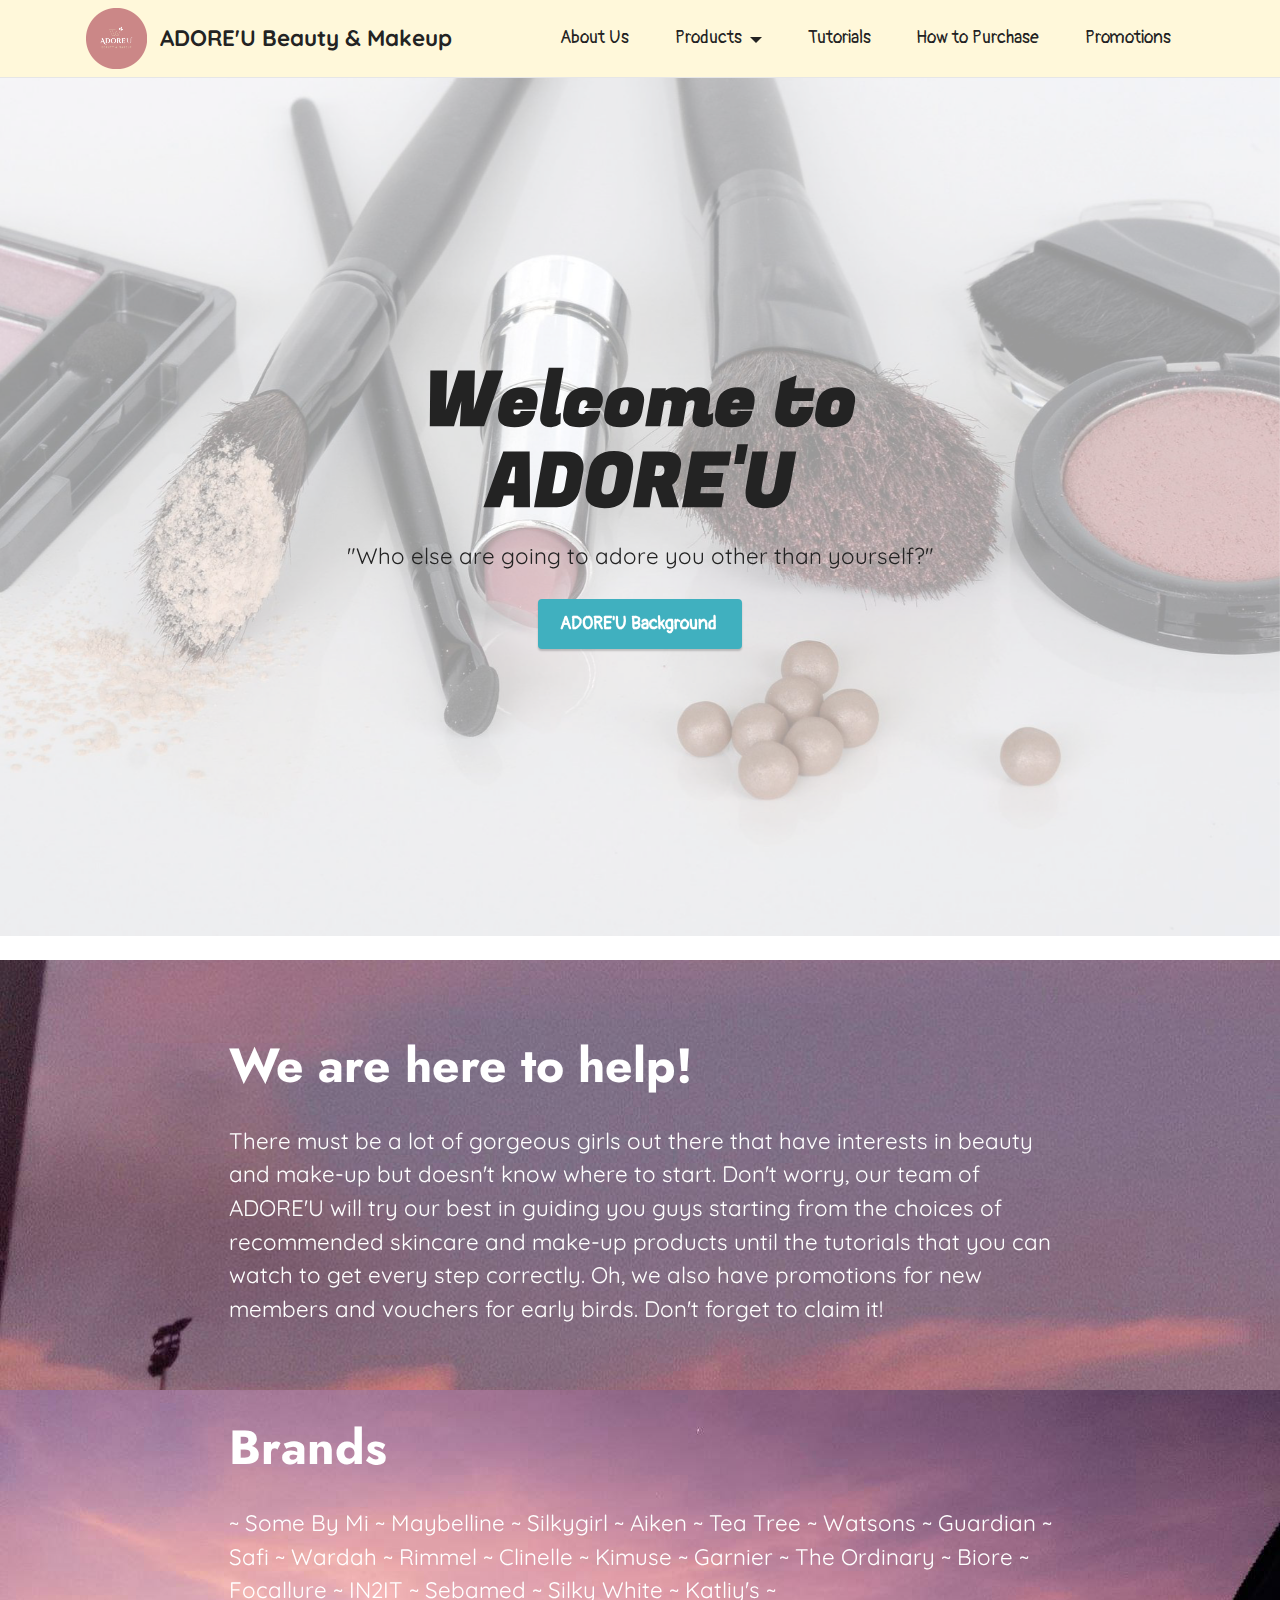
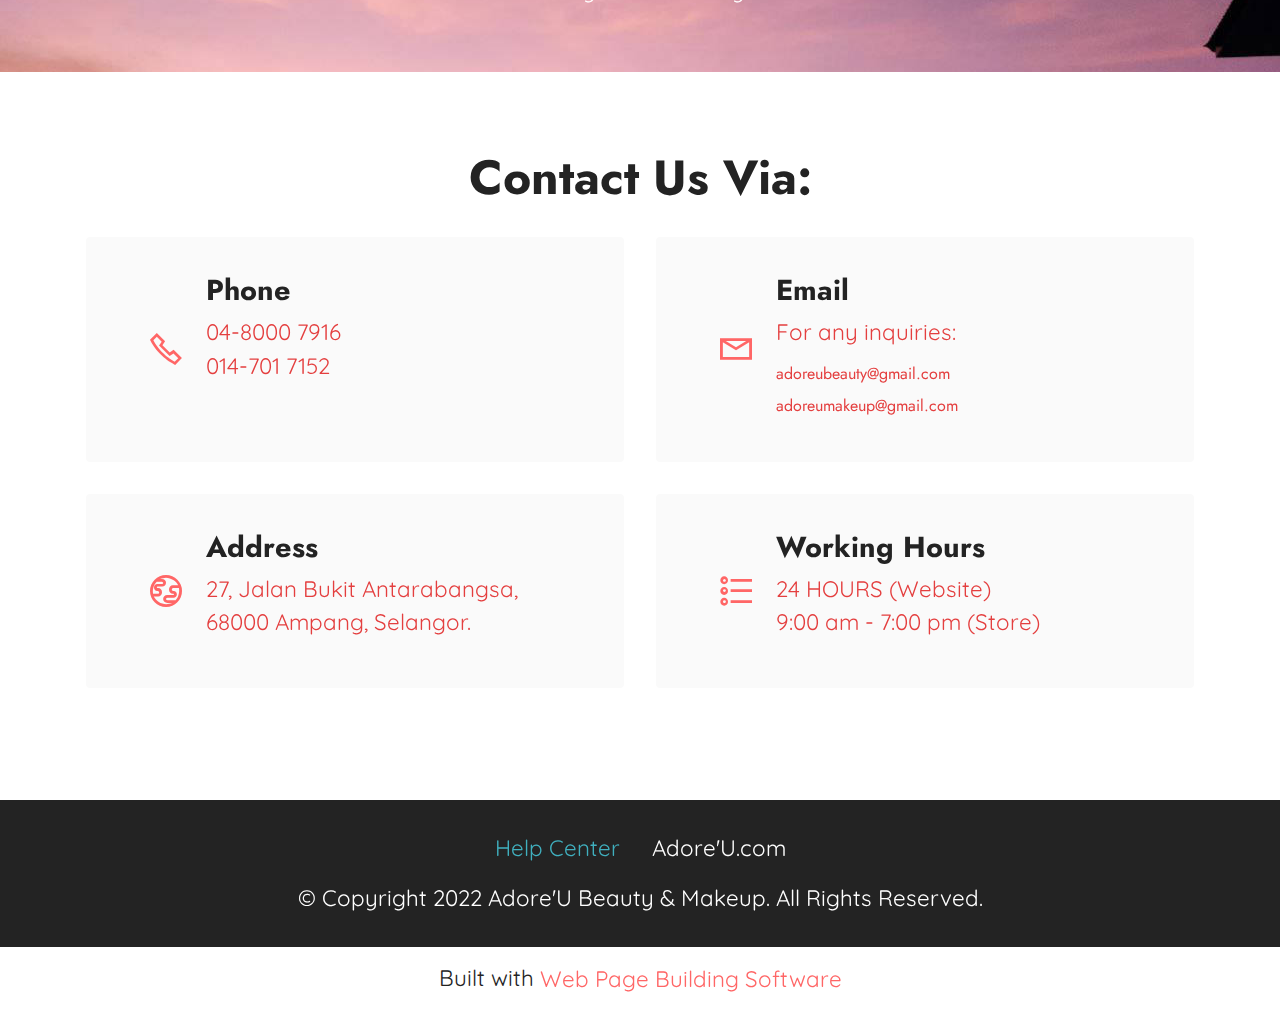
<file: index.html>
<!DOCTYPE html>
<html  >
<head>
  <!-- Site made with Mobirise Website Builder v5.6.8, https://mobirise.com -->
  <meta charset="UTF-8">
  <meta http-equiv="X-UA-Compatible" content="IE=edge">
  <meta name="generator" content="Mobirise v5.6.8, mobirise.com">
  <meta name="twitter:card" content="summary_large_image"/>
  <meta name="twitter:image:src" content="">
  <meta property="og:image" content="">
  <meta name="twitter:title" content="Home">
  <meta name="viewport" content="width=device-width, initial-scale=1, minimum-scale=1">
  <link rel="shortcut icon" href="assets/images/adoreulogo-121x121.png" type="image/x-icon">
  <meta name="description" content="">
  
  
  <title>Home</title>
  <link rel="stylesheet" href="assets/web/assets/mobirise-icons2/mobirise2.css">
  <link rel="stylesheet" href="assets/bootstrap/css/bootstrap.min.css">
  <link rel="stylesheet" href="assets/bootstrap/css/bootstrap-grid.min.css">
  <link rel="stylesheet" href="assets/bootstrap/css/bootstrap-reboot.min.css">
  <link rel="stylesheet" href="assets/parallax/jarallax.css">
  <link rel="stylesheet" href="assets/dropdown/css/style.css">
  <link rel="stylesheet" href="assets/socicon/css/styles.css">
  <link rel="stylesheet" href="assets/theme/css/style.css">
  <link rel="preload" href="https://fonts.googleapis.com/css?family=Fugaz+One:400&display=swap" as="style" onload="this.onload=null;this.rel='stylesheet'">
  <noscript><link rel="stylesheet" href="https://fonts.googleapis.com/css?family=Fugaz+One:400&display=swap"></noscript>
  <link rel="preload" href="https://fonts.googleapis.com/css?family=Jost:100,200,300,400,500,600,700,800,900,100i,200i,300i,400i,500i,600i,700i,800i,900i&display=swap" as="style" onload="this.onload=null;this.rel='stylesheet'">
  <noscript><link rel="stylesheet" href="https://fonts.googleapis.com/css?family=Jost:100,200,300,400,500,600,700,800,900,100i,200i,300i,400i,500i,600i,700i,800i,900i&display=swap"></noscript>
  <link rel="preload" href="https://fonts.googleapis.com/css?family=Quicksand:300,400,500,600,700&display=swap" as="style" onload="this.onload=null;this.rel='stylesheet'">
  <noscript><link rel="stylesheet" href="https://fonts.googleapis.com/css?family=Quicksand:300,400,500,600,700&display=swap"></noscript>
  <link rel="preload" href="https://fonts.googleapis.com/css?family=Pangolin:400&display=swap" as="style" onload="this.onload=null;this.rel='stylesheet'">
  <noscript><link rel="stylesheet" href="https://fonts.googleapis.com/css?family=Pangolin:400&display=swap"></noscript>
  <link rel="preload" as="style" href="assets/mobirise/css/mbr-additional.css"><link rel="stylesheet" href="assets/mobirise/css/mbr-additional.css" type="text/css">
  
  
  
  
</head>
<body>
  
  <section data-bs-version="5.1" class="menu cid-s48OLK6784" once="menu" id="menu1-h">
    
    <nav class="navbar navbar-dropdown navbar-fixed-top navbar-expand-lg">
        <div class="container">
            <div class="navbar-brand">
                <span class="navbar-logo">
                    <a href="https://mobiri.se">
                        <img src="assets/images/adoreulogo-121x121.png" alt="Mobirise Website Builder" style="height: 3.8rem;">
                    </a>
                </span>
                <span class="navbar-caption-wrap"><a class="navbar-caption text-black text-primary display-7" href="index.html">ADORE'U Beauty &amp; Makeup</a></span>
            </div>
            <button class="navbar-toggler" type="button" data-toggle="collapse" data-bs-toggle="collapse" data-target="#navbarSupportedContent" data-bs-target="#navbarSupportedContent" aria-controls="navbarNavAltMarkup" aria-expanded="false" aria-label="Toggle navigation">
                <div class="hamburger">
                    <span></span>
                    <span></span>
                    <span></span>
                    <span></span>
                </div>
            </button>
            <div class="collapse navbar-collapse" id="navbarSupportedContent">
                <ul class="navbar-nav nav-dropdown nav-right" data-app-modern-menu="true"><li class="nav-item"><a class="nav-link link text-black text-primary display-4" href="page1.html">About Us</a></li><li class="nav-item dropdown"><a class="nav-link link text-black text-primary dropdown-toggle display-4" href="page2.html" aria-expanded="false" data-toggle="dropdown-submenu" data-bs-toggle="dropdown" data-bs-auto-close="outside">Products</a><div class="dropdown-menu" aria-labelledby="dropdown-601"><a class="text-black show text-primary dropdown-item display-4" href="page2.html#slider6-t">Skincare</a><a class="text-black text-primary show dropdown-item display-4" href="page2.html#slider6-18">Make-Up</a></div></li>
                    <li class="nav-item"><a class="nav-link link text-black text-primary display-4" href="page3.html" aria-expanded="false">Tutorials</a></li><li class="nav-item"><a class="nav-link link text-black text-primary display-4" href="page4.html">How to Purchase</a></li><li class="nav-item"><a class="nav-link link text-black show text-primary display-4" href="page5.html" aria-expanded="false">Promotions</a></li></ul>
                
                
            </div>
        </div>
    </nav>

</section>

<section data-bs-version="5.1" class="header1 cid-s48MCQYojq mbr-fullscreen mbr-parallax-background" id="header1-f">

    

    <div class="mbr-overlay" style="opacity: 0.6; background-color: rgb(255, 255, 255);"></div>

    <div class="align-center container">
        <div class="row justify-content-center">
            <div class="col-12 col-lg-8">
                <h1 class="mbr-section-title mbr-fonts-style mb-3 display-1"><strong>Welcome to ADORE'U</strong></h1>
                
                <p class="mbr-text mbr-fonts-style display-7">"Who else are going to adore you other than yourself?"</p>
                <div class="mbr-section-btn mt-3"><a class="btn btn-success display-4" href="page1.html">ADORE'U Background&nbsp;</a></div>
            </div>
        </div>
    </div>
</section>

<section data-bs-version="5.1" class="content1 cid-s48udlf8KU" id="content1-8">
    
    <div class="container">
        <div class="row justify-content-center">
            <div class="title col-12 col-md-9">
                <h3 class="mbr-section-title mbr-fonts-style align-center mb-4 display-2"><strong>We are here to help!</strong></h3>
                <h4 class="mbr-section-subtitle align-center mbr-fonts-style mb-4 display-7">There must be a lot of gorgeous girls out there that have interests in beauty and make-up but doesn't know where to start. Don't worry, our team of ADORE'U will try our best in guiding you guys starting from the choices of recommended skincare and make-up products until the tutorials that you can watch to get every step correctly. Oh, we also have promotions for new members and vouchers for early birds. Don't forget to claim it!<br></h4>
                
            </div>
        </div>
    </div>
</section>

<section data-bs-version="5.1" class="content1 cid-s48vnjULo4" id="content1-c">
    
    <div class="container">
        <div class="row justify-content-center">
            <div class="title col-12 col-md-9">
                <h3 class="mbr-section-title mbr-fonts-style align-center mb-4 display-2"><strong>Brands</strong></h3>
                <h4 class="mbr-section-subtitle align-center mbr-fonts-style mb-4 display-7">~ Some By Mi ~ Maybelline ~ Silkygirl ~ Aiken ~ Tea Tree ~ Watsons ~ Guardian ~ Safi ~ Wardah ~ Rimmel ~ Clinelle ~ Kimuse ~ Garnier ~ The Ordinary ~ Biore ~ Focallure ~ IN2IT ~ Sebamed ~ Silky White ~ Katliy's ~</h4>
                
            </div>
        </div>
    </div>
</section>

<section data-bs-version="5.1" class="contacts2 cid-taMiC869Mu" id="contacts2-1e">
    <!---->
    

    
    
    <div class="container">
        <div class="mbr-section-head">
            <h3 class="mbr-section-title mbr-fonts-style align-center mb-0 display-2">
                <strong>Contact Us Via:</strong></h3>
            
        </div>
        <div class="row justify-content-center mt-4">
            <div class="card col-12 col-md-6">
                <div class="card-wrapper">
                    <div class="image-wrapper">
                        <span class="mbr-iconfont mobi-mbri-phone mobi-mbri"></span>
                    </div>
                    <div class="text-wrapper">
                        <h6 class="card-title mbr-fonts-style mb-1 display-5">
                            <strong>Phone</strong>
                        </h6>
                        <p class="mbr-text mbr-fonts-style display-7">04-8000 7916<br>014-701 7152</p>
                    </div>
                </div>
            </div>
            <div class="card col-12 col-md-6">
                <div class="card-wrapper">
                    <div class="image-wrapper">
                        <span class="mbr-iconfont mobi-mbri-letter mobi-mbri"></span>
                    </div>
                    <div class="text-wrapper">
                        <h6 class="card-title mbr-fonts-style mb-1 display-5">
                            <strong>Email</strong>
                        </h6>
                        <p class="mbr-text mbr-fonts-style display-7">For any inquiries:</p><p>adoreubeauty@gmail.com</p><p>adoreumakeup@gmail.com</p>
                    </div>
                </div>
            </div>
            <div class="card col-12 col-md-6">
                <div class="card-wrapper">
                    <div class="image-wrapper">
                        <span class="mbr-iconfont mobi-mbri-globe mobi-mbri"></span>
                    </div>
                    <div class="text-wrapper">
                        <h6 class="card-title mbr-fonts-style mb-1 display-5">
                            <strong>Address</strong>
                        </h6>
                        <p class="mbr-text mbr-fonts-style display-7">27, Jalan Bukit Antarabangsa, 68000 Ampang, Selangor.</p>
                    </div>
                </div>
            </div>
            <div class="card col-12 col-md-6">
                <div class="card-wrapper">
                    <div class="image-wrapper">
                        <span class="mbr-iconfont mobi-mbri-bulleted-list mobi-mbri"></span>
                    </div>
                    <div class="text-wrapper">
                        <h6 class="card-title mbr-fonts-style mb-1 display-5">
                            <strong>Working Hours</strong>
                        </h6>
                        <p class="mbr-text mbr-fonts-style display-7">24 HOURS (Website)<br>9:00 am - 7:00 pm (Store)</p>
                    </div>
                </div>
            </div>
        </div>
    </div>
</section>

<section data-bs-version="5.1" class="footer3 cid-s48P1Icc8J" once="footers" id="footer3-i">

    

    

    <div class="container">
        <div class="media-container-row align-center mbr-white">
            <div class="row row-links">
                <ul class="foot-menu">
                    
                    
                    
                    
                    
                <li class="foot-menu-item mbr-fonts-style display-7"><a href="https://mobirise.com/help/" class="text-success">Help Center</a></li><li class="foot-menu-item mbr-fonts-style display-7">Adore'U.com</li></ul>
            </div>
            
            <div class="row row-copirayt">
                <p class="mbr-text mb-0 mbr-fonts-style mbr-white align-center display-7">
                    © Copyright 2022 Adore'U Beauty &amp; Makeup. All Rights Reserved.
                </p>
            </div>
        </div>
    </div>
</section><section class="display-7" style="padding: 0;align-items: center;justify-content: center;flex-wrap: wrap;    align-content: center;display: flex;position: relative;height: 4rem;"><a href="https://mobiri.se/2803200" style="flex: 1 1;height: 4rem;position: absolute;width: 100%;z-index: 1;"><img alt="" style="height: 4rem;" src="[data-uri]"></a><p style="margin: 0;text-align: center;" class="display-7">Built with &#8204;</p><a style="z-index:1" href="https://mobirise.com"> Web Page  Building Software</a></section><script src="assets/bootstrap/js/bootstrap.bundle.min.js"></script>  <script src="assets/parallax/jarallax.js"></script>  <script src="assets/smoothscroll/smooth-scroll.js"></script>  <script src="assets/ytplayer/index.js"></script>  <script src="assets/dropdown/js/navbar-dropdown.js"></script>  <script src="assets/theme/js/script.js"></script>  
  
  
 <div id="scrollToTop" class="scrollToTop mbr-arrow-up"><a style="text-align: center;"><i class="mbr-arrow-up-icon mbr-arrow-up-icon-cm cm-icon cm-icon-smallarrow-up"></i></a></div>
  </body>
</html>
</file>
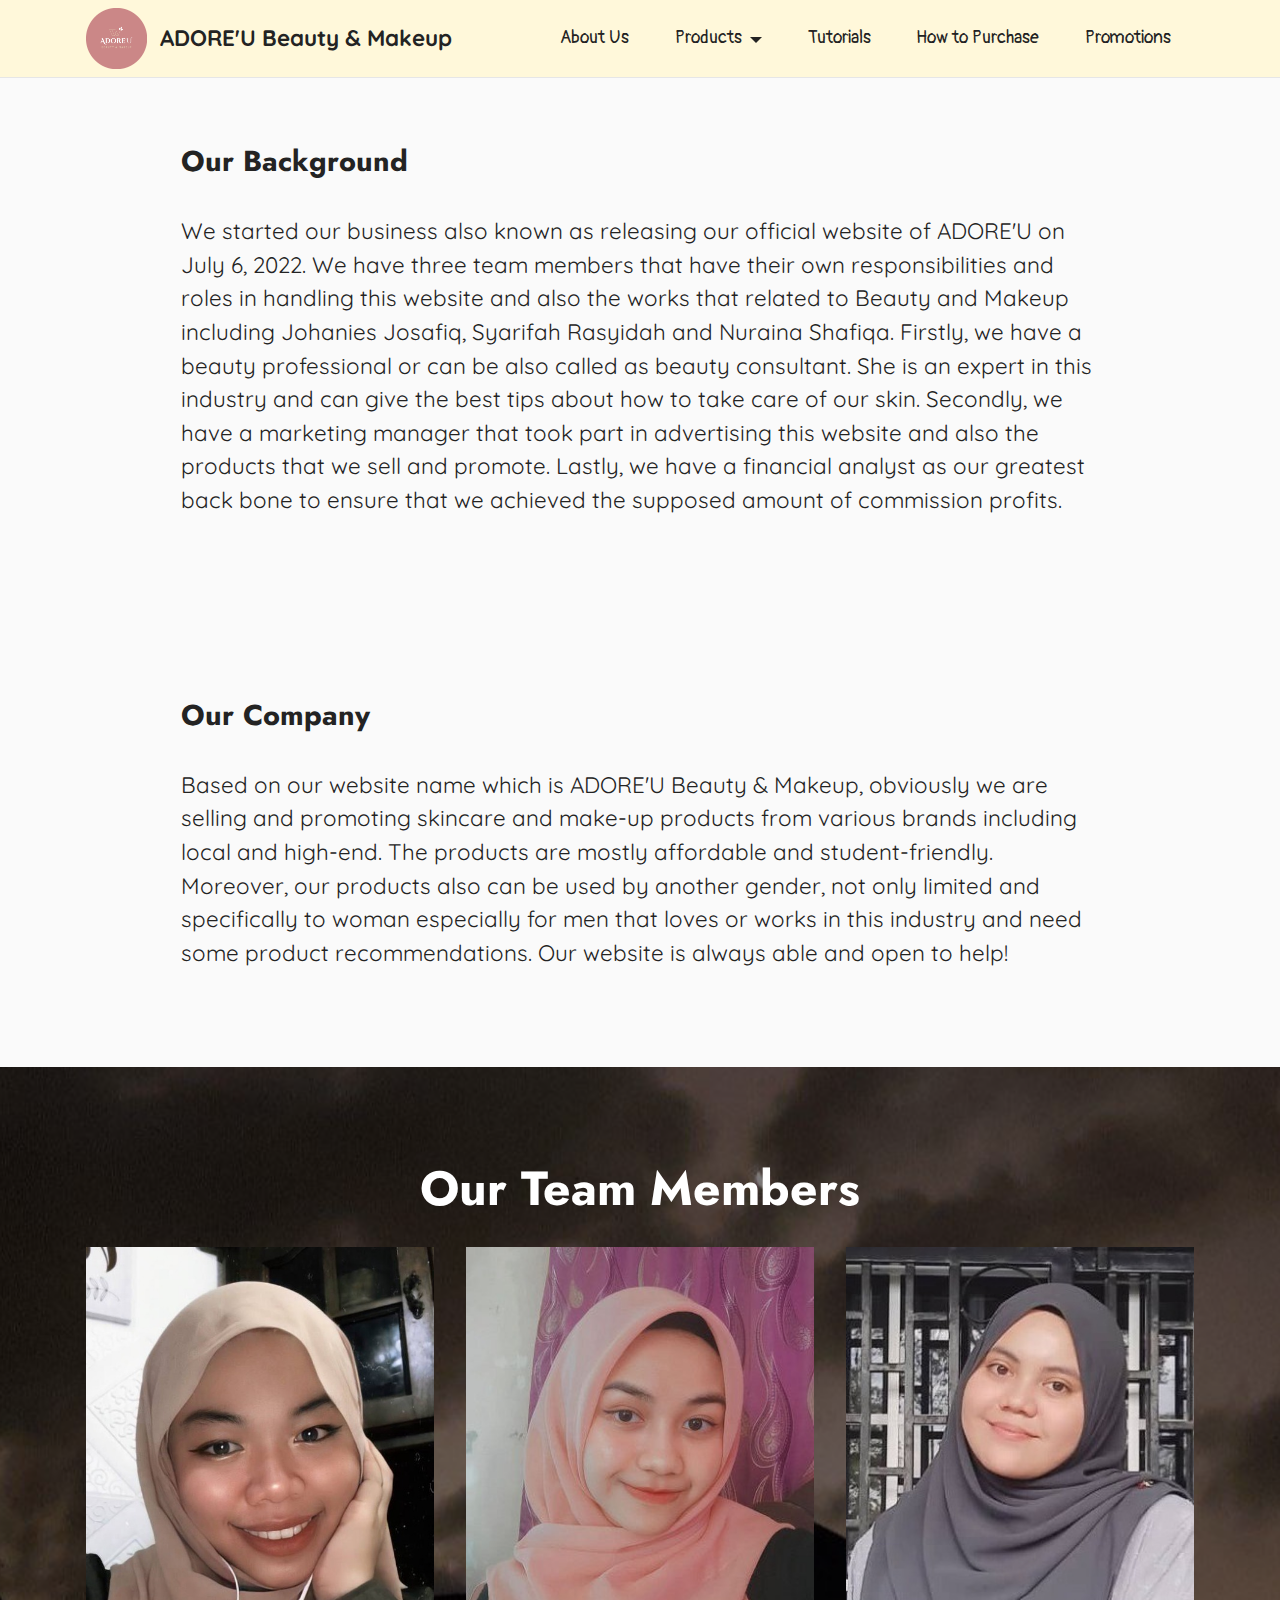
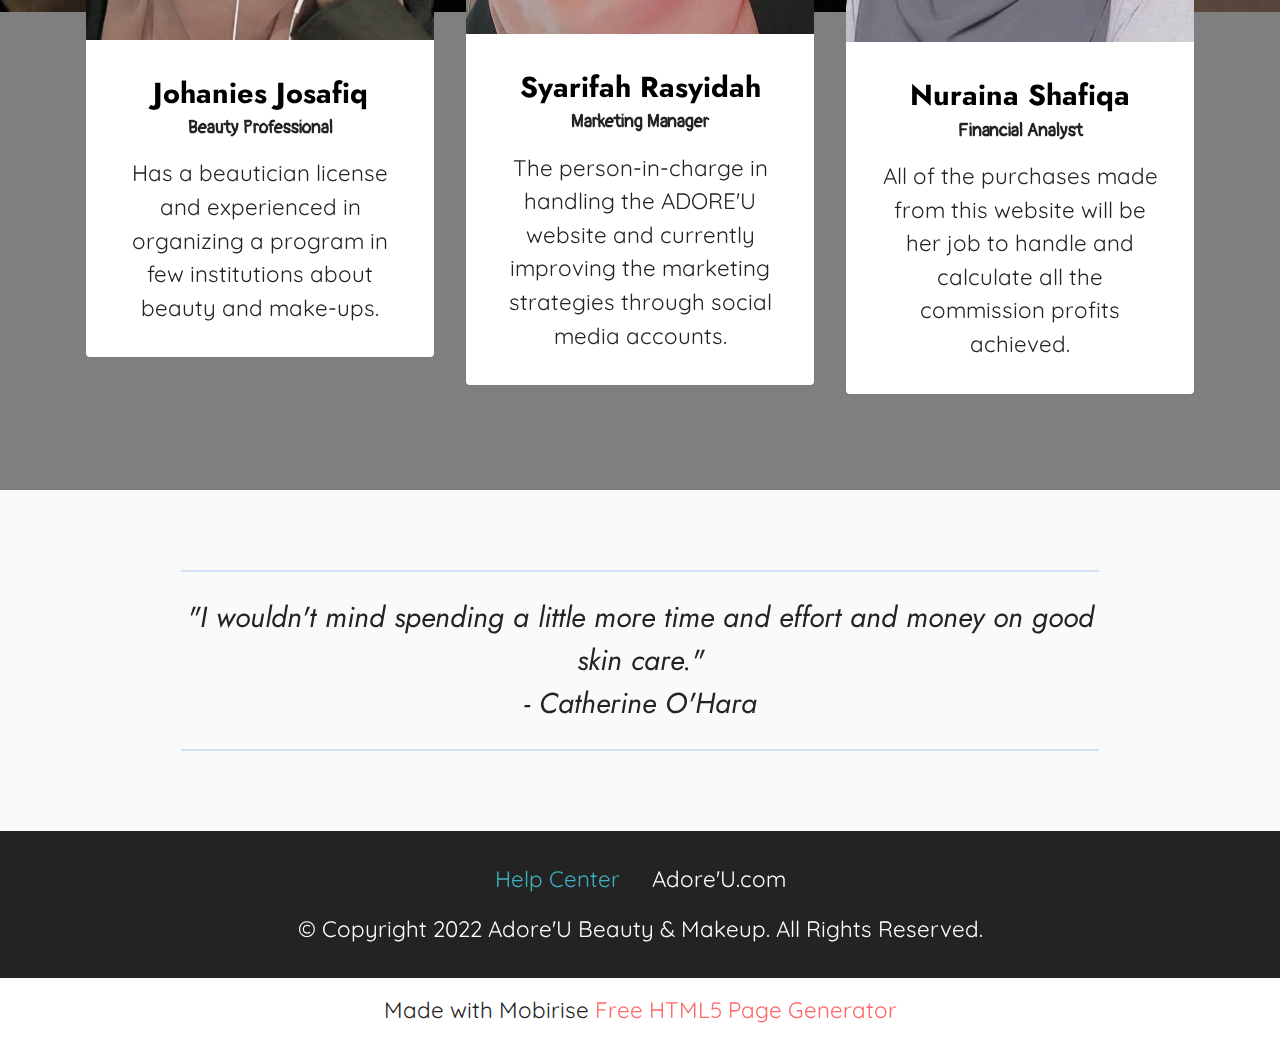
<file: page1.html>
<!DOCTYPE html>
<html  >
<head>
  <!-- Site made with Mobirise Website Builder v5.6.8, https://mobirise.com -->
  <meta charset="UTF-8">
  <meta http-equiv="X-UA-Compatible" content="IE=edge">
  <meta name="generator" content="Mobirise v5.6.8, mobirise.com">
  <meta name="twitter:card" content="summary_large_image"/>
  <meta name="twitter:image:src" content="">
  <meta property="og:image" content="">
  <meta name="twitter:title" content="About Us">
  <meta name="viewport" content="width=device-width, initial-scale=1, minimum-scale=1">
  <link rel="shortcut icon" href="assets/images/adoreulogo-121x121.png" type="image/x-icon">
  <meta name="description" content="">
  
  
  <title>About Us</title>
  <link rel="stylesheet" href="assets/bootstrap/css/bootstrap.min.css">
  <link rel="stylesheet" href="assets/bootstrap/css/bootstrap-grid.min.css">
  <link rel="stylesheet" href="assets/bootstrap/css/bootstrap-reboot.min.css">
  <link rel="stylesheet" href="assets/parallax/jarallax.css">
  <link rel="stylesheet" href="assets/dropdown/css/style.css">
  <link rel="stylesheet" href="assets/socicon/css/styles.css">
  <link rel="stylesheet" href="assets/theme/css/style.css">
  <link rel="preload" href="https://fonts.googleapis.com/css?family=Fugaz+One:400&display=swap" as="style" onload="this.onload=null;this.rel='stylesheet'">
  <noscript><link rel="stylesheet" href="https://fonts.googleapis.com/css?family=Fugaz+One:400&display=swap"></noscript>
  <link rel="preload" href="https://fonts.googleapis.com/css?family=Jost:100,200,300,400,500,600,700,800,900,100i,200i,300i,400i,500i,600i,700i,800i,900i&display=swap" as="style" onload="this.onload=null;this.rel='stylesheet'">
  <noscript><link rel="stylesheet" href="https://fonts.googleapis.com/css?family=Jost:100,200,300,400,500,600,700,800,900,100i,200i,300i,400i,500i,600i,700i,800i,900i&display=swap"></noscript>
  <link rel="preload" href="https://fonts.googleapis.com/css?family=Quicksand:300,400,500,600,700&display=swap" as="style" onload="this.onload=null;this.rel='stylesheet'">
  <noscript><link rel="stylesheet" href="https://fonts.googleapis.com/css?family=Quicksand:300,400,500,600,700&display=swap"></noscript>
  <link rel="preload" href="https://fonts.googleapis.com/css?family=Pangolin:400&display=swap" as="style" onload="this.onload=null;this.rel='stylesheet'">
  <noscript><link rel="stylesheet" href="https://fonts.googleapis.com/css?family=Pangolin:400&display=swap"></noscript>
  <link rel="preload" as="style" href="assets/mobirise/css/mbr-additional.css"><link rel="stylesheet" href="assets/mobirise/css/mbr-additional.css" type="text/css">
  
  
  
  
</head>
<body>
  
  <section data-bs-version="5.1" class="menu cid-s48OLK6784" once="menu" id="menu1-l">
    
    <nav class="navbar navbar-dropdown navbar-fixed-top navbar-expand-lg">
        <div class="container">
            <div class="navbar-brand">
                <span class="navbar-logo">
                    <a href="https://mobiri.se">
                        <img src="assets/images/adoreulogo-121x121.png" alt="Mobirise Website Builder" style="height: 3.8rem;">
                    </a>
                </span>
                <span class="navbar-caption-wrap"><a class="navbar-caption text-black text-primary display-7" href="index.html">ADORE'U Beauty &amp; Makeup</a></span>
            </div>
            <button class="navbar-toggler" type="button" data-toggle="collapse" data-bs-toggle="collapse" data-target="#navbarSupportedContent" data-bs-target="#navbarSupportedContent" aria-controls="navbarNavAltMarkup" aria-expanded="false" aria-label="Toggle navigation">
                <div class="hamburger">
                    <span></span>
                    <span></span>
                    <span></span>
                    <span></span>
                </div>
            </button>
            <div class="collapse navbar-collapse" id="navbarSupportedContent">
                <ul class="navbar-nav nav-dropdown nav-right" data-app-modern-menu="true"><li class="nav-item"><a class="nav-link link text-black text-primary display-4" href="page1.html">About Us</a></li><li class="nav-item dropdown"><a class="nav-link link text-black text-primary dropdown-toggle display-4" href="page2.html" aria-expanded="false" data-toggle="dropdown-submenu" data-bs-toggle="dropdown" data-bs-auto-close="outside">Products</a><div class="dropdown-menu" aria-labelledby="dropdown-601"><a class="text-black show text-primary dropdown-item display-4" href="page2.html#slider6-t">Skincare</a><a class="text-black text-primary show dropdown-item display-4" href="page2.html#slider6-18">Make-Up</a></div></li>
                    <li class="nav-item"><a class="nav-link link text-black text-primary display-4" href="page3.html" aria-expanded="false">Tutorials</a></li><li class="nav-item"><a class="nav-link link text-black text-primary display-4" href="page4.html">How to Purchase</a></li><li class="nav-item"><a class="nav-link link text-black show text-primary display-4" href="page5.html" aria-expanded="false">Promotions</a></li></ul>
                
                
            </div>
        </div>
    </nav>

</section>

<section data-bs-version="5.1" class="content5 cid-t9pAbnFhlT" id="content5-q">
    
    <div class="container">
        <div class="row justify-content-center">
            <div class="col-md-12 col-lg-10">
                
                <h4 class="mbr-section-subtitle mbr-fonts-style mb-4 display-5"><strong>Our Background</strong>&nbsp;</h4>
                <p class="mbr-text mbr-fonts-style display-7">We started our business also known as releasing our official website of ADORE'U on July 6, 2022. We have three team members that have their own responsibilities and roles in handling this website and also the works that related to Beauty and Makeup including Johanies Josafiq, Syarifah Rasyidah and Nuraina Shafiqa. Firstly, we have a beauty professional or can be also called as beauty consultant. She is an expert in this industry and can give the best tips about how to take care of our skin. Secondly, we have a marketing manager that took part in advertising this website and also the products that we sell and promote. Lastly, we have a financial analyst as our greatest back bone to ensure that we achieved the supposed amount of commission profits.</p>
            </div>
        </div>
    </div>
</section>

<section data-bs-version="5.1" class="content5 cid-taMrKMQtFB" id="content5-1f">
    
    <div class="container">
        <div class="row justify-content-center">
            <div class="col-md-12 col-lg-10">
                
                <h4 class="mbr-section-subtitle mbr-fonts-style mb-4 display-5"><strong>Our Company</strong></h4>
                <p class="mbr-text mbr-fonts-style display-7">Based on our website name which is ADORE'U Beauty &amp; Makeup, obviously we are selling and promoting skincare and make-up products from various brands including local and high-end. The products are mostly affordable and student-friendly. Moreover, our products also can be used by another gender, not only limited and specifically to woman especially for men that loves or works in this industry and need some product recommendations. Our website is always able and open to help!</p>
            </div>
        </div>
    </div>
</section>

<section data-bs-version="5.1" class="team1 cid-t9pzsf5uW1 mbr-parallax-background" id="team1-n">
    

    
    <div class="mbr-overlay" style="opacity: 0.5; background-color: rgb(0, 0, 0);">
    </div>
    <div class="container">
        <div class="row justify-content-center">
            <div class="col-12">
                <h3 class="mbr-section-title mbr-fonts-style align-center mb-4 display-2"><strong>Our Team Members</strong></h3>
                
            </div>
            <div class="col-sm-6 col-lg-4">
                <div class="card-wrap">
                    <div class="image-wrap">
                        <img src="assets/images/photo-2022-07-06-10-40-14-720x1280.jpeg" alt="Mobirise Website Builder">
                    </div>
                    <div class="content-wrap">
                        <h5 class="mbr-section-title card-title mbr-fonts-style align-center m-0 display-5"><strong>Johanies Josafiq</strong></h5>
                        <h6 class="mbr-role mbr-fonts-style align-center mb-3 display-4"><strong>Beauty Professional</strong></h6>
                        <p class="card-text mbr-fonts-style align-center display-7">Has a beautician license and experienced in organizing a program in few institutions about beauty and make-ups.</p>
                        
                        
                    </div>
                </div>
            </div>

            <div class="col-sm-6 col-lg-4">
                <div class="card-wrap">
                    <div class="image-wrap">
                        <img src="assets/images/myself5-1-360x640.jpeg" alt="Mobirise Website Builder">
                    </div>
                    <div class="content-wrap">
                        <h5 class="mbr-section-title card-title mbr-fonts-style align-center m-0 display-5"><strong>Syarifah Rasyidah</strong></h5>
                        <h6 class="mbr-role mbr-fonts-style align-center mb-3 display-4"><strong>Marketing Manager</strong></h6>
                        <p class="card-text mbr-fonts-style align-center display-7">The person-in-charge in handling the ADORE'U website and currently improving the marketing strategies through social media accounts.</p>
                        
                        
                    </div>
                </div>
            </div>

            <div class="col-sm-6 col-lg-4">
                <div class="card-wrap">
                    <div class="image-wrap">
                        <img src="assets/images/photo-2022-07-06-02-38-11-810x1080.jpeg" alt="Mobirise Website Builder">
                    </div>
                    <div class="content-wrap">
                        <h5 class="mbr-section-title card-title mbr-fonts-style align-center m-0 display-5"><strong>Nuraina Shafiqa</strong></h5>
                        <h6 class="mbr-role mbr-fonts-style align-center mb-3 display-4"><strong>Financial Analyst</strong></h6>
                        <p class="card-text mbr-fonts-style align-center display-7">All of the purchases made from this website will be her job to handle and calculate all the commission profits achieved.</p>
                        
                        
                    </div>
                </div>
            </div>

            
        </div>
    </div>
</section>

<section data-bs-version="5.1" class="content6 cid-t9pA5QL7eq" id="content6-p">
    
    <div class="container">
        <div class="row justify-content-center">
            <div class="col-md-12 col-lg-10">
                <hr class="line">
                <p class="mbr-text align-center mbr-fonts-style my-4 display-5"><em>"I wouldn't mind spending a little more time and effort and money on good skin care."</em><br><em>- Catherine O'Hara</em></p>
                <hr class="line">
            </div>
        </div>
    </div>
</section>

<section data-bs-version="5.1" class="footer3 cid-s48P1Icc8J" once="footers" id="footer3-m">

    

    

    <div class="container">
        <div class="media-container-row align-center mbr-white">
            <div class="row row-links">
                <ul class="foot-menu">
                    
                    
                    
                    
                    
                <li class="foot-menu-item mbr-fonts-style display-7"><a href="https://mobirise.com/help/" class="text-success">Help Center</a></li><li class="foot-menu-item mbr-fonts-style display-7">Adore'U.com</li></ul>
            </div>
            
            <div class="row row-copirayt">
                <p class="mbr-text mb-0 mbr-fonts-style mbr-white align-center display-7">
                    © Copyright 2022 Adore'U Beauty &amp; Makeup. All Rights Reserved.
                </p>
            </div>
        </div>
    </div>
</section><section class="display-7" style="padding: 0;align-items: center;justify-content: center;flex-wrap: wrap;    align-content: center;display: flex;position: relative;height: 4rem;"><a href="https://mobiri.se/2803200" style="flex: 1 1;height: 4rem;position: absolute;width: 100%;z-index: 1;"><img alt="" style="height: 4rem;" src="[data-uri]"></a><p style="margin: 0;text-align: center;" class="display-7">Made with Mobirise &#8204;</p><a style="z-index:1" href="https://mobirise.com/html-builder.html">Free HTML5 Page Generator</a></section><script src="assets/bootstrap/js/bootstrap.bundle.min.js"></script>  <script src="assets/parallax/jarallax.js"></script>  <script src="assets/smoothscroll/smooth-scroll.js"></script>  <script src="assets/ytplayer/index.js"></script>  <script src="assets/dropdown/js/navbar-dropdown.js"></script>  <script src="assets/theme/js/script.js"></script>  
  
  
 <div id="scrollToTop" class="scrollToTop mbr-arrow-up"><a style="text-align: center;"><i class="mbr-arrow-up-icon mbr-arrow-up-icon-cm cm-icon cm-icon-smallarrow-up"></i></a></div>
  </body>
</html>
</file>
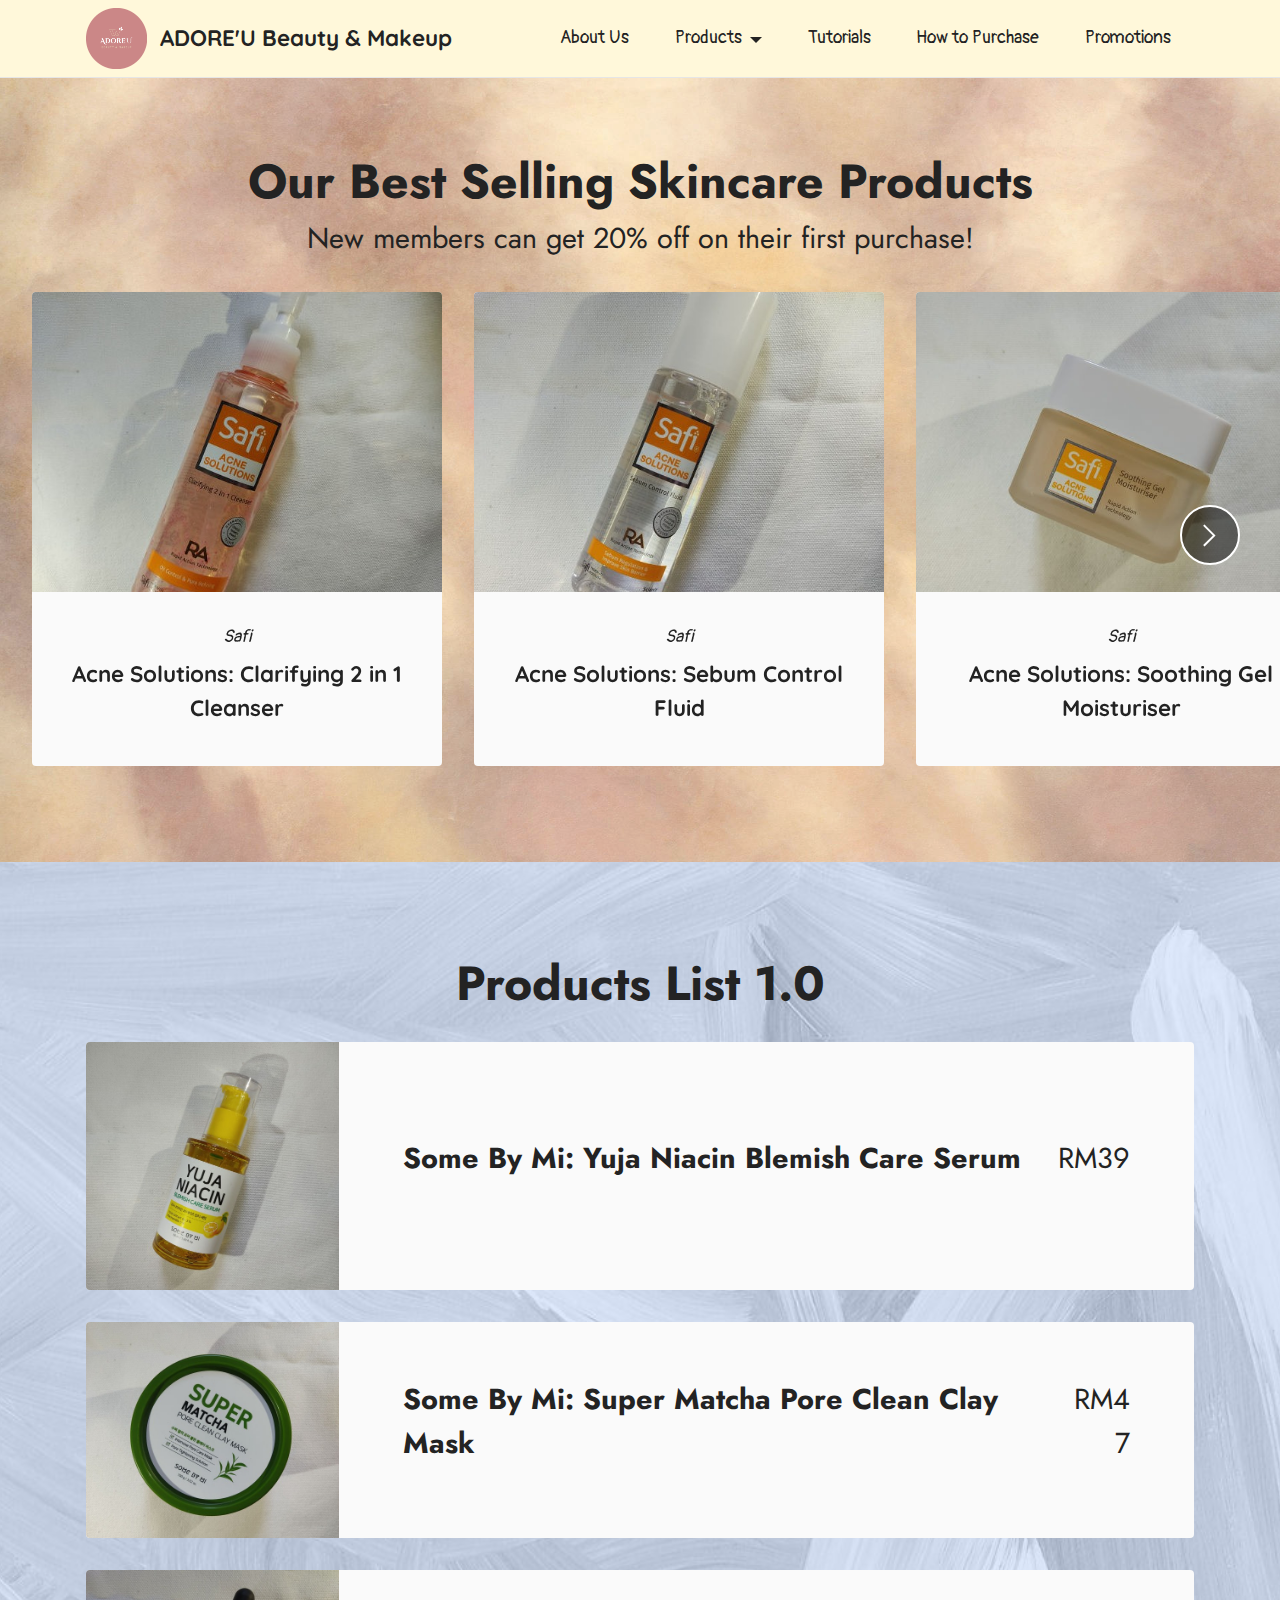
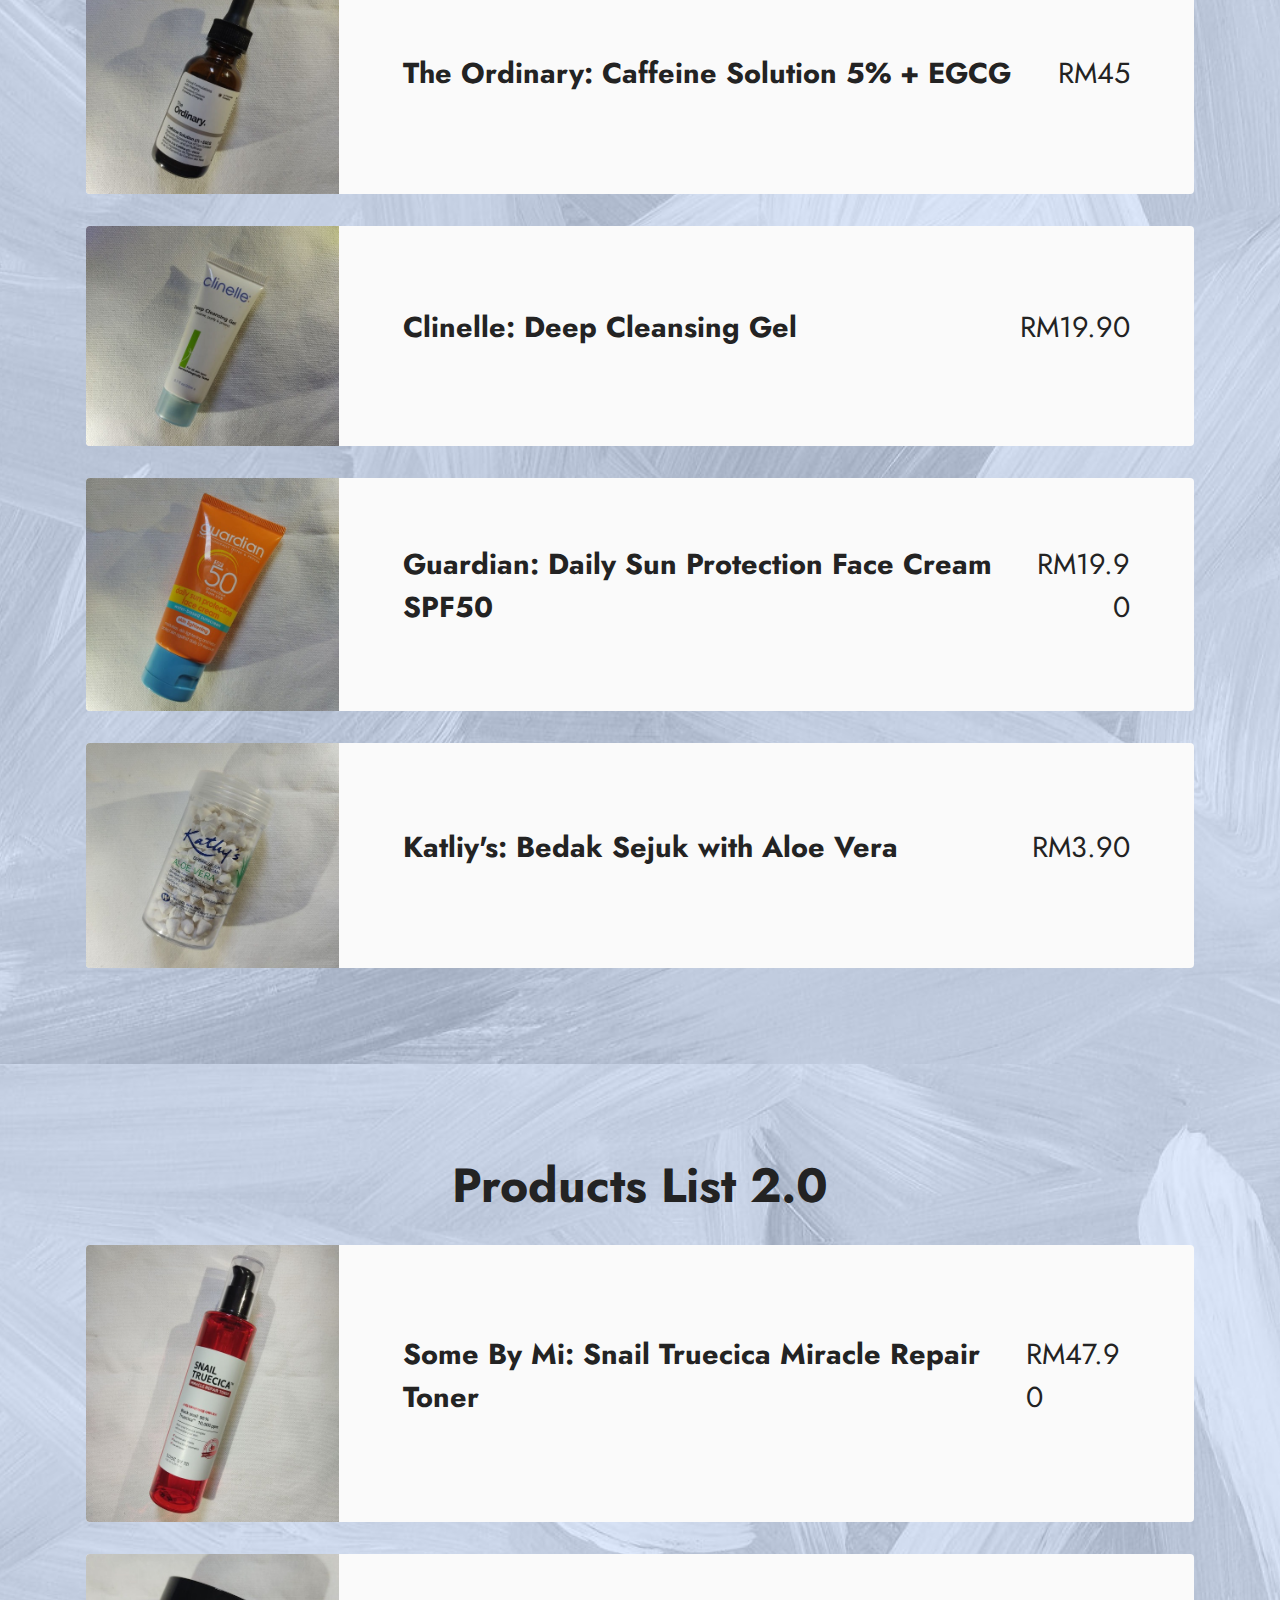
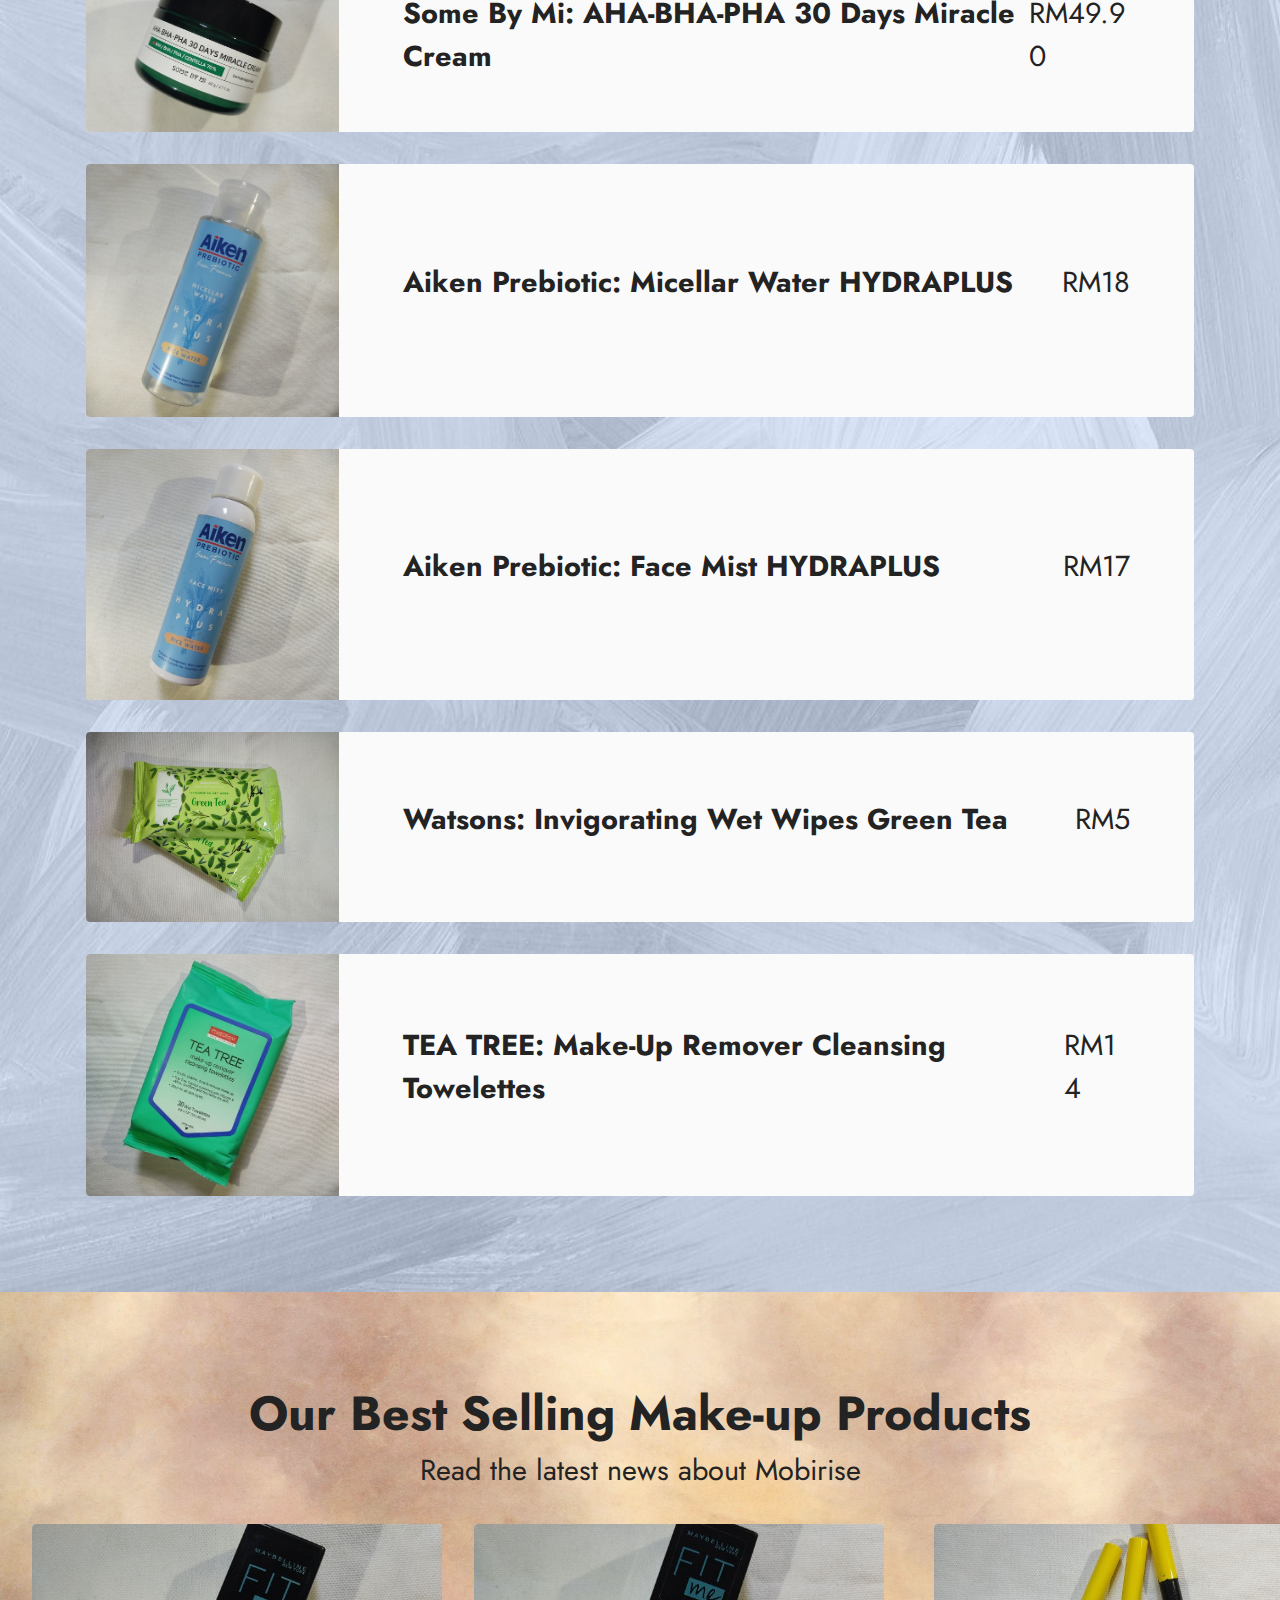
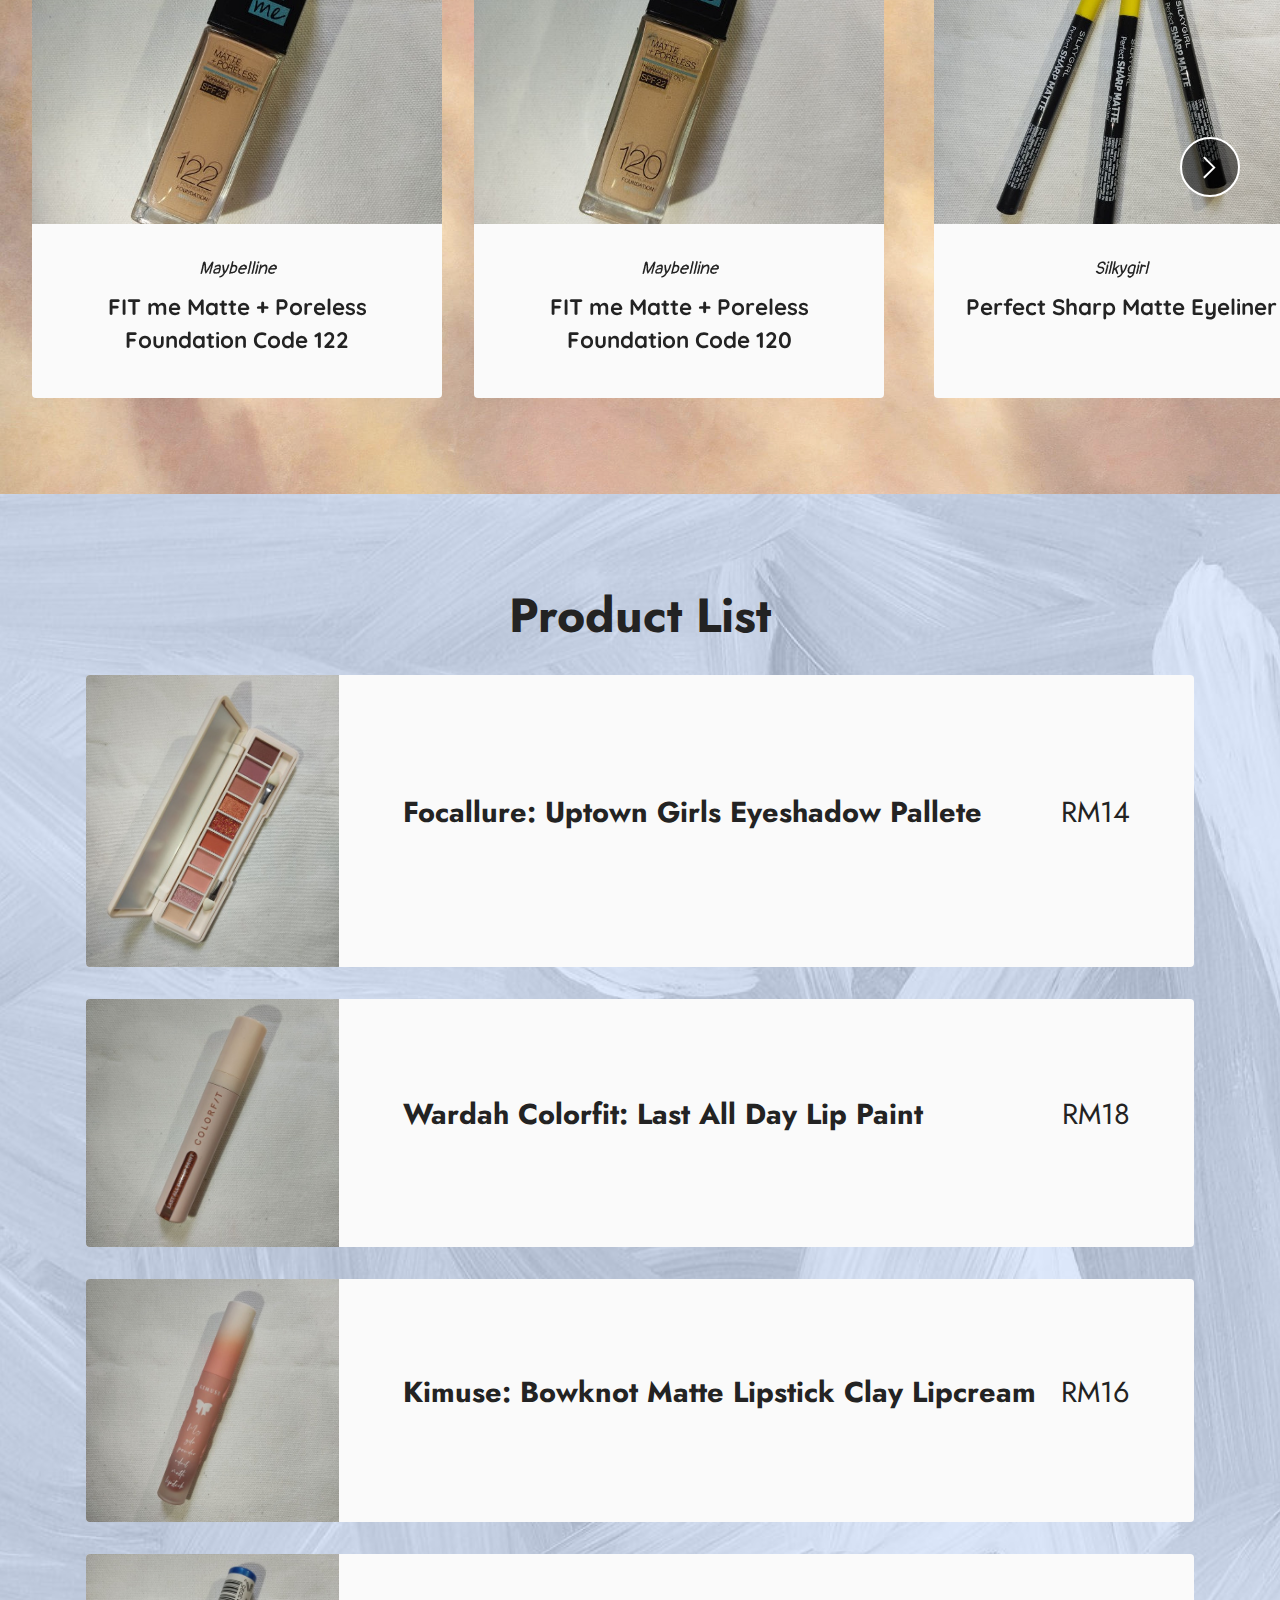
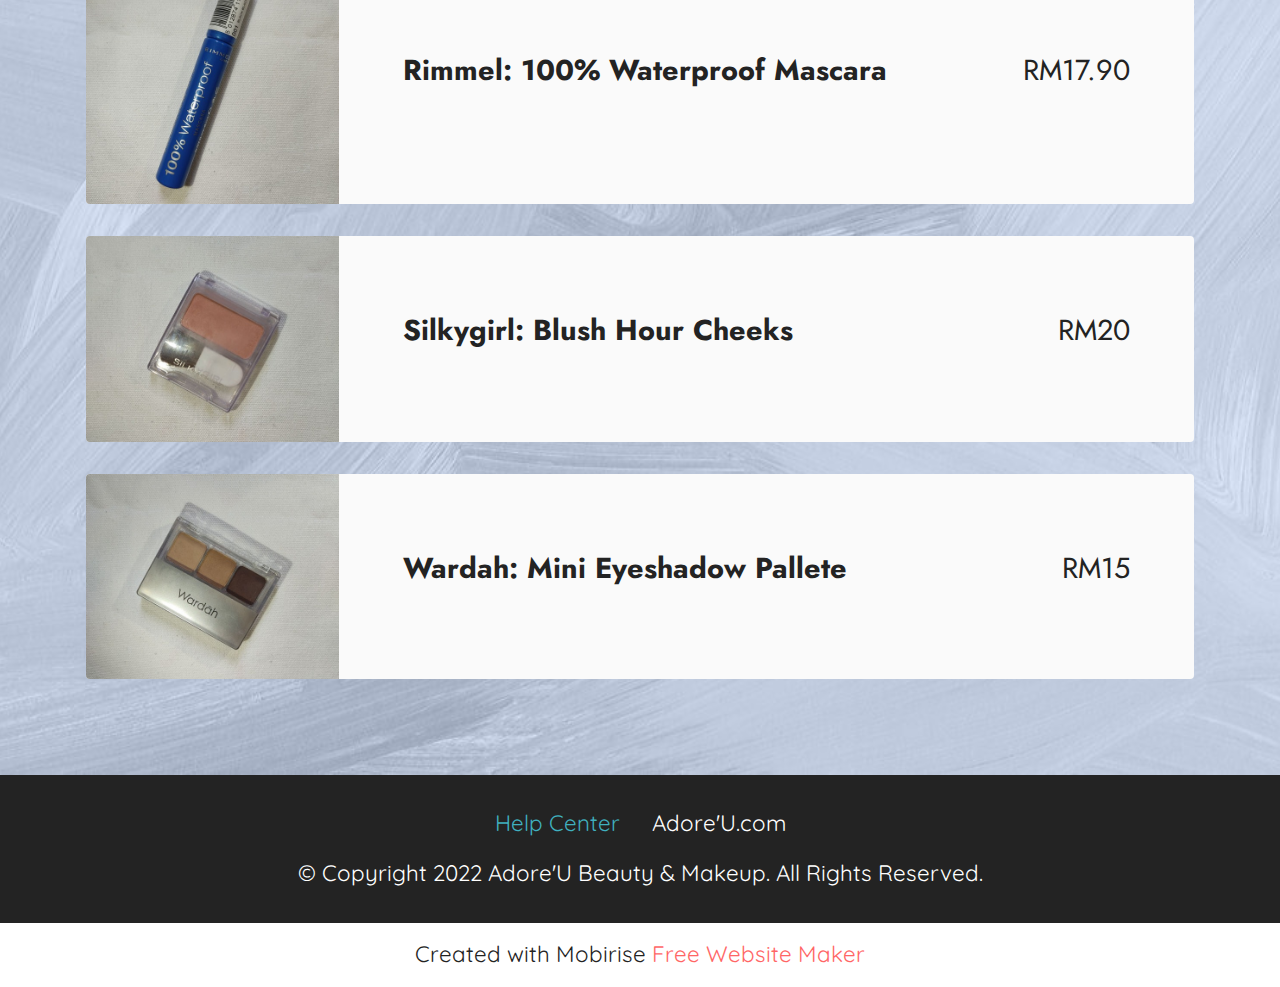
<file: page2.html>
<!DOCTYPE html>
<html  >
<head>
  <!-- Site made with Mobirise Website Builder v5.6.8, https://mobirise.com -->
  <meta charset="UTF-8">
  <meta http-equiv="X-UA-Compatible" content="IE=edge">
  <meta name="generator" content="Mobirise v5.6.8, mobirise.com">
  <meta name="twitter:card" content="summary_large_image"/>
  <meta name="twitter:image:src" content="">
  <meta property="og:image" content="">
  <meta name="twitter:title" content="Products">
  <meta name="viewport" content="width=device-width, initial-scale=1, minimum-scale=1">
  <link rel="shortcut icon" href="assets/images/adoreulogo-121x121.png" type="image/x-icon">
  <meta name="description" content="">
  
  
  <title>Products</title>
  <link rel="stylesheet" href="assets/web/assets/mobirise-icons2/mobirise2.css">
  <link rel="stylesheet" href="assets/bootstrap/css/bootstrap.min.css">
  <link rel="stylesheet" href="assets/bootstrap/css/bootstrap-grid.min.css">
  <link rel="stylesheet" href="assets/bootstrap/css/bootstrap-reboot.min.css">
  <link rel="stylesheet" href="assets/dropdown/css/style.css">
  <link rel="stylesheet" href="assets/socicon/css/styles.css">
  <link rel="stylesheet" href="assets/theme/css/style.css">
  <link rel="preload" href="https://fonts.googleapis.com/css?family=Fugaz+One:400&display=swap" as="style" onload="this.onload=null;this.rel='stylesheet'">
  <noscript><link rel="stylesheet" href="https://fonts.googleapis.com/css?family=Fugaz+One:400&display=swap"></noscript>
  <link rel="preload" href="https://fonts.googleapis.com/css?family=Jost:100,200,300,400,500,600,700,800,900,100i,200i,300i,400i,500i,600i,700i,800i,900i&display=swap" as="style" onload="this.onload=null;this.rel='stylesheet'">
  <noscript><link rel="stylesheet" href="https://fonts.googleapis.com/css?family=Jost:100,200,300,400,500,600,700,800,900,100i,200i,300i,400i,500i,600i,700i,800i,900i&display=swap"></noscript>
  <link rel="preload" href="https://fonts.googleapis.com/css?family=Quicksand:300,400,500,600,700&display=swap" as="style" onload="this.onload=null;this.rel='stylesheet'">
  <noscript><link rel="stylesheet" href="https://fonts.googleapis.com/css?family=Quicksand:300,400,500,600,700&display=swap"></noscript>
  <link rel="preload" href="https://fonts.googleapis.com/css?family=Pangolin:400&display=swap" as="style" onload="this.onload=null;this.rel='stylesheet'">
  <noscript><link rel="stylesheet" href="https://fonts.googleapis.com/css?family=Pangolin:400&display=swap"></noscript>
  <link rel="preload" as="style" href="assets/mobirise/css/mbr-additional.css"><link rel="stylesheet" href="assets/mobirise/css/mbr-additional.css" type="text/css">
  
  
  
  
</head>
<body>
  
  <section data-bs-version="5.1" class="menu cid-s48OLK6784" once="menu" id="menu1-r">
    
    <nav class="navbar navbar-dropdown navbar-fixed-top navbar-expand-lg">
        <div class="container">
            <div class="navbar-brand">
                <span class="navbar-logo">
                    <a href="https://mobiri.se">
                        <img src="assets/images/adoreulogo-121x121.png" alt="Mobirise Website Builder" style="height: 3.8rem;">
                    </a>
                </span>
                <span class="navbar-caption-wrap"><a class="navbar-caption text-black text-primary display-7" href="index.html">ADORE'U Beauty &amp; Makeup</a></span>
            </div>
            <button class="navbar-toggler" type="button" data-toggle="collapse" data-bs-toggle="collapse" data-target="#navbarSupportedContent" data-bs-target="#navbarSupportedContent" aria-controls="navbarNavAltMarkup" aria-expanded="false" aria-label="Toggle navigation">
                <div class="hamburger">
                    <span></span>
                    <span></span>
                    <span></span>
                    <span></span>
                </div>
            </button>
            <div class="collapse navbar-collapse" id="navbarSupportedContent">
                <ul class="navbar-nav nav-dropdown nav-right" data-app-modern-menu="true"><li class="nav-item"><a class="nav-link link text-black text-primary display-4" href="page1.html">About Us</a></li><li class="nav-item dropdown"><a class="nav-link link text-black text-primary dropdown-toggle display-4" href="page2.html" aria-expanded="false" data-toggle="dropdown-submenu" data-bs-toggle="dropdown" data-bs-auto-close="outside">Products</a><div class="dropdown-menu" aria-labelledby="dropdown-601"><a class="text-black show text-primary dropdown-item display-4" href="page2.html#slider6-t">Skincare</a><a class="text-black text-primary show dropdown-item display-4" href="page2.html#slider6-18">Make-Up</a></div></li>
                    <li class="nav-item"><a class="nav-link link text-black text-primary display-4" href="page3.html" aria-expanded="false">Tutorials</a></li><li class="nav-item"><a class="nav-link link text-black text-primary display-4" href="page4.html">How to Purchase</a></li><li class="nav-item"><a class="nav-link link text-black show text-primary display-4" href="page5.html" aria-expanded="false">Promotions</a></li></ul>
                
                
            </div>
        </div>
    </nav>

</section>

<section data-bs-version="5.1" class="slider6 mbr-embla cid-t9sYVrR4qi" id="slider6-t">
    
    <div class="mbr-overlay"></div>
    <div class="position-relative">
        <div class="mbr-section-head">
            <h4 class="mbr-section-title mbr-fonts-style align-center mb-0 display-2"><strong>Our Best Selling Skincare Products</strong></h4>
            <h5 class="mbr-section-subtitle mbr-fonts-style align-center mb-0 mt-2 display-5">New members can get 20% off on their first purchase!</h5>
        </div>
        <div class="embla mt-4" data-skip-snaps="true" data-align="center" data-contain-scroll="trimSnaps" data-auto-play-interval="5" data-draggable="true">
            <div class="embla__viewport container-fluid">
                <div class="embla__container">
                    
                    
                    <div class="embla__slide slider-image item active" style="margin-left: 1rem; margin-right: 1rem;">
                        <div class="slide-content">
                            <div class="item-wrapper">
                                <div class="item-img">
                                    
                                <a href="page4.html"><img src="assets/images/img-20220615-121647-539x719.jpeg" alt="Mobirise Website Builder" title="" data-slide-to="0" data-bs-slide-to="0"></a></div>
                            </div>
                            <div class="item-content">
                                <h5 class="item-title mbr-fonts-style display-4"><em>Safi</em></h5>
                                <h6 class="item-subtitle mbr-fonts-style mt-1 display-7"><strong>Acne Solutions: Clarifying 2 in 1 Cleanser</strong></h6>
                                
                            </div>
                            
                        </div>
                    </div><div class="embla__slide slider-image item" style="margin-left: 1rem; margin-right: 1rem;">
                        <div class="slide-content">
                            <div class="item-wrapper">
                                <div class="item-img">
                                    
                                <a href="page4.html"><img src="assets/images/img-20220615-121558-539x719.jpeg" alt="Mobirise Website Builder" title="" data-slide-to="1" data-bs-slide-to="1"></a></div>
                            </div>
                            <div class="item-content">
                                <h5 class="item-title mbr-fonts-style display-4"><em>Safi</em></h5>
                                <h6 class="item-subtitle mbr-fonts-style mt-1 display-7"><strong>Acne Solutions: Sebum Control Fluid</strong></h6>
                                
                            </div>
                            
                        </div>
                    </div><div class="embla__slide slider-image item" style="margin-left: 1rem; margin-right: 1rem;">
                        <div class="slide-content">
                            <div class="item-wrapper">
                                <div class="item-img">
                                    
                                <a href="page4.html"><img src="assets/images/img-20220615-121509-600x800.jpeg" alt="Mobirise Website Builder" title="" data-slide-to="2" data-bs-slide-to="2"></a></div>
                            </div>
                            <div class="item-content">
                                <h5 class="item-title mbr-fonts-style display-4"><em>Safi</em></h5>
                                <h6 class="item-subtitle mbr-fonts-style mt-1 display-7"><strong>Acne Solutions: Soothing Gel Moisturiser</strong></h6>
                                
                            </div>
                            
                        </div>
                    </div><div class="embla__slide slider-image item" style="margin-left: 1rem; margin-right: 1rem;">
                        <div class="slide-content">
                            <div class="item-wrapper">
                                <div class="item-img">
                                    
                                <a href="page4.html"><img src="assets/images/img-20220615-121933-539x719.jpeg" alt="Mobirise Website Builder" title="" data-slide-to="3" data-bs-slide-to="3"></a></div>
                            </div>
                            <div class="item-content">
                                <h5 class="item-title mbr-fonts-style display-4"><em>Safi</em></h5>
                                <h6 class="item-subtitle mbr-fonts-style mt-1 display-7"><strong>Acne Solutions: Instant Spot Corrector</strong></h6>
                                
                            </div>
                            
                        </div>
                    </div><div class="embla__slide slider-image item" style="margin-left: 1rem; margin-right: 1rem;">
                        <div class="slide-content">
                            <div class="item-wrapper">
                                <div class="item-img">
                                    
                                <a href="page4.html"><img src="assets/images/img-20220615-121147-600x800.jpeg" alt="Mobirise Website Builder" title="" data-slide-to="4" data-bs-slide-to="4"></a></div>
                            </div>
                            <div class="item-content">
                                <h5 class="item-title mbr-fonts-style display-4"><em>Garnier</em></h5>
                                <h6 class="item-subtitle mbr-fonts-style mt-1 display-7"><strong>Micellar Cleansing Water</strong></h6>
                                
                            </div>
                            
                        </div>
                    </div><div class="embla__slide slider-image item" style="margin-left: 1rem; margin-right: 1rem;">
                        <div class="slide-content">
                            <div class="item-wrapper">
                                <div class="item-img">
                                    
                                <a href="page4.html"><img src="assets/images/img-20220615-122010-539x719.jpeg" alt="Mobirise Website Builder" title="" data-slide-to="5" data-bs-slide-to="5"></a></div>
                            </div>
                            <div class="item-content">
                                <h5 class="item-title mbr-fonts-style display-4"><em>Biore UV</em></h5>
                                <h6 class="item-subtitle mbr-fonts-style mt-1 display-7"><strong>Perfect Protect Milk with SPF 50+ PA+++</strong></h6>
                                
                            </div>
                            
                        </div>
                    </div>
                    
                </div>
            </div>
            <button class="embla__button embla__button--prev">
                <span class="mobi-mbri mobi-mbri-arrow-prev mbr-iconfont" aria-hidden="true"></span>
                <span class="sr-only visually-hidden visually-hidden">Previous</span>
            </button>
            <button class="embla__button embla__button--next">
                <span class="mobi-mbri mobi-mbri-arrow-next mbr-iconfont" aria-hidden="true"></span>
                <span class="sr-only visually-hidden visually-hidden">Next</span>
            </button>
        </div>
    </div>
</section>

<section data-bs-version="5.1" class="features10 cid-t9sZtujGlz" id="features11-u">
    <!---->
    

    
    <div class="mbr-overlay" style="opacity: 0.5; background-color: rgb(190, 211, 249);">
    </div>
    <div class="container">
        <div class="title">
            <h3 class="mbr-section-title mbr-fonts-style mb-4 display-2">
                <strong>Products List 1.0</strong></h3>
            
        </div>
        <div class="card">
            <div class="card-wrapper">
                <div class="row align-items-center">
                    <div class="col-12 col-md-3">
                        <div class="image-wrapper">
                            <a href="page4.html"><img src="assets/images/img-20220615-122030-596x795.jpeg" alt="Mobirise Website Builder" title=""></a>
                        </div>
                    </div>
                    <div class="col-12 col-md">
                        <div class="card-box">
                            <div class="row">
                                <div class="col-12">
                                    <div class="top-line">
                                        <h4 class="card-title mbr-fonts-style display-5"><strong>Some By Mi: Yuja Niacin Blemish Care Serum</strong></h4>
                                        <p class="cost mbr-fonts-style display-5">RM39</p>
                                    </div>
                                </div>
                                <div class="col-12">
                                    <div class="bottom-line">
                                        
                                    </div>
                                </div>
                            </div>
                        </div>
                    </div>
                </div>
            </div>
        </div>
        <div class="card">
            <div class="card-wrapper">
                <div class="row align-items-center">
                    <div class="col-12 col-md-3">
                        <div class="image-wrapper">
                            <a href="page4.html"><img src="assets/images/img-20220615-121323-596x795.jpeg" alt="Mobirise Website Builder" title=""></a>
                        </div>
                    </div>
                    <div class="col-12 col-md">
                        <div class="card-box">
                            <div class="row">
                                <div class="col-12">
                                    <div class="top-line">
                                        <h4 class="card-title mbr-fonts-style display-5"><strong>Some By Mi: Super Matcha Pore Clean Clay Mask</strong></h4>
                                        <p class="cost mbr-fonts-style display-5">RM47</p>
                                    </div>
                                </div>
                                <div class="col-12">
                                    <div class="bottom-line">
                                        
                                    </div>
                                </div>
                            </div>
                        </div>
                    </div>
                </div>
            </div>
        </div>
        <div class="card">
            <div class="card-wrapper">
                <div class="row align-items-center">
                    <div class="col-12 col-md-3">
                        <div class="image-wrapper">
                            <a href="page4.html"><img src="assets/images/img-20220615-121250-596x795.jpeg" alt="Mobirise Website Builder" title=""></a>
                        </div>
                    </div>
                    <div class="col-12 col-md">
                        <div class="card-box">
                            <div class="row">
                                <div class="col-12">
                                    <div class="top-line">
                                        <h4 class="card-title mbr-fonts-style display-5"><strong>The Ordinary: Caffeine Solution 5% + EGCG</strong></h4>
                                        <p class="cost mbr-fonts-style display-5">RM45</p>
                                    </div>
                                </div>
                                <div class="col-12">
                                    <div class="bottom-line">
                                        
                                    </div>
                                </div>
                            </div>
                        </div>
                    </div>
                </div>
            </div>
        </div>
        <div class="card">
            <div class="card-wrapper">
                <div class="row align-items-center">
                    <div class="col-12 col-md-3">
                        <div class="image-wrapper">
                            <a href="page4.html"><img src="assets/images/img-20220615-120800-596x795.jpeg" alt="Mobirise Website Builder" title=""></a>
                        </div>
                    </div>
                    <div class="col-12 col-md">
                        <div class="card-box">
                            <div class="row">
                                <div class="col-12">
                                    <div class="top-line">
                                        <h4 class="card-title mbr-fonts-style display-5"><strong>Clinelle: Deep Cleansing Gel&nbsp;</strong></h4>
                                        <p class="cost mbr-fonts-style display-5">RM19.90</p>
                                    </div>
                                </div>
                                <div class="col-12">
                                    <div class="bottom-line">
                                        
                                    </div>
                                </div>
                            </div>
                        </div>
                    </div>
                </div>
            </div>
        </div>
        <div class="card">
            <div class="card-wrapper">
                <div class="row align-items-center">
                    <div class="col-12 col-md-3">
                        <div class="image-wrapper">
                            <a href="page4.html"><img src="assets/images/img-20220615-121222-596x795.jpeg" alt="Mobirise Website Builder" title=""></a>
                        </div>
                    </div>
                    <div class="col-12 col-md">
                        <div class="card-box">
                            <div class="row">
                                <div class="col-12">
                                    <div class="top-line">
                                        <h4 class="card-title mbr-fonts-style display-5"><strong>Guardian: Daily Sun Protection Face Cream SPF50</strong></h4>
                                        <p class="cost mbr-fonts-style display-5">RM19.90</p>
                                    </div>
                                </div>
                                <div class="col-12">
                                    <div class="bottom-line">
                                        
                                    </div>
                                </div>
                            </div>
                        </div>
                    </div>
                </div>
            </div>
        </div>
        <div class="card">
            <div class="card-wrapper">
                <div class="row align-items-center">
                    <div class="col-12 col-md-3">
                        <div class="image-wrapper">
                            <a href="page4.html"><img src="assets/images/img-20220615-121359-596x795.jpeg" alt="Mobirise Website Builder" title=""></a>
                        </div>
                    </div>
                    <div class="col-12 col-md">
                        <div class="card-box">
                            <div class="row">
                                <div class="col-12">
                                    <div class="top-line">
                                        <h4 class="card-title mbr-fonts-style display-5"><strong>Katliy's: Bedak Sejuk with Aloe Vera</strong></h4>
                                        <p class="cost mbr-fonts-style display-5">RM3.90</p>
                                    </div>
                                </div>
                                <div class="col-12">
                                    <div class="bottom-line">
                                        
                                    </div>
                                </div>
                            </div>
                        </div>
                    </div>
                </div>
            </div>
        </div>
    </div>
</section>

<section data-bs-version="5.1" class="features10 cid-taLZxh3HLe" id="features11-1d">
    <!---->
    

    
    <div class="mbr-overlay" style="opacity: 0.5; background-color: rgb(190, 211, 249);">
    </div>
    <div class="container">
        <div class="title">
            <h3 class="mbr-section-title mbr-fonts-style mb-4 display-2"><strong>Products List 2.0</strong></h3>
            
        </div>
        <div class="card">
            <div class="card-wrapper">
                <div class="row align-items-center">
                    <div class="col-12 col-md-3">
                        <div class="image-wrapper">
                            <a href="page4.html"><img src="assets/images/img-20220615-122056-596x795.jpeg" alt="Mobirise Website Builder" title=""></a>
                        </div>
                    </div>
                    <div class="col-12 col-md">
                        <div class="card-box">
                            <div class="row">
                                <div class="col-12">
                                    <div class="top-line">
                                        <h4 class="card-title mbr-fonts-style display-5"><strong>Some By Mi: Snail Truecica Miracle Repair Toner</strong></h4>
                                        <p class="cost mbr-fonts-style display-5">RM47.90</p>
                                    </div>
                                </div>
                                <div class="col-12">
                                    <div class="bottom-line">
                                        
                                    </div>
                                </div>
                            </div>
                        </div>
                    </div>
                </div>
            </div>
        </div>
        <div class="card">
            <div class="card-wrapper">
                <div class="row align-items-center">
                    <div class="col-12 col-md-3">
                        <div class="image-wrapper">
                            <a href="page4.html"><img src="assets/images/img-20220615-122140-596x795.jpeg" alt="Mobirise Website Builder" title=""></a>
                        </div>
                    </div>
                    <div class="col-12 col-md">
                        <div class="card-box">
                            <div class="row">
                                <div class="col-12">
                                    <div class="top-line">
                                        <h4 class="card-title mbr-fonts-style display-5"><strong>Some By Mi: AHA-BHA-PHA 30 Days Miracle Cream</strong></h4>
                                        <p class="cost mbr-fonts-style display-5">RM49.90</p>
                                    </div>
                                </div>
                                <div class="col-12">
                                    <div class="bottom-line">
                                        
                                    </div>
                                </div>
                            </div>
                        </div>
                    </div>
                </div>
            </div>
        </div>
        <div class="card">
            <div class="card-wrapper">
                <div class="row align-items-center">
                    <div class="col-12 col-md-3">
                        <div class="image-wrapper">
                            <a href="page4.html"><img src="assets/images/img-20220615-121738-596x795.jpeg" alt="Mobirise Website Builder" title=""></a>
                        </div>
                    </div>
                    <div class="col-12 col-md">
                        <div class="card-box">
                            <div class="row">
                                <div class="col-12">
                                    <div class="top-line">
                                        <h4 class="card-title mbr-fonts-style display-5"><strong>Aiken Prebiotic: Micellar Water HYDRAPLUS</strong></h4>
                                        <p class="cost mbr-fonts-style display-5">RM18</p>
                                    </div>
                                </div>
                                <div class="col-12">
                                    <div class="bottom-line">
                                        
                                    </div>
                                </div>
                            </div>
                        </div>
                    </div>
                </div>
            </div>
        </div>
        <div class="card">
            <div class="card-wrapper">
                <div class="row align-items-center">
                    <div class="col-12 col-md-3">
                        <div class="image-wrapper">
                            <a href="page4.html"><img src="assets/images/img-20220615-121714-596x795.jpeg" alt="Mobirise Website Builder" title=""></a>
                        </div>
                    </div>
                    <div class="col-12 col-md">
                        <div class="card-box">
                            <div class="row">
                                <div class="col-12">
                                    <div class="top-line">
                                        <h4 class="card-title mbr-fonts-style display-5"><strong>Aiken Prebiotic: Face Mist HYDRAPLUS</strong></h4>
                                        <p class="cost mbr-fonts-style display-5">RM17</p>
                                    </div>
                                </div>
                                <div class="col-12">
                                    <div class="bottom-line">
                                        
                                    </div>
                                </div>
                            </div>
                        </div>
                    </div>
                </div>
            </div>
        </div>
        <div class="card">
            <div class="card-wrapper">
                <div class="row align-items-center">
                    <div class="col-12 col-md-3">
                        <div class="image-wrapper">
                            <a href="page4.html"><img src="assets/images/img-20220615-122418-596x795.jpg" alt="Mobirise Website Builder" title=""></a>
                        </div>
                    </div>
                    <div class="col-12 col-md">
                        <div class="card-box">
                            <div class="row">
                                <div class="col-12">
                                    <div class="top-line">
                                        <h4 class="card-title mbr-fonts-style display-5"><strong>Watsons: Invigorating Wet Wipes Green Tea</strong></h4>
                                        <p class="cost mbr-fonts-style display-5">RM5</p>
                                    </div>
                                </div>
                                <div class="col-12">
                                    <div class="bottom-line">
                                        
                                    </div>
                                </div>
                            </div>
                        </div>
                    </div>
                </div>
            </div>
        </div>
        <div class="card">
            <div class="card-wrapper">
                <div class="row align-items-center">
                    <div class="col-12 col-md-3">
                        <div class="image-wrapper">
                            <a href="page4.html"><img src="assets/images/img-20220615-122320-596x795.jpeg" alt="Mobirise Website Builder" title=""></a>
                        </div>
                    </div>
                    <div class="col-12 col-md">
                        <div class="card-box">
                            <div class="row">
                                <div class="col-12">
                                    <div class="top-line">
                                        <h4 class="card-title mbr-fonts-style display-5"><strong>TEA TREE: Make-Up Remover Cleansing Towelettes</strong></h4>
                                        <p class="cost mbr-fonts-style display-5">RM14</p>
                                    </div>
                                </div>
                                <div class="col-12">
                                    <div class="bottom-line">
                                        
                                    </div>
                                </div>
                            </div>
                        </div>
                    </div>
                </div>
            </div>
        </div>
    </div>
</section>

<section data-bs-version="5.1" class="slider6 mbr-embla cid-ta8rLNCToV" id="slider6-18">
    
    <div class="mbr-overlay"></div>
    <div class="position-relative">
        <div class="mbr-section-head">
            <h4 class="mbr-section-title mbr-fonts-style align-center mb-0 display-2"><strong>Our Best Selling Make-up Products</strong></h4>
            <h5 class="mbr-section-subtitle mbr-fonts-style align-center mb-0 mt-2 display-5">Read the latest news about Mobirise</h5>
        </div>
        <div class="embla mt-4" data-skip-snaps="true" data-align="center" data-contain-scroll="trimSnaps" data-auto-play-interval="5" data-draggable="true">
            <div class="embla__viewport container-fluid">
                <div class="embla__container">
                    
                    
                    <div class="embla__slide slider-image item active" style="margin-left: 1rem; margin-right: 1rem;">
                        <div class="slide-content">
                            <div class="item-wrapper">
                                <div class="item-img">
                                    
                                <a href="page4.html"><img src="assets/images/img-20220615-123802-600x800.jpeg" alt="Mobirise Website Builder" title="" data-slide-to="0" data-bs-slide-to="0"></a></div>
                            </div>
                            <div class="item-content">
                                <h5 class="item-title mbr-fonts-style display-4"><em>Maybelline</em></h5>
                                <h6 class="item-subtitle mbr-fonts-style mt-1 display-7"><strong>FIT me Matte + Poreless Foundation Code 122</strong></h6>
                                
                            </div>
                            
                        </div>
                    </div><div class="embla__slide slider-image item" style="margin-left: 1rem; margin-right: 1rem;">
                        <div class="slide-content">
                            <div class="item-wrapper">
                                <div class="item-img">
                                    
                                <a href="page4.html"><img src="assets/images/img-20220615-123736-600x800.jpeg" alt="Mobirise Website Builder" title="" data-slide-to="1" data-bs-slide-to="1"></a></div>
                            </div>
                            <div class="item-content">
                                <h5 class="item-title mbr-fonts-style display-4"><em>Maybelline</em></h5>
                                <h6 class="item-subtitle mbr-fonts-style mt-1 display-7"><strong>FIT me Matte + Poreless Foundation Code 120</strong></h6>
                                
                            </div>
                            
                        </div>
                    </div>
                    <div class="embla__slide slider-image item" style="margin-left: 1rem; margin-right: 1rem;">
                        <div class="slide-content">
                            <div class="item-wrapper">
                                <div class="item-img">
                                    
                                <a href="page4.html"><img src="assets/images/img-20220615-123958-600x800.jpeg" alt="Mobirise Website Builder" title="" data-slide-to="2" data-bs-slide-to="2"></a></div>
                            </div>
                            <div class="item-content">
                                <h5 class="item-title mbr-fonts-style display-4"><em>Silkygirl</em></h5>
                                <h6 class="item-subtitle mbr-fonts-style mt-1 display-7"><strong>Perfect Sharp Matte Eyeliner</strong></h6>
                                
                            </div>
                            
                        </div>
                    </div><div class="embla__slide slider-image item" style="margin-left: 1rem; margin-right: 1rem;">
                        <div class="slide-content">
                            <div class="item-wrapper">
                                <div class="item-img">
                                    
                                <a href="page4.html"><img src="assets/images/img-20220615-123350-600x800.jpeg" alt="Mobirise Website Builder" title="" data-slide-to="3" data-bs-slide-to="3"></a></div>
                            </div>
                            <div class="item-content">
                                <h5 class="item-title mbr-fonts-style display-4"><em>Wardah Colorfit</em></h5>
                                <h6 class="item-subtitle mbr-fonts-style mt-1 display-7"><strong>Velvet Matte Lip Mousse</strong></h6>
                                
                            </div>
                            
                        </div>
                    </div><div class="embla__slide slider-image item" style="margin-left: 1rem; margin-right: 1rem;">
                        <div class="slide-content">
                            <div class="item-wrapper">
                                <div class="item-img">
                                    
                                <a href="page4.html"><img src="assets/images/img-20220615-123646-600x800.jpeg" alt="Mobirise Website Builder" title="" data-slide-to="4" data-bs-slide-to="4"></a></div>
                            </div>
                            <div class="item-content">
                                <h5 class="item-title mbr-fonts-style display-4"><em>Focallure Face</em></h5>
                                <h6 class="item-subtitle mbr-fonts-style mt-1 display-7"><strong>Setting Powder</strong></h6>
                                
                            </div>
                            
                        </div>
                    </div><div class="embla__slide slider-image item" style="margin-left: 1rem; margin-right: 1rem;">
                        <div class="slide-content">
                            <div class="item-wrapper">
                                <div class="item-img">
                                    
                                <a href="page4.html"><img src="assets/images/img-20220615-124100-581x775.jpeg" alt="Mobirise Website Builder" title="" data-slide-to="5" data-bs-slide-to="5"></a></div>
                            </div>
                            <div class="item-content">
                                <h5 class="item-title mbr-fonts-style display-4"><em>Focallure</em></h5>
                                <h6 class="item-subtitle mbr-fonts-style mt-1 display-7"><strong>Glittered Eyeliner</strong></h6>
                                
                            </div>
                            
                        </div>
                    </div>
                </div>
            </div>
            <button class="embla__button embla__button--prev">
                <span class="mobi-mbri mobi-mbri-arrow-prev mbr-iconfont" aria-hidden="true"></span>
                <span class="sr-only visually-hidden visually-hidden">Previous</span>
            </button>
            <button class="embla__button embla__button--next">
                <span class="mobi-mbri mobi-mbri-arrow-next mbr-iconfont" aria-hidden="true"></span>
                <span class="sr-only visually-hidden visually-hidden">Next</span>
            </button>
        </div>
    </div>
</section>

<section data-bs-version="5.1" class="features10 cid-ta8rUowZ9q" id="features11-19">
    <!---->
    

    
    <div class="mbr-overlay" style="opacity: 0.5; background-color: rgb(190, 211, 249);">
    </div>
    <div class="container">
        <div class="title">
            <h3 class="mbr-section-title mbr-fonts-style mb-4 display-2">
                <strong>Product List</strong>
            </h3>
            
        </div>
        <div class="card">
            <div class="card-wrapper">
                <div class="row align-items-center">
                    <div class="col-12 col-md-3">
                        <div class="image-wrapper">
                            <a href="page4.html"><img src="assets/images/img-20220615-122938-596x795.jpeg" alt="Mobirise Website Builder" title=""></a>
                        </div>
                    </div>
                    <div class="col-12 col-md">
                        <div class="card-box">
                            <div class="row">
                                <div class="col-12">
                                    <div class="top-line">
                                        <h4 class="card-title mbr-fonts-style display-5"><strong>Focallure: Uptown Girls Eyeshadow Pallete</strong></h4>
                                        <p class="cost mbr-fonts-style display-5">RM14</p>
                                    </div>
                                </div>
                                <div class="col-12">
                                    <div class="bottom-line">
                                        
                                    </div>
                                </div>
                            </div>
                        </div>
                    </div>
                </div>
            </div>
        </div>
        <div class="card">
            <div class="card-wrapper">
                <div class="row align-items-center">
                    <div class="col-12 col-md-3">
                        <div class="image-wrapper">
                            <a href="page4.html"><img src="assets/images/img-20220615-123003-596x795.jpeg" alt="Mobirise Website Builder" title=""></a>
                        </div>
                    </div>
                    <div class="col-12 col-md">
                        <div class="card-box">
                            <div class="row">
                                <div class="col-12">
                                    <div class="top-line">
                                        <h4 class="card-title mbr-fonts-style display-5"><strong>Wardah Colorfit: Last All Day Lip Paint</strong></h4>
                                        <p class="cost mbr-fonts-style display-5">RM18</p>
                                    </div>
                                </div>
                                <div class="col-12">
                                    <div class="bottom-line">
                                        
                                    </div>
                                </div>
                            </div>
                        </div>
                    </div>
                </div>
            </div>
        </div>
        <div class="card">
            <div class="card-wrapper">
                <div class="row align-items-center">
                    <div class="col-12 col-md-3">
                        <div class="image-wrapper">
                            <a href="page4.html"><img src="assets/images/img-20220615-123038-596x795.jpeg" alt="Mobirise Website Builder" title=""></a>
                        </div>
                    </div>
                    <div class="col-12 col-md">
                        <div class="card-box">
                            <div class="row">
                                <div class="col-12">
                                    <div class="top-line">
                                        <h4 class="card-title mbr-fonts-style display-5"><strong>Kimuse: Bowknot Matte Lipstick Clay Lipcream</strong></h4>
                                        <p class="cost mbr-fonts-style display-5">RM16</p>
                                    </div>
                                </div>
                                <div class="col-12">
                                    <div class="bottom-line">
                                        
                                    </div>
                                </div>
                            </div>
                        </div>
                    </div>
                </div>
            </div>
        </div>
        <div class="card">
            <div class="card-wrapper">
                <div class="row align-items-center">
                    <div class="col-12 col-md-3">
                        <div class="image-wrapper">
                            <a href="page4.html"><img src="assets/images/img-20220615-123145-596x795.jpeg" alt="Mobirise Website Builder" title=""></a>
                        </div>
                    </div>
                    <div class="col-12 col-md">
                        <div class="card-box">
                            <div class="row">
                                <div class="col-12">
                                    <div class="top-line">
                                        <h4 class="card-title mbr-fonts-style display-5"><strong>Rimmel: 100% Waterproof Mascara</strong></h4>
                                        <p class="cost mbr-fonts-style display-5">RM17.90</p>
                                    </div>
                                </div>
                                <div class="col-12">
                                    <div class="bottom-line">
                                        
                                    </div>
                                </div>
                            </div>
                        </div>
                    </div>
                </div>
            </div>
        </div>
        <div class="card">
            <div class="card-wrapper">
                <div class="row align-items-center">
                    <div class="col-12 col-md-3">
                        <div class="image-wrapper">
                            <a href="page4.html"><img src="assets/images/img-20220615-123557-596x795.jpeg" alt="Mobirise Website Builder" title=""></a>
                        </div>
                    </div>
                    <div class="col-12 col-md">
                        <div class="card-box">
                            <div class="row">
                                <div class="col-12">
                                    <div class="top-line">
                                        <h4 class="card-title mbr-fonts-style display-5"><strong>Silkygirl: Blush Hour Cheeks</strong></h4>
                                        <p class="cost mbr-fonts-style display-5">RM20</p>
                                    </div>
                                </div>
                                <div class="col-12">
                                    <div class="bottom-line">
                                        
                                    </div>
                                </div>
                            </div>
                        </div>
                    </div>
                </div>
            </div>
        </div>
        <div class="card">
            <div class="card-wrapper">
                <div class="row align-items-center">
                    <div class="col-12 col-md-3">
                        <div class="image-wrapper">
                            <a href="page4.html"><img src="assets/images/img-20220615-123440-596x795.jpeg" alt="Mobirise Website Builder" title=""></a>
                        </div>
                    </div>
                    <div class="col-12 col-md">
                        <div class="card-box">
                            <div class="row">
                                <div class="col-12">
                                    <div class="top-line">
                                        <h4 class="card-title mbr-fonts-style display-5"><strong>Wardah: Mini Eyeshadow Pallete</strong></h4>
                                        <p class="cost mbr-fonts-style display-5">RM15</p>
                                    </div>
                                </div>
                                <div class="col-12">
                                    <div class="bottom-line">
                                        
                                    </div>
                                </div>
                            </div>
                        </div>
                    </div>
                </div>
            </div>
        </div>
    </div>
</section>

<section data-bs-version="5.1" class="footer3 cid-s48P1Icc8J" once="footers" id="footer3-s">

    

    

    <div class="container">
        <div class="media-container-row align-center mbr-white">
            <div class="row row-links">
                <ul class="foot-menu">
                    
                    
                    
                    
                    
                <li class="foot-menu-item mbr-fonts-style display-7"><a href="https://mobirise.com/help/" class="text-success">Help Center</a></li><li class="foot-menu-item mbr-fonts-style display-7">Adore'U.com</li></ul>
            </div>
            
            <div class="row row-copirayt">
                <p class="mbr-text mb-0 mbr-fonts-style mbr-white align-center display-7">
                    © Copyright 2022 Adore'U Beauty &amp; Makeup. All Rights Reserved.
                </p>
            </div>
        </div>
    </div>
</section><section class="display-7" style="padding: 0;align-items: center;justify-content: center;flex-wrap: wrap;    align-content: center;display: flex;position: relative;height: 4rem;"><a href="https://mobiri.se/2803200" style="flex: 1 1;height: 4rem;position: absolute;width: 100%;z-index: 1;"><img alt="" style="height: 4rem;" src="[data-uri]"></a><p style="margin: 0;text-align: center;" class="display-7">Created with Mobirise &#8204;</p><a style="z-index:1" href="https://mobirise.com/website-maker.html">Free Website Maker</a></section><script src="assets/bootstrap/js/bootstrap.bundle.min.js"></script>  <script src="assets/smoothscroll/smooth-scroll.js"></script>  <script src="assets/ytplayer/index.js"></script>  <script src="assets/dropdown/js/navbar-dropdown.js"></script>  <script src="assets/embla/embla.min.js"></script>  <script src="assets/embla/script.js"></script>  <script src="assets/theme/js/script.js"></script>  
  
  
 <div id="scrollToTop" class="scrollToTop mbr-arrow-up"><a style="text-align: center;"><i class="mbr-arrow-up-icon mbr-arrow-up-icon-cm cm-icon cm-icon-smallarrow-up"></i></a></div>
  </body>
</html>
</file>
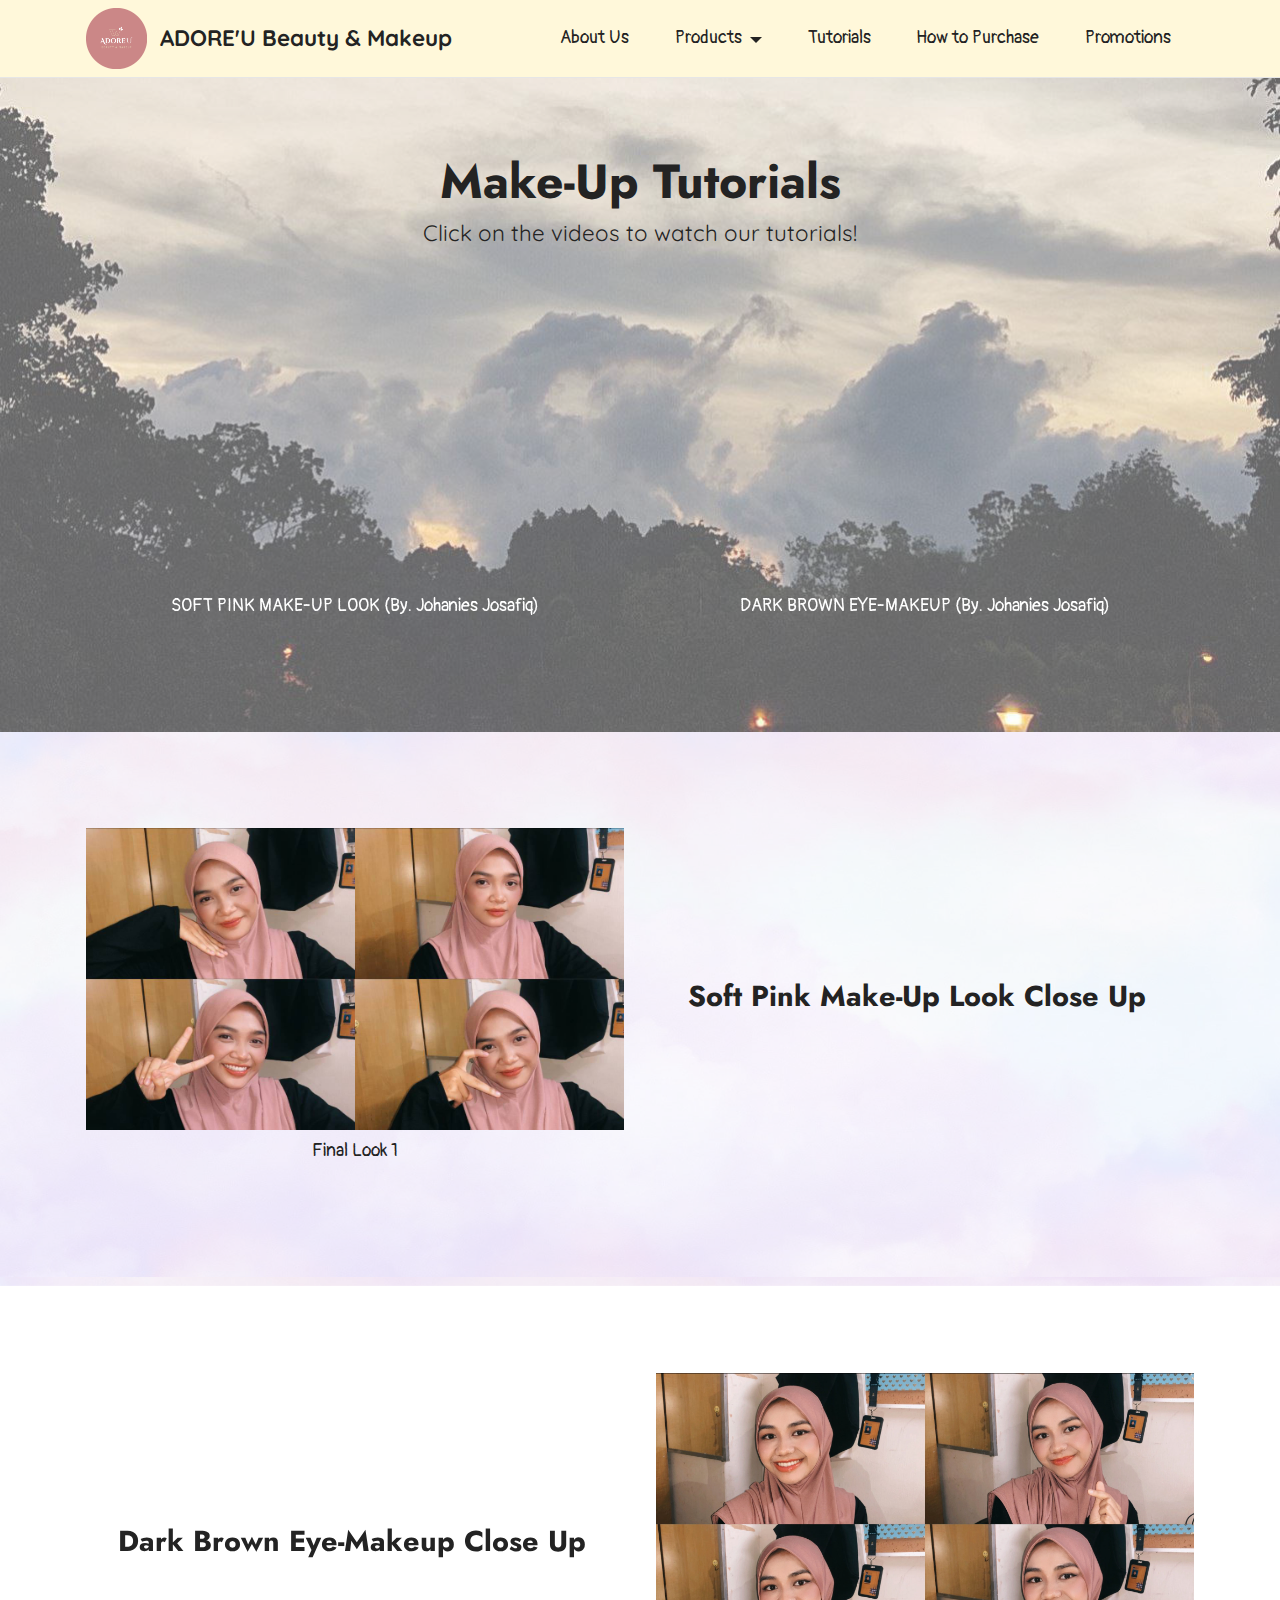
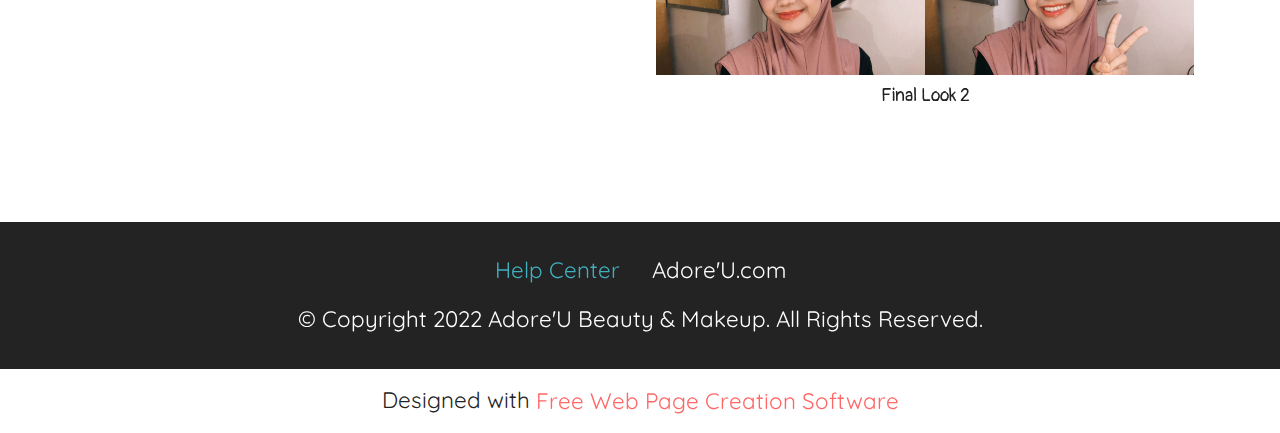
<file: page3.html>
<!DOCTYPE html>
<html  >
<head>
  <!-- Site made with Mobirise Website Builder v5.6.8, https://mobirise.com -->
  <meta charset="UTF-8">
  <meta http-equiv="X-UA-Compatible" content="IE=edge">
  <meta name="generator" content="Mobirise v5.6.8, mobirise.com">
  <meta name="twitter:card" content="summary_large_image"/>
  <meta name="twitter:image:src" content="">
  <meta property="og:image" content="">
  <meta name="twitter:title" content="Tutorials">
  <meta name="viewport" content="width=device-width, initial-scale=1, minimum-scale=1">
  <link rel="shortcut icon" href="assets/images/adoreulogo-121x121.png" type="image/x-icon">
  <meta name="description" content="">
  
  
  <title>Tutorials</title>
  <link rel="stylesheet" href="assets/bootstrap/css/bootstrap.min.css">
  <link rel="stylesheet" href="assets/bootstrap/css/bootstrap-grid.min.css">
  <link rel="stylesheet" href="assets/bootstrap/css/bootstrap-reboot.min.css">
  <link rel="stylesheet" href="assets/parallax/jarallax.css">
  <link rel="stylesheet" href="assets/dropdown/css/style.css">
  <link rel="stylesheet" href="assets/socicon/css/styles.css">
  <link rel="stylesheet" href="assets/theme/css/style.css">
  <link rel="preload" href="https://fonts.googleapis.com/css?family=Fugaz+One:400&display=swap" as="style" onload="this.onload=null;this.rel='stylesheet'">
  <noscript><link rel="stylesheet" href="https://fonts.googleapis.com/css?family=Fugaz+One:400&display=swap"></noscript>
  <link rel="preload" href="https://fonts.googleapis.com/css?family=Jost:100,200,300,400,500,600,700,800,900,100i,200i,300i,400i,500i,600i,700i,800i,900i&display=swap" as="style" onload="this.onload=null;this.rel='stylesheet'">
  <noscript><link rel="stylesheet" href="https://fonts.googleapis.com/css?family=Jost:100,200,300,400,500,600,700,800,900,100i,200i,300i,400i,500i,600i,700i,800i,900i&display=swap"></noscript>
  <link rel="preload" href="https://fonts.googleapis.com/css?family=Quicksand:300,400,500,600,700&display=swap" as="style" onload="this.onload=null;this.rel='stylesheet'">
  <noscript><link rel="stylesheet" href="https://fonts.googleapis.com/css?family=Quicksand:300,400,500,600,700&display=swap"></noscript>
  <link rel="preload" href="https://fonts.googleapis.com/css?family=Pangolin:400&display=swap" as="style" onload="this.onload=null;this.rel='stylesheet'">
  <noscript><link rel="stylesheet" href="https://fonts.googleapis.com/css?family=Pangolin:400&display=swap"></noscript>
  <link rel="preload" as="style" href="assets/mobirise/css/mbr-additional.css"><link rel="stylesheet" href="assets/mobirise/css/mbr-additional.css" type="text/css">
  
  
  
  
</head>
<body>
  
  <section data-bs-version="5.1" class="menu cid-s48OLK6784" once="menu" id="menu1-w">
    
    <nav class="navbar navbar-dropdown navbar-fixed-top navbar-expand-lg">
        <div class="container">
            <div class="navbar-brand">
                <span class="navbar-logo">
                    <a href="https://mobiri.se">
                        <img src="assets/images/adoreulogo-121x121.png" alt="Mobirise Website Builder" style="height: 3.8rem;">
                    </a>
                </span>
                <span class="navbar-caption-wrap"><a class="navbar-caption text-black text-primary display-7" href="index.html">ADORE'U Beauty &amp; Makeup</a></span>
            </div>
            <button class="navbar-toggler" type="button" data-toggle="collapse" data-bs-toggle="collapse" data-target="#navbarSupportedContent" data-bs-target="#navbarSupportedContent" aria-controls="navbarNavAltMarkup" aria-expanded="false" aria-label="Toggle navigation">
                <div class="hamburger">
                    <span></span>
                    <span></span>
                    <span></span>
                    <span></span>
                </div>
            </button>
            <div class="collapse navbar-collapse" id="navbarSupportedContent">
                <ul class="navbar-nav nav-dropdown nav-right" data-app-modern-menu="true"><li class="nav-item"><a class="nav-link link text-black text-primary display-4" href="page1.html">About Us</a></li><li class="nav-item dropdown"><a class="nav-link link text-black text-primary dropdown-toggle display-4" href="page2.html" aria-expanded="false" data-toggle="dropdown-submenu" data-bs-toggle="dropdown" data-bs-auto-close="outside">Products</a><div class="dropdown-menu" aria-labelledby="dropdown-601"><a class="text-black show text-primary dropdown-item display-4" href="page2.html#slider6-t">Skincare</a><a class="text-black text-primary show dropdown-item display-4" href="page2.html#slider6-18">Make-Up</a></div></li>
                    <li class="nav-item"><a class="nav-link link text-black text-primary display-4" href="page3.html" aria-expanded="false">Tutorials</a></li><li class="nav-item"><a class="nav-link link text-black text-primary display-4" href="page4.html">How to Purchase</a></li><li class="nav-item"><a class="nav-link link text-black show text-primary display-4" href="page5.html" aria-expanded="false">Promotions</a></li></ul>
                
                
            </div>
        </div>
    </nav>

</section>

<section data-bs-version="5.1" class="video3 cid-t9t4C2ayQM" id="video3-y">
    
    
    <div class="mbr-overlay" style="opacity: 0.4; background-color: rgb(255, 255, 255);"></div>
    <div class="container">
        <div class="mbr-section-head">
            <h4 class="mbr-section-title mbr-fonts-style mb-0 display-2"><strong>Make-Up Tutorials</strong></h4>
            <h5 class="mbr-section-subtitle mbr-fonts-style mb-0 mt-2 display-7">Click on the videos to watch our tutorials!</h5>
        </div>
        <div class="row mt-4">
            <div class="col-12 col-md-6 video-block">
                <div class="video-wrapper"><iframe class="mbr-embedded-video" src="https://www.youtube.com/embed/TTqMxVt09eI?rel=0&amp;amp;mute=1&amp;showinfo=0&amp;autoplay=0&amp;loop=0" width="1280" height="720" frameborder="0" allowfullscreen></iframe></div>
                <p class="mbr-text pt-2 mbr-fonts-style display-4">SOFT PINK MAKE-UP LOOK (By. Johanies Josafiq)</p>
            </div>
            <div class="col-12 col-md-6 video-block">
                <div class="video-wrapper"><iframe class="mbr-embedded-video" src="https://www.youtube.com/embed/V2Vc1jdI92M?rel=0&amp;amp;mute=1&amp;showinfo=0&amp;autoplay=0&amp;loop=0" width="1280" height="720" frameborder="0" allowfullscreen></iframe></div>
                <p class="mbr-text pt-2 mbr-fonts-style display-4">DARK BROWN EYE-MAKEUP (By. Johanies Josafiq)</p>
            </div>
        </div>
    </div>
</section>

<section data-bs-version="5.1" class="image1 cid-taLWdWbRj2" id="image1-1b">
    

    
    <div class="mbr-overlay" style="opacity: 0.7; background-color: rgb(255, 255, 255);">
    </div>

    <div class="container">
        <div class="row align-items-center">
            <div class="col-12 col-lg-6">
                <div class="image-wrapper">
                    <img src="assets/images/photo-2022-07-06-11-04-43-720x1280.jpeg" alt="Mobirise Website Builder">
                    <p class="mbr-description mbr-fonts-style pt-2 align-center display-4">Final Look 1</p>
                </div>
            </div>
            <div class="col-12 col-lg">
                <div class="text-wrapper">
                    <h3 class="mbr-section-title mbr-fonts-style mb-3 display-5"><strong>Soft Pink Make-Up Look Close Up</strong></h3>
                    
                </div>
            </div>
        </div>
    </div>
</section>

<section data-bs-version="5.1" class="image2 cid-taLWexpy0F mbr-parallax-background" id="image2-1c">
    

    
    <div class="mbr-overlay" style="opacity: 0.7; background-color: rgb(255, 255, 255);">
    </div>

    <div class="container">
        <div class="row align-items-center">
            <div class="col-12 col-lg-6">
                <div class="image-wrapper">
                    <img src="assets/images/img-6947-1125x2000.jpeg" alt="Mobirise Website Builder">
                    <p class="mbr-description mbr-fonts-style mt-2 align-center display-4">Final Look 2</p>
                </div>
            </div>
            <div class="col-12 col-lg">
                <div class="text-wrapper">
                    <h3 class="mbr-section-title mbr-fonts-style mb-3 display-5"><strong>Dark Brown Eye-Makeup Close Up</strong></h3>
                    
                </div>
            </div>
        </div>
    </div>
</section>

<section data-bs-version="5.1" class="footer3 cid-s48P1Icc8J" once="footers" id="footer3-x">

    

    

    <div class="container">
        <div class="media-container-row align-center mbr-white">
            <div class="row row-links">
                <ul class="foot-menu">
                    
                    
                    
                    
                    
                <li class="foot-menu-item mbr-fonts-style display-7"><a href="https://mobirise.com/help/" class="text-success">Help Center</a></li><li class="foot-menu-item mbr-fonts-style display-7">Adore'U.com</li></ul>
            </div>
            
            <div class="row row-copirayt">
                <p class="mbr-text mb-0 mbr-fonts-style mbr-white align-center display-7">
                    © Copyright 2022 Adore'U Beauty &amp; Makeup. All Rights Reserved.
                </p>
            </div>
        </div>
    </div>
</section><section class="display-7" style="padding: 0;align-items: center;justify-content: center;flex-wrap: wrap;    align-content: center;display: flex;position: relative;height: 4rem;"><a href="https://mobiri.se/2803200" style="flex: 1 1;height: 4rem;position: absolute;width: 100%;z-index: 1;"><img alt="" style="height: 4rem;" src="[data-uri]"></a><p style="margin: 0;text-align: center;" class="display-7">Designed with &#8204;</p><a style="z-index:1" href="https://mobirise.com"> Free Web Page  Creation Software</a></section><script src="assets/bootstrap/js/bootstrap.bundle.min.js"></script>  <script src="assets/parallax/jarallax.js"></script>  <script src="assets/smoothscroll/smooth-scroll.js"></script>  <script src="assets/ytplayer/index.js"></script>  <script src="assets/dropdown/js/navbar-dropdown.js"></script>  <script src="assets/playervimeo/vimeo_player.js"></script>  <script src="assets/theme/js/script.js"></script>  
  
  
 <div id="scrollToTop" class="scrollToTop mbr-arrow-up"><a style="text-align: center;"><i class="mbr-arrow-up-icon mbr-arrow-up-icon-cm cm-icon cm-icon-smallarrow-up"></i></a></div>
  </body>
</html>
</file>
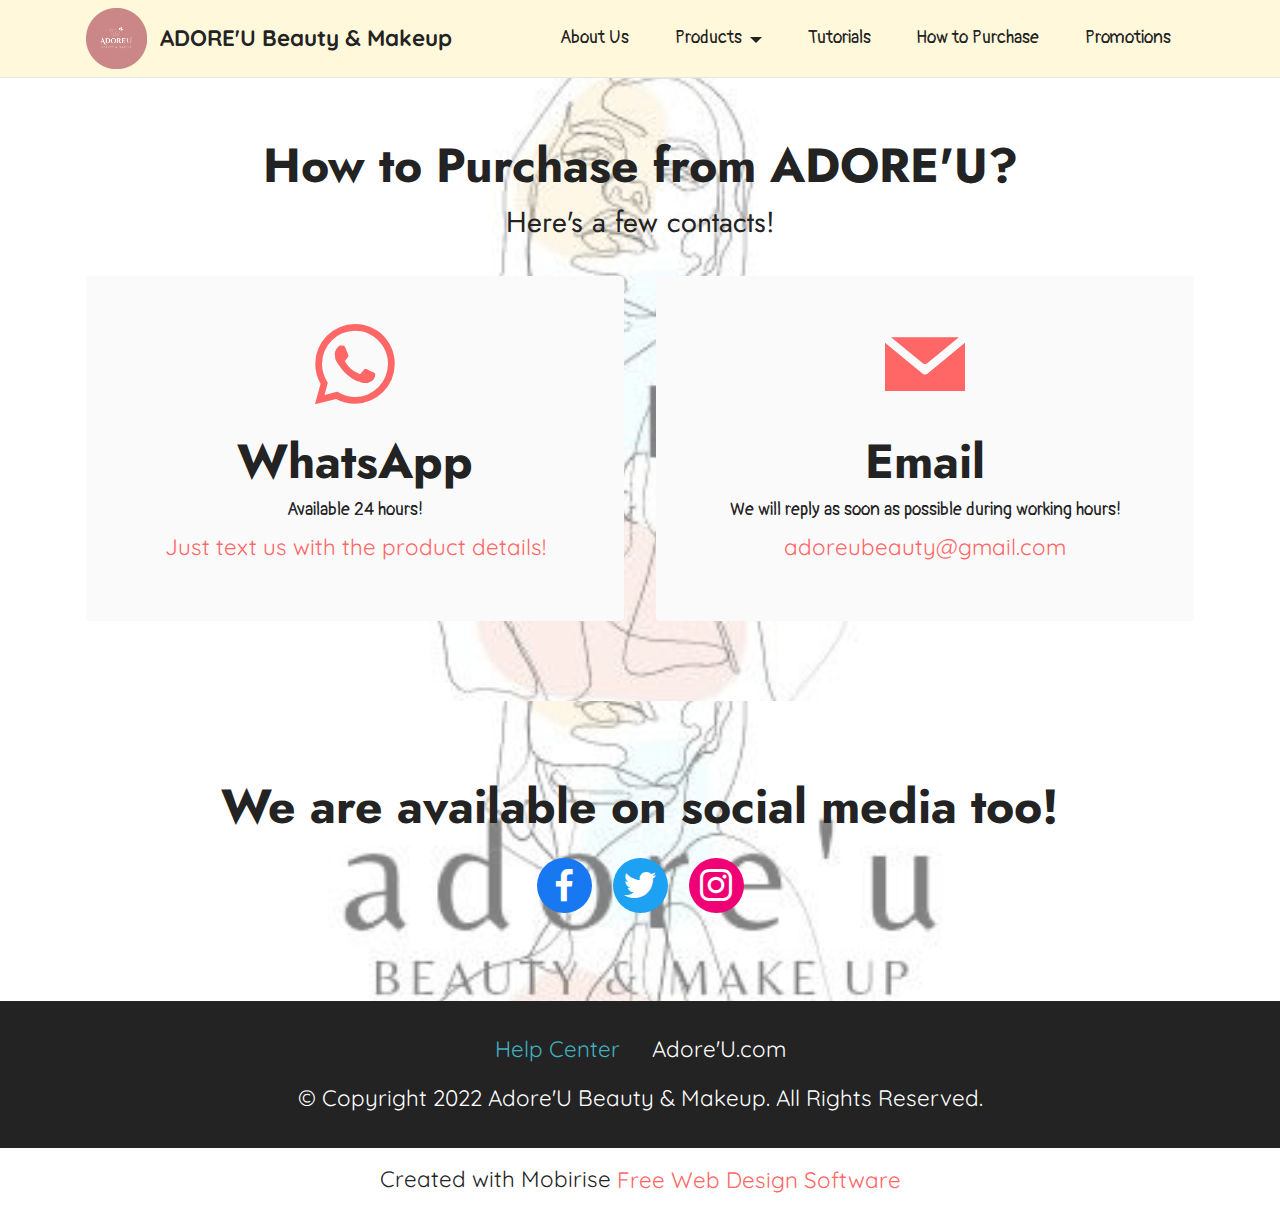
<file: page4.html>
<!DOCTYPE html>
<html  >
<head>
  <!-- Site made with Mobirise Website Builder v5.6.8, https://mobirise.com -->
  <meta charset="UTF-8">
  <meta http-equiv="X-UA-Compatible" content="IE=edge">
  <meta name="generator" content="Mobirise v5.6.8, mobirise.com">
  <meta name="twitter:card" content="summary_large_image"/>
  <meta name="twitter:image:src" content="">
  <meta property="og:image" content="">
  <meta name="twitter:title" content="How to Purchase">
  <meta name="viewport" content="width=device-width, initial-scale=1, minimum-scale=1">
  <link rel="shortcut icon" href="assets/images/adoreulogo-121x121.png" type="image/x-icon">
  <meta name="description" content="">
  
  
  <title>How to Purchase</title>
  <link rel="stylesheet" href="assets/web/assets/mobirise-icons2/mobirise2.css">
  <link rel="stylesheet" href="assets/bootstrap/css/bootstrap.min.css">
  <link rel="stylesheet" href="assets/bootstrap/css/bootstrap-grid.min.css">
  <link rel="stylesheet" href="assets/bootstrap/css/bootstrap-reboot.min.css">
  <link rel="stylesheet" href="assets/dropdown/css/style.css">
  <link rel="stylesheet" href="assets/socicon/css/styles.css">
  <link rel="stylesheet" href="assets/theme/css/style.css">
  <link rel="preload" href="https://fonts.googleapis.com/css?family=Fugaz+One:400&display=swap" as="style" onload="this.onload=null;this.rel='stylesheet'">
  <noscript><link rel="stylesheet" href="https://fonts.googleapis.com/css?family=Fugaz+One:400&display=swap"></noscript>
  <link rel="preload" href="https://fonts.googleapis.com/css?family=Jost:100,200,300,400,500,600,700,800,900,100i,200i,300i,400i,500i,600i,700i,800i,900i&display=swap" as="style" onload="this.onload=null;this.rel='stylesheet'">
  <noscript><link rel="stylesheet" href="https://fonts.googleapis.com/css?family=Jost:100,200,300,400,500,600,700,800,900,100i,200i,300i,400i,500i,600i,700i,800i,900i&display=swap"></noscript>
  <link rel="preload" href="https://fonts.googleapis.com/css?family=Quicksand:300,400,500,600,700&display=swap" as="style" onload="this.onload=null;this.rel='stylesheet'">
  <noscript><link rel="stylesheet" href="https://fonts.googleapis.com/css?family=Quicksand:300,400,500,600,700&display=swap"></noscript>
  <link rel="preload" href="https://fonts.googleapis.com/css?family=Pangolin:400&display=swap" as="style" onload="this.onload=null;this.rel='stylesheet'">
  <noscript><link rel="stylesheet" href="https://fonts.googleapis.com/css?family=Pangolin:400&display=swap"></noscript>
  <link rel="preload" as="style" href="assets/mobirise/css/mbr-additional.css"><link rel="stylesheet" href="assets/mobirise/css/mbr-additional.css" type="text/css">
  
  
  
  
</head>
<body>
  
  <section data-bs-version="5.1" class="menu cid-s48OLK6784" once="menu" id="menu1-10">
    
    <nav class="navbar navbar-dropdown navbar-fixed-top navbar-expand-lg">
        <div class="container">
            <div class="navbar-brand">
                <span class="navbar-logo">
                    <a href="https://mobiri.se">
                        <img src="assets/images/adoreulogo-121x121.png" alt="Mobirise Website Builder" style="height: 3.8rem;">
                    </a>
                </span>
                <span class="navbar-caption-wrap"><a class="navbar-caption text-black text-primary display-7" href="index.html">ADORE'U Beauty &amp; Makeup</a></span>
            </div>
            <button class="navbar-toggler" type="button" data-toggle="collapse" data-bs-toggle="collapse" data-target="#navbarSupportedContent" data-bs-target="#navbarSupportedContent" aria-controls="navbarNavAltMarkup" aria-expanded="false" aria-label="Toggle navigation">
                <div class="hamburger">
                    <span></span>
                    <span></span>
                    <span></span>
                    <span></span>
                </div>
            </button>
            <div class="collapse navbar-collapse" id="navbarSupportedContent">
                <ul class="navbar-nav nav-dropdown nav-right" data-app-modern-menu="true"><li class="nav-item"><a class="nav-link link text-black text-primary display-4" href="page1.html">About Us</a></li><li class="nav-item dropdown"><a class="nav-link link text-black text-primary dropdown-toggle display-4" href="page2.html" aria-expanded="false" data-toggle="dropdown-submenu" data-bs-toggle="dropdown" data-bs-auto-close="outside">Products</a><div class="dropdown-menu" aria-labelledby="dropdown-601"><a class="text-black show text-primary dropdown-item display-4" href="page2.html#slider6-t">Skincare</a><a class="text-black text-primary show dropdown-item display-4" href="page2.html#slider6-18">Make-Up</a></div></li>
                    <li class="nav-item"><a class="nav-link link text-black text-primary display-4" href="page3.html" aria-expanded="false">Tutorials</a></li><li class="nav-item"><a class="nav-link link text-black text-primary display-4" href="page4.html">How to Purchase</a></li><li class="nav-item"><a class="nav-link link text-black show text-primary display-4" href="page5.html" aria-expanded="false">Promotions</a></li></ul>
                
                
            </div>
        </div>
    </nav>

</section>

<section data-bs-version="5.1" class="contacts1 cid-tc61wqZZxF" id="contacts1-1h">

    

    
    <div class="mbr-overlay" style="opacity: 0.5; background-color: rgb(255, 255, 255);">
    </div>
    <div class="container">
        <div class="mbr-section-head">
            <h3 class="mbr-section-title mbr-fonts-style align-center mb-0 display-2"><strong>How to Purchase from ADORE'U?</strong></h3>
            <h4 class="mbr-section-subtitle mbr-fonts-style align-center mb-0 mt-2 display-5">Here's a few contacts!</h4>
        </div>
        <div class="row justify-content-center mt-4">
            <div class="card col-12 col-lg-6">
                <div class="card-wrapper">
                    <div class="card-box align-center">
                        <div class="image-wrapper">
                            <a href="https://wa.me/60147017152"><span class="mbr-iconfont socicon-whatsapp socicon"></span></a>
                        </div>
                        <h4 class="card-title mbr-fonts-style mb-2 display-2"><strong>WhatsApp</strong></h4>
                        <p class="mbr-text mbr-fonts-style mb-2 display-4">Available 24 hours!</p>
                        <h5 class="link mbr-fonts-style display-7"><a href="https://wa.me/60147017152" class="text-primary">Just text us with the product details!</a></h5>
                    </div>
                </div>
            </div>
            <div class="card col-12 col-lg-6">
                <div class="card-wrapper">
                    <div class="card-box align-center">
                        <div class="image-wrapper">
                            <a href="mailto:syrfhrasyidah57@gmail.com"><span class="mbr-iconfont socicon-mail socicon"></span></a>
                        </div>
                        <h4 class="card-title mbr-fonts-style align-center mb-2 display-2"><strong>Email</strong></h4>
                        <p class="mbr-text mbr-fonts-style mb-2 display-4">We will reply as soon as possible during working hours!</p>
                        <h5 class="link mbr-black mbr-fonts-style display-7"><a href="mailto:syrfhrasyidah57@gmail.com" class="text-primary">adoreubeauty@gmail.com</a></h5>
                    </div>
                </div>
            </div>
        </div>
    </div>
</section>

<section data-bs-version="5.1" class="share3 cid-tc63VxMVx2" id="share3-1i">
    
     
    
    
    <div class="mbr-overlay" style="opacity: 0.5; background-color: rgb(255, 255, 255);">
    </div>

    <div class="container">
        <div class="media-container-row">
            <div class="col-12">
                <h3 class="mbr-section-title align-center mb-3 mbr-fonts-style display-2"><strong>We are available on social media too!</strong></h3>
                <div class="social-list align-center">
                   
                    <a class="iconfont-wrapper bg-facebook m-2 " target="_blank" href="https://www.facebook.com/profile.php?id=100055702483356">
                            <span class="socicon-facebook socicon"></span>
                        </a>
                        <a class="iconfont-wrapper bg-twitter m-2" href="https://twitter.com/syaaarfh?t=hH_ma3yahSak7lQoVAuqhg&s=09" target="_blank">
                            <span class="socicon-twitter socicon"></span>
                        </a>
                        <a class="iconfont-wrapper bg-instagram m-2" href="https://instagram.com/_syxrx?igshid=YmMyMTA2M2Y=" target="_blank">
                            <span class="socicon-instagram socicon"></span>
                        </a>
                        
                        
                        
                        
                        
                        
                        
                        
                </div>
            </div>
        </div>
    </div>
</section>

<section data-bs-version="5.1" class="footer3 cid-s48P1Icc8J" once="footers" id="footer3-11">

    

    

    <div class="container">
        <div class="media-container-row align-center mbr-white">
            <div class="row row-links">
                <ul class="foot-menu">
                    
                    
                    
                    
                    
                <li class="foot-menu-item mbr-fonts-style display-7"><a href="https://mobirise.com/help/" class="text-success">Help Center</a></li><li class="foot-menu-item mbr-fonts-style display-7">Adore'U.com</li></ul>
            </div>
            
            <div class="row row-copirayt">
                <p class="mbr-text mb-0 mbr-fonts-style mbr-white align-center display-7">
                    © Copyright 2022 Adore'U Beauty &amp; Makeup. All Rights Reserved.
                </p>
            </div>
        </div>
    </div>
</section><section class="display-7" style="padding: 0;align-items: center;justify-content: center;flex-wrap: wrap;    align-content: center;display: flex;position: relative;height: 4rem;"><a href="https://mobiri.se/2803200" style="flex: 1 1;height: 4rem;position: absolute;width: 100%;z-index: 1;"><img alt="" style="height: 4rem;" src="[data-uri]"></a><p style="margin: 0;text-align: center;" class="display-7">Created with Mobirise &#8204;</p><a style="z-index:1" href="https://mobirise.com/website-design-software.html">Free Web Design Software</a></section><script src="assets/bootstrap/js/bootstrap.bundle.min.js"></script>  <script src="assets/smoothscroll/smooth-scroll.js"></script>  <script src="assets/ytplayer/index.js"></script>  <script src="assets/dropdown/js/navbar-dropdown.js"></script>  <script src="assets/theme/js/script.js"></script>  
  
  
 <div id="scrollToTop" class="scrollToTop mbr-arrow-up"><a style="text-align: center;"><i class="mbr-arrow-up-icon mbr-arrow-up-icon-cm cm-icon cm-icon-smallarrow-up"></i></a></div>
  </body>
</html>
</file>
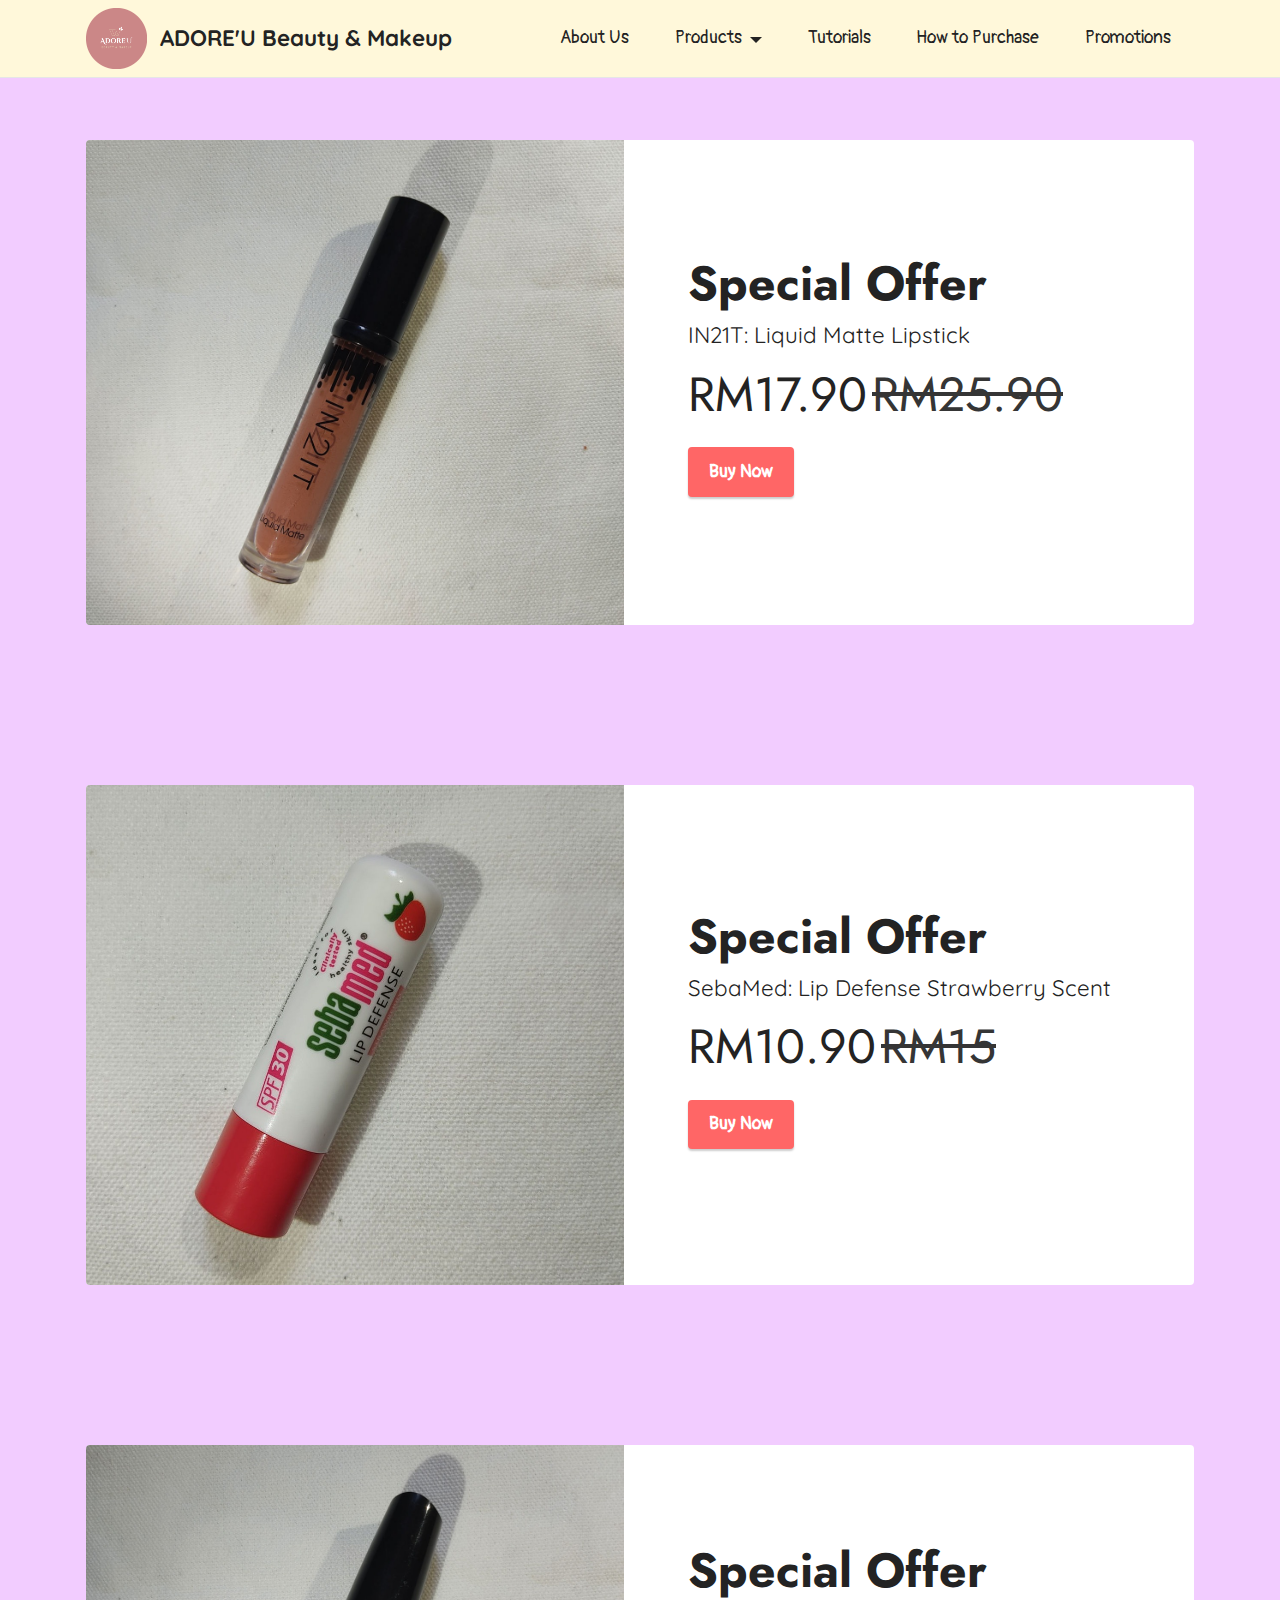
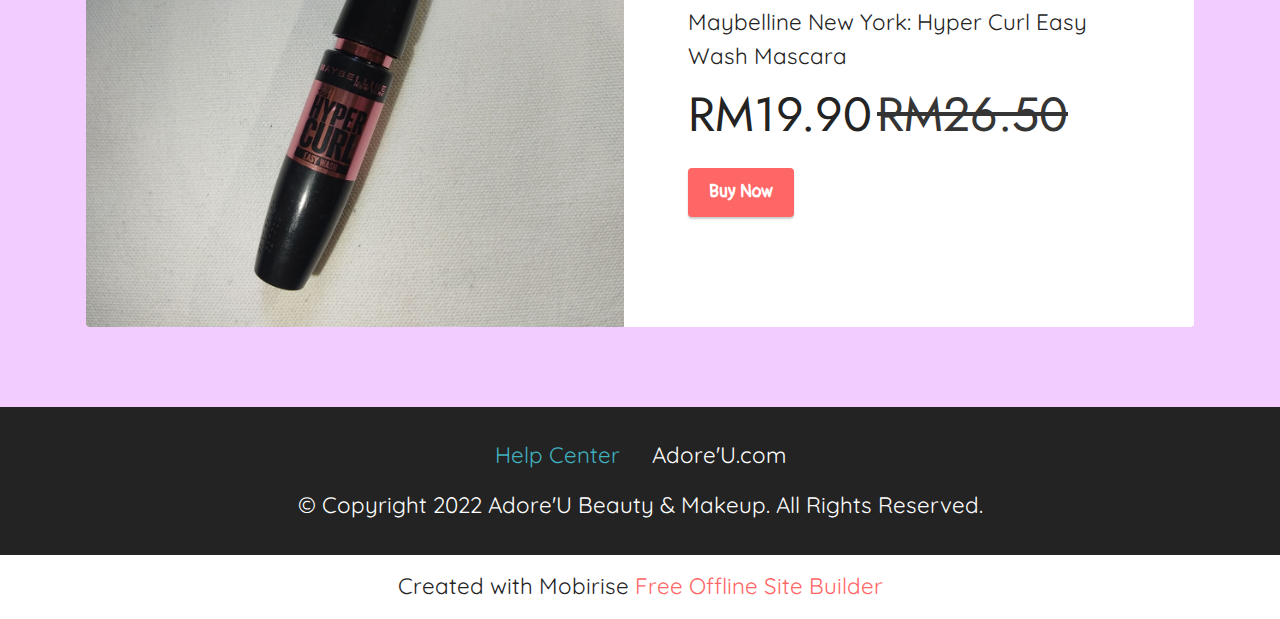
<file: page5.html>
<!DOCTYPE html>
<html  >
<head>
  <!-- Site made with Mobirise Website Builder v5.6.8, https://mobirise.com -->
  <meta charset="UTF-8">
  <meta http-equiv="X-UA-Compatible" content="IE=edge">
  <meta name="generator" content="Mobirise v5.6.8, mobirise.com">
  <meta name="twitter:card" content="summary_large_image"/>
  <meta name="twitter:image:src" content="">
  <meta property="og:image" content="">
  <meta name="twitter:title" content="Promotions">
  <meta name="viewport" content="width=device-width, initial-scale=1, minimum-scale=1">
  <link rel="shortcut icon" href="assets/images/adoreulogo-121x121.png" type="image/x-icon">
  <meta name="description" content="">
  
  
  <title>Promotions</title>
  <link rel="stylesheet" href="assets/bootstrap/css/bootstrap.min.css">
  <link rel="stylesheet" href="assets/bootstrap/css/bootstrap-grid.min.css">
  <link rel="stylesheet" href="assets/bootstrap/css/bootstrap-reboot.min.css">
  <link rel="stylesheet" href="assets/dropdown/css/style.css">
  <link rel="stylesheet" href="assets/socicon/css/styles.css">
  <link rel="stylesheet" href="assets/theme/css/style.css">
  <link rel="preload" href="https://fonts.googleapis.com/css?family=Fugaz+One:400&display=swap" as="style" onload="this.onload=null;this.rel='stylesheet'">
  <noscript><link rel="stylesheet" href="https://fonts.googleapis.com/css?family=Fugaz+One:400&display=swap"></noscript>
  <link rel="preload" href="https://fonts.googleapis.com/css?family=Jost:100,200,300,400,500,600,700,800,900,100i,200i,300i,400i,500i,600i,700i,800i,900i&display=swap" as="style" onload="this.onload=null;this.rel='stylesheet'">
  <noscript><link rel="stylesheet" href="https://fonts.googleapis.com/css?family=Jost:100,200,300,400,500,600,700,800,900,100i,200i,300i,400i,500i,600i,700i,800i,900i&display=swap"></noscript>
  <link rel="preload" href="https://fonts.googleapis.com/css?family=Quicksand:300,400,500,600,700&display=swap" as="style" onload="this.onload=null;this.rel='stylesheet'">
  <noscript><link rel="stylesheet" href="https://fonts.googleapis.com/css?family=Quicksand:300,400,500,600,700&display=swap"></noscript>
  <link rel="preload" href="https://fonts.googleapis.com/css?family=Pangolin:400&display=swap" as="style" onload="this.onload=null;this.rel='stylesheet'">
  <noscript><link rel="stylesheet" href="https://fonts.googleapis.com/css?family=Pangolin:400&display=swap"></noscript>
  <link rel="preload" as="style" href="assets/mobirise/css/mbr-additional.css"><link rel="stylesheet" href="assets/mobirise/css/mbr-additional.css" type="text/css">
  
  
  
  
</head>
<body>
  
  <section data-bs-version="5.1" class="menu cid-s48OLK6784" once="menu" id="menu1-13">
    
    <nav class="navbar navbar-dropdown navbar-fixed-top navbar-expand-lg">
        <div class="container">
            <div class="navbar-brand">
                <span class="navbar-logo">
                    <a href="https://mobiri.se">
                        <img src="assets/images/adoreulogo-121x121.png" alt="Mobirise Website Builder" style="height: 3.8rem;">
                    </a>
                </span>
                <span class="navbar-caption-wrap"><a class="navbar-caption text-black text-primary display-7" href="index.html">ADORE'U Beauty &amp; Makeup</a></span>
            </div>
            <button class="navbar-toggler" type="button" data-toggle="collapse" data-bs-toggle="collapse" data-target="#navbarSupportedContent" data-bs-target="#navbarSupportedContent" aria-controls="navbarNavAltMarkup" aria-expanded="false" aria-label="Toggle navigation">
                <div class="hamburger">
                    <span></span>
                    <span></span>
                    <span></span>
                    <span></span>
                </div>
            </button>
            <div class="collapse navbar-collapse" id="navbarSupportedContent">
                <ul class="navbar-nav nav-dropdown nav-right" data-app-modern-menu="true"><li class="nav-item"><a class="nav-link link text-black text-primary display-4" href="page1.html">About Us</a></li><li class="nav-item dropdown"><a class="nav-link link text-black text-primary dropdown-toggle display-4" href="page2.html" aria-expanded="false" data-toggle="dropdown-submenu" data-bs-toggle="dropdown" data-bs-auto-close="outside">Products</a><div class="dropdown-menu" aria-labelledby="dropdown-601"><a class="text-black show text-primary dropdown-item display-4" href="page2.html#slider6-t">Skincare</a><a class="text-black text-primary show dropdown-item display-4" href="page2.html#slider6-18">Make-Up</a></div></li>
                    <li class="nav-item"><a class="nav-link link text-black text-primary display-4" href="page3.html" aria-expanded="false">Tutorials</a></li><li class="nav-item"><a class="nav-link link text-black text-primary display-4" href="page4.html">How to Purchase</a></li><li class="nav-item"><a class="nav-link link text-black show text-primary display-4" href="page5.html" aria-expanded="false">Promotions</a></li></ul>
                
                
            </div>
        </div>
    </nav>

</section>

<section data-bs-version="5.1" class="features6 cid-ta82K7bNpV" id="features7-15">
    <!---->
    

    
    
    <div class="container">
        <div class="card-wrapper">
            <div class="row align-items-center">
                <div class="col-12 col-lg-6">
                    <div class="image-wrapper">
                        <img src="assets/images/img-20220615-123415-1256x1675.jpeg" alt="Mobirise Website Builder">
                    </div>
                </div>
                <div class="col-12 col-lg">
                    <div class="text-box">
                        <h5 class="mbr-title mbr-fonts-style display-2">
                            <strong>Special Offer</strong></h5>
                        <p class="mbr-text mbr-fonts-style display-7">IN21T: Liquid Matte Lipstick</p>
                        <div class="cost">
                            <span class="currentcost mbr-fonts-style pr-2 display-2">RM17.90</span>
                            <span class="oldcost mbr-fonts-style display-2">RM25.90</span>
                        </div>
                        <div class="mbr-section-btn pt-3"><a href="page4.html" class="btn btn-primary display-4">Buy Now</a></div>
                    </div>
                </div>
            </div>
        </div>
    </div>
</section>

<section data-bs-version="5.1" class="features6 cid-ta82KtzEDU" id="features7-16">
    <!---->
    

    
    
    <div class="container">
        <div class="card-wrapper">
            <div class="row align-items-center">
                <div class="col-12 col-lg-6">
                    <div class="image-wrapper">
                        <img src="assets/images/img-20220615-122225-1256x1675.jpeg" alt="Mobirise Website Builder">
                    </div>
                </div>
                <div class="col-12 col-lg">
                    <div class="text-box">
                        <h5 class="mbr-title mbr-fonts-style display-2">
                            <strong>Special Offer</strong>
                        </h5>
                        <p class="mbr-text mbr-fonts-style display-7">SebaMed: Lip Defense Strawberry Scent</p>
                        <div class="cost">
                            <span class="currentcost mbr-fonts-style pr-2 display-2">RM10.90</span>
                            <span class="oldcost mbr-fonts-style display-2">RM15</span>
                        </div>
                        <div class="mbr-section-btn pt-3"><a href="page4.html" class="btn btn-primary display-4">Buy Now</a></div>
                    </div>
                </div>
            </div>
        </div>
    </div>
</section>

<section data-bs-version="5.1" class="features6 cid-ta82KJ6nh9" id="features7-17">
    <!---->
    

    
    
    <div class="container">
        <div class="card-wrapper">
            <div class="row align-items-center">
                <div class="col-12 col-lg-6">
                    <div class="image-wrapper">
                        <img src="assets/images/img-20220615-124129-1256x1675.jpeg" alt="Mobirise Website Builder">
                    </div>
                </div>
                <div class="col-12 col-lg">
                    <div class="text-box">
                        <h5 class="mbr-title mbr-fonts-style display-2">
                            <strong>Special Offer</strong>
                        </h5>
                        <p class="mbr-text mbr-fonts-style display-7">Maybelline New York: Hyper Curl Easy Wash Mascara</p>
                        <div class="cost">
                            <span class="currentcost mbr-fonts-style pr-2 display-2">RM19.90</span>
                            <span class="oldcost mbr-fonts-style display-2">RM26.50</span>
                        </div>
                        <div class="mbr-section-btn pt-3"><a href="page4.html" class="btn btn-primary display-4">Buy Now</a></div>
                    </div>
                </div>
            </div>
        </div>
    </div>
</section>

<section data-bs-version="5.1" class="footer3 cid-s48P1Icc8J" once="footers" id="footer3-14">

    

    

    <div class="container">
        <div class="media-container-row align-center mbr-white">
            <div class="row row-links">
                <ul class="foot-menu">
                    
                    
                    
                    
                    
                <li class="foot-menu-item mbr-fonts-style display-7"><a href="https://mobirise.com/help/" class="text-success">Help Center</a></li><li class="foot-menu-item mbr-fonts-style display-7">Adore'U.com</li></ul>
            </div>
            
            <div class="row row-copirayt">
                <p class="mbr-text mb-0 mbr-fonts-style mbr-white align-center display-7">
                    © Copyright 2022 Adore'U Beauty &amp; Makeup. All Rights Reserved.
                </p>
            </div>
        </div>
    </div>
</section><section class="display-7" style="padding: 0;align-items: center;justify-content: center;flex-wrap: wrap;    align-content: center;display: flex;position: relative;height: 4rem;"><a href="https://mobiri.se/2803200" style="flex: 1 1;height: 4rem;position: absolute;width: 100%;z-index: 1;"><img alt="" style="height: 4rem;" src="[data-uri]"></a><p style="margin: 0;text-align: center;" class="display-7">Created with Mobirise &#8204;</p><a style="z-index:1" href="https://mobirise.com/offline-website-builder.html">Free Offline Site Builder</a></section><script src="assets/bootstrap/js/bootstrap.bundle.min.js"></script>  <script src="assets/smoothscroll/smooth-scroll.js"></script>  <script src="assets/ytplayer/index.js"></script>  <script src="assets/dropdown/js/navbar-dropdown.js"></script>  <script src="assets/theme/js/script.js"></script>  
  
  
 <div id="scrollToTop" class="scrollToTop mbr-arrow-up"><a style="text-align: center;"><i class="mbr-arrow-up-icon mbr-arrow-up-icon-cm cm-icon cm-icon-smallarrow-up"></i></a></div>
  </body>
</html>
</file>
<file: assets/web/assets/mobirise-icons2/mobirise2.css>
@font-face {
  font-family: 'Moririse2';
  font-display: swap;
  src:  url('mobirise2.eot?f2bix4');
  src:  url('mobirise2.eot?f2bix4#iefix') format('embedded-opentype'),
    url('mobirise2.ttf?f2bix4') format('truetype'),
    url('mobirise2.woff?f2bix4') format('woff'),
    url('mobirise2.svg?f2bix4#mobirise2') format('svg');
  font-weight: normal;
  font-style: normal;
}

[class^="mobi-"], [class*=" mobi-"] {
  /* use !important to prevent issues with browser extensions that change fonts */
  font-family: 'Moririse2' !important;
  speak: none;
  font-style: normal;
  font-weight: normal;
  font-variant: normal;
  text-transform: none;
  line-height: 1;

  /* Better Font Rendering =========== */
  -webkit-font-smoothing: antialiased;
  -moz-osx-font-smoothing: grayscale;
}

.mobi-mbri-add-submenu:before {
  content: "\e900";
}
.mobi-mbri-alert:before {
  content: "\e901";
}
.mobi-mbri-align-center:before {
  content: "\e902";
}
.mobi-mbri-align-justify:before {
  content: "\e903";
}
.mobi-mbri-align-left:before {
  content: "\e904";
}
.mobi-mbri-align-right:before {
  content: "\e905";
}
.mobi-mbri-android:before {
  content: "\e906";
}
.mobi-mbri-apple:before {
  content: "\e907";
}
.mobi-mbri-arrow-down:before {
  content: "\e908";
}
.mobi-mbri-arrow-next:before {
  content: "\e909";
}
.mobi-mbri-arrow-prev:before {
  content: "\e90a";
}
.mobi-mbri-arrow-up:before {
  content: "\e90b";
}
.mobi-mbri-bold:before {
  content: "\e90c";
}
.mobi-mbri-bookmark:before {
  content: "\e90d";
}
.mobi-mbri-bootstrap:before {
  content: "\e90e";
}
.mobi-mbri-briefcase:before {
  content: "\e90f";
}
.mobi-mbri-browse:before {
  content: "\e910";
}
.mobi-mbri-bulleted-list:before {
  content: "\e911";
}
.mobi-mbri-calendar:before {
  content: "\e912";
}
.mobi-mbri-camera:before {
  content: "\e913";
}
.mobi-mbri-cart-add:before {
  content: "\e914";
}
.mobi-mbri-cart-full:before {
  content: "\e915";
}
.mobi-mbri-cash:before {
  content: "\e916";
}
.mobi-mbri-change-style:before {
  content: "\e917";
}
.mobi-mbri-chat:before {
  content: "\e918";
}
.mobi-mbri-clock:before {
  content: "\e919";
}
.mobi-mbri-close:before {
  content: "\e91a";
}
.mobi-mbri-cloud:before {
  content: "\e91b";
}
.mobi-mbri-code:before {
  content: "\e91c";
}
.mobi-mbri-contact-form:before {
  content: "\e91d";
}
.mobi-mbri-credit-card:before {
  content: "\e91e";
}
.mobi-mbri-cursor-click:before {
  content: "\e91f";
}
.mobi-mbri-cust-feedback:before {
  content: "\e920";
}
.mobi-mbri-database:before {
  content: "\e921";
}
.mobi-mbri-delivery:before {
  content: "\e922";
}
.mobi-mbri-desktop:before {
  content: "\e923";
}
.mobi-mbri-devices:before {
  content: "\e924";
}
.mobi-mbri-down:before {
  content: "\e925";
}
.mobi-mbri-download-2:before {
  content: "\e926";
}
.mobi-mbri-download:before {
  content: "\e927";
}
.mobi-mbri-drag-n-drop-2:before {
  content: "\e928";
}
.mobi-mbri-drag-n-drop:before {
  content: "\e929";
}
.mobi-mbri-edit-2:before {
  content: "\e92a";
}
.mobi-mbri-edit:before {
  content: "\e92b";
}
.mobi-mbri-error:before {
  content: "\e92c";
}
.mobi-mbri-extension:before {
  content: "\e92d";
}
.mobi-mbri-features:before {
  content: "\e92e";
}
.mobi-mbri-file:before {
  content: "\e92f";
}
.mobi-mbri-flag:before {
  content: "\e930";
}
.mobi-mbri-folder:before {
  content: "\e931";
}
.mobi-mbri-gift:before {
  content: "\e932";
}
.mobi-mbri-github:before {
  content: "\e933";
}
.mobi-mbri-globe-2:before {
  content: "\e934";
}
.mobi-mbri-globe:before {
  content: "\e935";
}
.mobi-mbri-growing-chart:before {
  content: "\e936";
}
.mobi-mbri-hearth:before {
  content: "\e937";
}
.mobi-mbri-help:before {
  content: "\e938";
}
.mobi-mbri-home:before {
  content: "\e939";
}
.mobi-mbri-hot-cup:before {
  content: "\e93a";
}
.mobi-mbri-idea:before {
  content: "\e93b";
}
.mobi-mbri-image-gallery:before {
  content: "\e93c";
}
.mobi-mbri-image-slider:before {
  content: "\e93d";
}
.mobi-mbri-info:before {
  content: "\e93e";
}
.mobi-mbri-italic:before {
  content: "\e93f";
}
.mobi-mbri-key:before {
  content: "\e940";
}
.mobi-mbri-laptop:before {
  content: "\e941";
}
.mobi-mbri-layers:before {
  content: "\e942";
}
.mobi-mbri-left-right:before {
  content: "\e943";
}
.mobi-mbri-left:before {
  content: "\e944";
}
.mobi-mbri-letter:before {
  content: "\e945";
}
.mobi-mbri-like:before {
  content: "\e946";
}
.mobi-mbri-link:before {
  content: "\e947";
}
.mobi-mbri-lock:before {
  content: "\e948";
}
.mobi-mbri-login:before {
  content: "\e949";
}
.mobi-mbri-logout:before {
  content: "\e94a";
}
.mobi-mbri-magic-stick:before {
  content: "\e94b";
}
.mobi-mbri-map-pin:before {
  content: "\e94c";
}
.mobi-mbri-menu:before {
  content: "\e94d";
}
.mobi-mbri-mobile-2:before {
  content: "\e94e";
}
.mobi-mbri-mobile-horizontal:before {
  content: "\e94f";
}
.mobi-mbri-mobile:before {
  content: "\e950";
}
.mobi-mbri-mobirise:before {
  content: "\e951";
}
.mobi-mbri-more-horizontal:before {
  content: "\e952";
}
.mobi-mbri-more-vertical:before {
  content: "\e953";
}
.mobi-mbri-music:before {
  content: "\e954";
}
.mobi-mbri-new-file:before {
  content: "\e955";
}
.mobi-mbri-numbered-list:before {
  content: "\e956";
}
.mobi-mbri-opened-folder:before {
  content: "\e957";
}
.mobi-mbri-pages:before {
  content: "\e958";
}
.mobi-mbri-paper-plane:before {
  content: "\e959";
}
.mobi-mbri-paperclip:before {
  content: "\e95a";
}
.mobi-mbri-phone:before {
  content: "\e95b";
}
.mobi-mbri-photo:before {
  content: "\e95c";
}
.mobi-mbri-photos:before {
  content: "\e95d";
}
.mobi-mbri-pin:before {
  content: "\e95e";
}
.mobi-mbri-play:before {
  content: "\e95f";
}
.mobi-mbri-plus:before {
  content: "\e960";
}
.mobi-mbri-preview:before {
  content: "\e961";
}
.mobi-mbri-print:before {
  content: "\e962";
}
.mobi-mbri-protect:before {
  content: "\e963";
}
.mobi-mbri-question:before {
  content: "\e964";
}
.mobi-mbri-quote-left:before {
  content: "\e965";
}
.mobi-mbri-quote-right:before {
  content: "\e966";
}
.mobi-mbri-redo:before {
  content: "\e967";
}
.mobi-mbri-refresh:before {
  content: "\e968";
}
.mobi-mbri-responsive-2:before {
  content: "\e969";
}
.mobi-mbri-responsive:before {
  content: "\e96a";
}
.mobi-mbri-right:before {
  content: "\e96b";
}
.mobi-mbri-rocket:before {
  content: "\e96c";
}
.mobi-mbri-sad-face:before {
  content: "\e96d";
}
.mobi-mbri-sale:before {
  content: "\e96e";
}
.mobi-mbri-save:before {
  content: "\e96f";
}
.mobi-mbri-search:before {
  content: "\e970";
}
.mobi-mbri-setting-2:before {
  content: "\e971";
}
.mobi-mbri-setting-3:before {
  content: "\e972";
}
.mobi-mbri-setting:before {
  content: "\e973";
}
.mobi-mbri-share:before {
  content: "\e974";
}
.mobi-mbri-shopping-bag:before {
  content: "\e975";
}
.mobi-mbri-shopping-basket:before {
  content: "\e976";
}
.mobi-mbri-shopping-cart:before {
  content: "\e977";
}
.mobi-mbri-sites:before {
  content: "\e978";
}
.mobi-mbri-smile-face:before {
  content: "\e979";
}
.mobi-mbri-speed:before {
  content: "\e97a";
}
.mobi-mbri-star:before {
  content: "\e97b";
}
.mobi-mbri-success:before {
  content: "\e97c";
}
.mobi-mbri-sun:before {
  content: "\e97d";
}
.mobi-mbri-sun2:before {
  content: "\e97e";
}
.mobi-mbri-tablet-vertical:before {
  content: "\e97f";
}
.mobi-mbri-tablet:before {
  content: "\e980";
}
.mobi-mbri-target:before {
  content: "\e981";
}
.mobi-mbri-timer:before {
  content: "\e982";
}
.mobi-mbri-to-ftp:before {
  content: "\e983";
}
.mobi-mbri-to-local-drive:before {
  content: "\e984";
}
.mobi-mbri-touch-swipe:before {
  content: "\e985";
}
.mobi-mbri-touch:before {
  content: "\e986";
}
.mobi-mbri-trash:before {
  content: "\e987";
}
.mobi-mbri-underline:before {
  content: "\e988";
}
.mobi-mbri-undo:before {
  content: "\e989";
}
.mobi-mbri-unlink:before {
  content: "\e98a";
}
.mobi-mbri-unlock:before {
  content: "\e98b";
}
.mobi-mbri-up-down:before {
  content: "\e98c";
}
.mobi-mbri-up:before {
  content: "\e98d";
}
.mobi-mbri-update:before {
  content: "\e98e";
}
.mobi-mbri-upload-2:before {
  content: "\e98f";
}
.mobi-mbri-upload:before {
  content: "\e990";
}
.mobi-mbri-user-2:before {
  content: "\e991";
}
.mobi-mbri-user:before {
  content: "\e992";
}
.mobi-mbri-users:before {
  content: "\e993";
}
.mobi-mbri-video-play:before {
  content: "\e994";
}
.mobi-mbri-video:before {
  content: "\e995";
}
.mobi-mbri-watch:before {
  content: "\e996";
}
.mobi-mbri-website-theme-2:before {
  content: "\e997";
}
.mobi-mbri-website-theme:before {
  content: "\e998";
}
.mobi-mbri-wifi:before {
  content: "\e999";
}
.mobi-mbri-windows:before {
  content: "\e99a";
}
.mobi-mbri-zoom-in:before {
  content: "\e99b";
}
.mobi-mbri-zoom-out:before {
  content: "\e99c";
}
</file>
<file: assets/parallax/jarallax.css>
.jarallax {
    position: relative;
    z-index: 0;
}
.jarallax > .jarallax-img {
    position: absolute;
    object-fit: cover;
    /* support for plugin https://github.com/bfred-it/object-fit-images */
    font-family: 'object-fit: cover;';
    top: 0;
    left: 0;
    width: 100%;
    height: 100%;
    z-index: -1;
}
</file>
<file: assets/dropdown/css/style.css>
.navbar-dropdown {
  left: 0;
  padding: 0;
  position: absolute;
  right: 0;
  top: 0;
  transition: all 0.45s ease;
  z-index: 1030;
  background: #282828; }
  .navbar-dropdown .navbar-logo {
    margin-right: 0.8rem;
    transition: margin 0.3s ease-in-out;
    vertical-align: middle; }
    .navbar-dropdown .navbar-logo img {
      height: 3.125rem;
      transition: all 0.3s ease-in-out; }
    .navbar-dropdown .navbar-logo.mbr-iconfont {
      font-size: 3.125rem;
      line-height: 3.125rem; }
  .navbar-dropdown .navbar-caption {
    font-weight: 700;
    white-space: normal;
    vertical-align: -4px;
    line-height: 3.125rem !important; }
    .navbar-dropdown .navbar-caption, .navbar-dropdown .navbar-caption:hover {
      color: inherit;
      text-decoration: none; }
  .navbar-dropdown .mbr-iconfont + .navbar-caption {
    vertical-align: -1px; }
  .navbar-dropdown.navbar-fixed-top {
    position: fixed; }
  .navbar-dropdown .navbar-brand span {
    vertical-align: -4px; }
  .navbar-dropdown.bg-color.transparent {
    background: none; }
  .navbar-dropdown.navbar-short .navbar-brand {
    padding: 0.625rem 0; }
    .navbar-dropdown.navbar-short .navbar-brand span {
      vertical-align: -1px; }
  .navbar-dropdown.navbar-short .navbar-caption {
    line-height: 2.375rem !important;
    vertical-align: -2px; }
  .navbar-dropdown.navbar-short .navbar-logo {
    margin-right: 0.5rem; }
    .navbar-dropdown.navbar-short .navbar-logo img {
      height: 2.375rem; }
    .navbar-dropdown.navbar-short .navbar-logo.mbr-iconfont {
      font-size: 2.375rem;
      line-height: 2.375rem; }
  .navbar-dropdown.navbar-short .mbr-table-cell {
    height: 3.625rem; }
  .navbar-dropdown .navbar-close {
    left: 0.6875rem;
    position: fixed;
    top: 0.75rem;
    z-index: 1000; }
  .navbar-dropdown .hamburger-icon {
    content: "";
    display: inline-block;
    vertical-align: middle;
    width: 16px;
    -webkit-box-shadow: 0 -6px 0 1px #282828,0 0 0 1px #282828,0 6px 0 1px #282828;
    -moz-box-shadow: 0 -6px 0 1px #282828,0 0 0 1px #282828,0 6px 0 1px #282828;
    box-shadow: 0 -6px 0 1px #282828,0 0 0 1px #282828,0 6px 0 1px #282828; }

.dropdown-menu .dropdown-toggle[data-toggle="dropdown-submenu"]::after {
  border-bottom: 0.35em solid transparent;
  border-left: 0.35em solid;
  border-right: 0;
  border-top: 0.35em solid transparent;
  margin-left: 0.3rem; }

.dropdown-menu .dropdown-item:focus {
  outline: 0; }

.nav-dropdown {
  font-size: 0.75rem;
  font-weight: 500;
  height: auto !important; }
  .nav-dropdown .nav-btn {
    padding-left: 1rem; }
  .nav-dropdown .link {
    margin: .667em 1.667em;
    font-weight: 500;
    padding: 0;
    transition: color .2s ease-in-out; }
    .nav-dropdown .link.dropdown-toggle {
      margin-right: 2.583em; }
      .nav-dropdown .link.dropdown-toggle::after {
        margin-left: .25rem;
        border-top: 0.35em solid;
        border-right: 0.35em solid transparent;
        border-left: 0.35em solid transparent;
        border-bottom: 0; }
      .nav-dropdown .link.dropdown-toggle[aria-expanded="true"] {
        margin: 0;
        padding: 0.667em 3.263em  0.667em 1.667em; }
  .nav-dropdown .link::after,
  .nav-dropdown .dropdown-item::after {
    color: inherit; }
  .nav-dropdown .btn {
    font-size: 0.75rem;
    font-weight: 700;
    letter-spacing: 0;
    margin-bottom: 0;
    padding-left: 1.25rem;
    padding-right: 1.25rem; }
  .nav-dropdown .dropdown-menu {
    border-radius: 0;
    border: 0;
    left: 0;
    margin: 0;
    padding-bottom: 1.25rem;
    padding-top: 1.25rem;
    position: relative; }
  .nav-dropdown .dropdown-submenu {
    margin-left: 0.125rem;
    top: 0; }
  .nav-dropdown .dropdown-item {
    font-weight: 500;
    line-height: 2;
    padding: 0.3846em 4.615em 0.3846em 1.5385em;
    position: relative;
    transition: color .2s ease-in-out, background-color .2s ease-in-out; }
    .nav-dropdown .dropdown-item::after {
      margin-top: -0.3077em;
      position: absolute;
      right: 1.1538em;
      top: 50%; }
    .nav-dropdown .dropdown-item:focus, .nav-dropdown .dropdown-item:hover {
      background: none; }

@media (max-width: 767px) {
  .nav-dropdown.navbar-toggleable-sm {
    bottom: 0;
    display: none;
    left: 0;
    overflow-x: hidden;
    position: fixed;
    top: 0;
    transform: translateX(-100%);
    -ms-transform: translateX(-100%);
    -webkit-transform: translateX(-100%);
    width: 18.75rem;
    z-index: 999; } }
.nav-dropdown.navbar-toggleable-xl {
  bottom: 0;
  display: none;
  left: 0;
  overflow-x: hidden;
  position: fixed;
  top: 0;
  transform: translateX(-100%);
  -ms-transform: translateX(-100%);
  -webkit-transform: translateX(-100%);
  width: 18.75rem;
  z-index: 999; }

.nav-dropdown-sm {
  display: block !important;
  overflow-x: hidden;
  overflow: auto;
  padding-top: 3.875rem; }
  .nav-dropdown-sm::after {
    content: "";
    display: block;
    height: 3rem;
    width: 100%; }
  .nav-dropdown-sm.collapse.in ~ .navbar-close {
    display: block !important; }
  .nav-dropdown-sm.collapsing, .nav-dropdown-sm.collapse.in {
    transform: translateX(0);
    -ms-transform: translateX(0);
    -webkit-transform: translateX(0);
    transition: all 0.25s ease-out;
    -webkit-transition: all 0.25s ease-out;
    background: #282828; }
  .nav-dropdown-sm.collapsing[aria-expanded="false"] {
    transform: translateX(-100%);
    -ms-transform: translateX(-100%);
    -webkit-transform: translateX(-100%); }
  .nav-dropdown-sm .nav-item {
    display: block;
    margin-left: 0 !important;
    padding-left: 0; }
  .nav-dropdown-sm .link,
  .nav-dropdown-sm .dropdown-item {
    border-top: 1px dotted rgba(255, 255, 255, 0.1);
    font-size: 0.8125rem;
    line-height: 1.6;
    margin: 0 !important;
    padding: 0.875rem 2.4rem 0.875rem 1.5625rem !important;
    position: relative;
    white-space: normal; }
    .nav-dropdown-sm .link:focus, .nav-dropdown-sm .link:hover,
    .nav-dropdown-sm .dropdown-item:focus,
    .nav-dropdown-sm .dropdown-item:hover {
      background: rgba(0, 0, 0, 0.2) !important;
      color: #c0a375; }
  .nav-dropdown-sm .nav-btn {
    position: relative;
    padding: 1.5625rem 1.5625rem 0 1.5625rem; }
    .nav-dropdown-sm .nav-btn::before {
      border-top: 1px dotted rgba(255, 255, 255, 0.1);
      content: "";
      left: 0;
      position: absolute;
      top: 0;
      width: 100%; }
    .nav-dropdown-sm .nav-btn + .nav-btn {
      padding-top: 0.625rem; }
      .nav-dropdown-sm .nav-btn + .nav-btn::before {
        display: none; }
  .nav-dropdown-sm .btn {
    padding: 0.625rem 0; }
  .nav-dropdown-sm .dropdown-toggle[data-toggle="dropdown-submenu"]::after {
    margin-left: .25rem;
    border-top: 0.35em solid;
    border-right: 0.35em solid transparent;
    border-left: 0.35em solid transparent;
    border-bottom: 0; }
  .nav-dropdown-sm .dropdown-toggle[data-toggle="dropdown-submenu"][aria-expanded="true"]::after {
    border-top: 0;
    border-right: 0.35em solid transparent;
    border-left: 0.35em solid transparent;
    border-bottom: 0.35em solid; }
  .nav-dropdown-sm .dropdown-menu {
    margin: 0;
    padding: 0;
    position: relative;
    top: 0;
    left: 0;
    width: 100%;
    border: 0;
    float: none;
    border-radius: 0;
    background: none; }
  .nav-dropdown-sm .dropdown-submenu {
    left: 100%;
    margin-left: 0.125rem;
    margin-top: -1.25rem;
    top: 0; }

.navbar-toggleable-sm .nav-dropdown .dropdown-menu {
  position: absolute; }

.navbar-toggleable-sm .nav-dropdown .dropdown-submenu {
  left: 100%;
  margin-left: 0.125rem;
  margin-top: -1.25rem;
  top: 0; }

.navbar-toggleable-sm.opened .nav-dropdown .dropdown-menu {
  position: relative; }

.navbar-toggleable-sm.opened .nav-dropdown .dropdown-submenu {
  left: 0;
  margin-left: 00rem;
  margin-top: 0rem;
  top: 0; }

.is-builder .nav-dropdown.collapsing {
  transition: none !important; }
</file>
<file: assets/socicon/css/styles.css>
@charset "UTF-8";

@font-face {
  font-family: 'Socicon';
  src:  url('../fonts/socicon.eot');
  src:  url('../fonts/socicon.eot?#iefix') format('embedded-opentype'),
    url('../fonts/socicon.woff2') format('woff2'),
    url('../fonts/socicon.ttf') format('truetype'),
    url('../fonts/socicon.woff') format('woff'),
    url('../fonts/socicon.svg#socicon') format('svg');
  font-weight: normal;
  font-style: normal;
  font-display: swap;
}

[data-icon]:before {
  font-family: "socicon" !important;
  content: attr(data-icon);
  font-style: normal !important;
  font-weight: normal !important;
  font-variant: normal !important;
  text-transform: none !important;
  speak: none;
  line-height: 1;
  -webkit-font-smoothing: antialiased;
  -moz-osx-font-smoothing: grayscale;
}

[class^="socicon-"], [class*=" socicon-"] {
  /* use !important to prevent issues with browser extensions that change fonts */
  font-family: 'Socicon' !important;
  speak: none;
  font-style: normal;
  font-weight: normal;
  font-variant: normal;
  text-transform: none;
  line-height: 1;

  /* Better Font Rendering =========== */
  -webkit-font-smoothing: antialiased;
  -moz-osx-font-smoothing: grayscale;
}

.socicon-eitaa:before {
  content: "\e97c";
}
.socicon-soroush:before {
  content: "\e97d";
}
.socicon-bale:before {
  content: "\e97e";
}
.socicon-zazzle:before {
  content: "\e97b";
}
.socicon-society6:before {
  content: "\e97a";
}
.socicon-redbubble:before {
  content: "\e979";
}
.socicon-avvo:before {
  content: "\e978";
}
.socicon-stitcher:before {
  content: "\e977";
}
.socicon-googlehangouts:before {
  content: "\e974";
}
.socicon-dlive:before {
  content: "\e975";
}
.socicon-vsco:before {
  content: "\e976";
}
.socicon-flipboard:before {
  content: "\e973";
}
.socicon-ubuntu:before {
  content: "\e958";
}
.socicon-artstation:before {
  content: "\e959";
}
.socicon-invision:before {
  content: "\e95a";
}
.socicon-torial:before {
  content: "\e95b";
}
.socicon-collectorz:before {
  content: "\e95c";
}
.socicon-seenthis:before {
  content: "\e95d";
}
.socicon-googleplaymusic:before {
  content: "\e95e";
}
.socicon-debian:before {
  content: "\e95f";
}
.socicon-filmfreeway:before {
  content: "\e960";
}
.socicon-gnome:before {
  content: "\e961";
}
.socicon-itchio:before {
  content: "\e962";
}
.socicon-jamendo:before {
  content: "\e963";
}
.socicon-mix:before {
  content: "\e964";
}
.socicon-sharepoint:before {
  content: "\e965";
}
.socicon-tinder:before {
  content: "\e966";
}
.socicon-windguru:before {
  content: "\e967";
}
.socicon-cdbaby:before {
  content: "\e968";
}
.socicon-elementaryos:before {
  content: "\e969";
}
.socicon-stage32:before {
  content: "\e96a";
}
.socicon-tiktok:before {
  content: "\e96b";
}
.socicon-gitter:before {
  content: "\e96c";
}
.socicon-letterboxd:before {
  content: "\e96d";
}
.socicon-threema:before {
  content: "\e96e";
}
.socicon-splice:before {
  content: "\e96f";
}
.socicon-metapop:before {
  content: "\e970";
}
.socicon-naver:before {
  content: "\e971";
}
.socicon-remote:before {
  content: "\e972";
}
.socicon-internet:before {
  content: "\e957";
}
.socicon-moddb:before {
  content: "\e94b";
}
.socicon-indiedb:before {
  content: "\e94c";
}
.socicon-traxsource:before {
  content: "\e94d";
}
.socicon-gamefor:before {
  content: "\e94e";
}
.socicon-pixiv:before {
  content: "\e94f";
}
.socicon-myanimelist:before {
  content: "\e950";
}
.socicon-blackberry:before {
  content: "\e951";
}
.socicon-wickr:before {
  content: "\e952";
}
.socicon-spip:before {
  content: "\e953";
}
.socicon-napster:before {
  content: "\e954";
}
.socicon-beatport:before {
  content: "\e955";
}
.socicon-hackerone:before {
  content: "\e956";
}
.socicon-hackernews:before {
  content: "\e946";
}
.socicon-smashwords:before {
  content: "\e947";
}
.socicon-kobo:before {
  content: "\e948";
}
.socicon-bookbub:before {
  content: "\e949";
}
.socicon-mailru:before {
  content: "\e94a";
}
.socicon-gitlab:before {
  content: "\e945";
}
.socicon-instructables:before {
  content: "\e944";
}
.socicon-portfolio:before {
  content: "\e943";
}
.socicon-codered:before {
  content: "\e940";
}
.socicon-origin:before {
  content: "\e941";
}
.socicon-nextdoor:before {
  content: "\e942";
}
.socicon-udemy:before {
  content: "\e93f";
}
.socicon-livemaster:before {
  content: "\e93e";
}
.socicon-crunchbase:before {
  content: "\e93b";
}
.socicon-homefy:before {
  content: "\e93c";
}
.socicon-calendly:before {
  content: "\e93d";
}
.socicon-realtor:before {
  content: "\e90f";
}
.socicon-tidal:before {
  content: "\e910";
}
.socicon-qobuz:before {
  content: "\e911";
}
.socicon-natgeo:before {
  content: "\e912";
}
.socicon-mastodon:before {
  content: "\e913";
}
.socicon-unsplash:before {
  content: "\e914";
}
.socicon-homeadvisor:before {
  content: "\e915";
}
.socicon-angieslist:before {
  content: "\e916";
}
.socicon-codepen:before {
  content: "\e917";
}
.socicon-slack:before {
  content: "\e918";
}
.socicon-openaigym:before {
  content: "\e919";
}
.socicon-logmein:before {
  content: "\e91a";
}
.socicon-fiverr:before {
  content: "\e91b";
}
.socicon-gotomeeting:before {
  content: "\e91c";
}
.socicon-aliexpress:before {
  content: "\e91d";
}
.socicon-guru:before {
  content: "\e91e";
}
.socicon-appstore:before {
  content: "\e91f";
}
.socicon-homes:before {
  content: "\e920";
}
.socicon-zoom:before {
  content: "\e921";
}
.socicon-alibaba:before {
  content: "\e922";
}
.socicon-craigslist:before {
  content: "\e923";
}
.socicon-wix:before {
  content: "\e924";
}
.socicon-redfin:before {
  content: "\e925";
}
.socicon-googlecalendar:before {
  content: "\e926";
}
.socicon-shopify:before {
  content: "\e927";
}
.socicon-freelancer:before {
  content: "\e928";
}
.socicon-seedrs:before {
  content: "\e929";
}
.socicon-bing:before {
  content: "\e92a";
}
.socicon-doodle:before {
  content: "\e92b";
}
.socicon-bonanza:before {
  content: "\e92c";
}
.socicon-squarespace:before {
  content: "\e92d";
}
.socicon-toptal:before {
  content: "\e92e";
}
.socicon-gust:before {
  content: "\e92f";
}
.socicon-ask:before {
  content: "\e930";
}
.socicon-trulia:before {
  content: "\e931";
}
.socicon-loomly:before {
  content: "\e932";
}
.socicon-ghost:before {
  content: "\e933";
}
.socicon-upwork:before {
  content: "\e934";
}
.socicon-fundable:before {
  content: "\e935";
}
.socicon-booking:before {
  content: "\e936";
}
.socicon-googlemaps:before {
  content: "\e937";
}
.socicon-zillow:before {
  content: "\e938";
}
.socicon-niconico:before {
  content: "\e939";
}
.socicon-toneden:before {
  content: "\e93a";
}
.socicon-augment:before {
  content: "\e908";
}
.socicon-bitbucket:before {
  content: "\e909";
}
.socicon-fyuse:before {
  content: "\e90a";
}
.socicon-yt-gaming:before {
  content: "\e90b";
}
.socicon-sketchfab:before {
  content: "\e90c";
}
.socicon-mobcrush:before {
  content: "\e90d";
}
.socicon-microsoft:before {
  content: "\e90e";
}
.socicon-pandora:before {
  content: "\e907";
}
.socicon-messenger:before {
  content: "\e906";
}
.socicon-gamewisp:before {
  content: "\e905";
}
.socicon-bloglovin:before {
  content: "\e904";
}
.socicon-tunein:before {
  content: "\e903";
}
.socicon-gamejolt:before {
  content: "\e901";
}
.socicon-trello:before {
  content: "\e902";
}
.socicon-spreadshirt:before {
  content: "\e900";
}
.socicon-500px:before {
  content: "\e000";
}
.socicon-8tracks:before {
  content: "\e001";
}
.socicon-airbnb:before {
  content: "\e002";
}
.socicon-alliance:before {
  content: "\e003";
}
.socicon-amazon:before {
  content: "\e004";
}
.socicon-amplement:before {
  content: "\e005";
}
.socicon-android:before {
  content: "\e006";
}
.socicon-angellist:before {
  content: "\e007";
}
.socicon-apple:before {
  content: "\e008";
}
.socicon-appnet:before {
  content: "\e009";
}
.socicon-baidu:before {
  content: "\e00a";
}
.socicon-bandcamp:before {
  content: "\e00b";
}
.socicon-battlenet:before {
  content: "\e00c";
}
.socicon-mixer:before {
  content: "\e00d";
}
.socicon-bebee:before {
  content: "\e00e";
}
.socicon-bebo:before {
  content: "\e00f";
}
.socicon-behance:before {
  content: "\e010";
}
.socicon-blizzard:before {
  content: "\e011";
}
.socicon-blogger:before {
  content: "\e012";
}
.socicon-buffer:before {
  content: "\e013";
}
.socicon-chrome:before {
  content: "\e014";
}
.socicon-coderwall:before {
  content: "\e015";
}
.socicon-curse:before {
  content: "\e016";
}
.socicon-dailymotion:before {
  content: "\e017";
}
.socicon-deezer:before {
  content: "\e018";
}
.socicon-delicious:before {
  content: "\e019";
}
.socicon-deviantart:before {
  content: "\e01a";
}
.socicon-diablo:before {
  content: "\e01b";
}
.socicon-digg:before {
  content: "\e01c";
}
.socicon-discord:before {
  content: "\e01d";
}
.socicon-disqus:before {
  content: "\e01e";
}
.socicon-douban:before {
  content: "\e01f";
}
.socicon-draugiem:before {
  content: "\e020";
}
.socicon-dribbble:before {
  content: "\e021";
}
.socicon-drupal:before {
  content: "\e022";
}
.socicon-ebay:before {
  content: "\e023";
}
.socicon-ello:before {
  content: "\e024";
}
.socicon-endomodo:before {
  content: "\e025";
}
.socicon-envato:before {
  content: "\e026";
}
.socicon-etsy:before {
  content: "\e027";
}
.socicon-facebook:before {
  content: "\e028";
}
.socicon-feedburner:before {
  content: "\e029";
}
.socicon-filmweb:before {
  content: "\e02a";
}
.socicon-firefox:before {
  content: "\e02b";
}
.socicon-flattr:before {
  content: "\e02c";
}
.socicon-flickr:before {
  content: "\e02d";
}
.socicon-formulr:before {
  content: "\e02e";
}
.socicon-forrst:before {
  content: "\e02f";
}
.socicon-foursquare:before {
  content: "\e030";
}
.socicon-friendfeed:before {
  content: "\e031";
}
.socicon-github:before {
  content: "\e032";
}
.socicon-goodreads:before {
  content: "\e033";
}
.socicon-google:before {
  content: "\e034";
}
.socicon-googlescholar:before {
  content: "\e035";
}
.socicon-googlegroups:before {
  content: "\e036";
}
.socicon-googlephotos:before {
  content: "\e037";
}
.socicon-googleplus:before {
  content: "\e038";
}
.socicon-grooveshark:before {
  content: "\e039";
}
.socicon-hackerrank:before {
  content: "\e03a";
}
.socicon-hearthstone:before {
  content: "\e03b";
}
.socicon-hellocoton:before {
  content: "\e03c";
}
.socicon-heroes:before {
  content: "\e03d";
}
.socicon-smashcast:before {
  content: "\e03e";
}
.socicon-horde:before {
  content: "\e03f";
}
.socicon-houzz:before {
  content: "\e040";
}
.socicon-icq:before {
  content: "\e041";
}
.socicon-identica:before {
  content: "\e042";
}
.socicon-imdb:before {
  content: "\e043";
}
.socicon-instagram:before {
  content: "\e044";
}
.socicon-issuu:before {
  content: "\e045";
}
.socicon-istock:before {
  content: "\e046";
}
.socicon-itunes:before {
  content: "\e047";
}
.socicon-keybase:before {
  content: "\e048";
}
.socicon-lanyrd:before {
  content: "\e049";
}
.socicon-lastfm:before {
  content: "\e04a";
}
.socicon-line:before {
  content: "\e04b";
}
.socicon-linkedin:before {
  content: "\e04c";
}
.socicon-livejournal:before {
  content: "\e04d";
}
.socicon-lyft:before {
  content: "\e04e";
}
.socicon-macos:before {
  content: "\e04f";
}
.socicon-mail:before {
  content: "\e050";
}
.socicon-medium:before {
  content: "\e051";
}
.socicon-meetup:before {
  content: "\e052";
}
.socicon-mixcloud:before {
  content: "\e053";
}
.socicon-modelmayhem:before {
  content: "\e054";
}
.socicon-mumble:before {
  content: "\e055";
}
.socicon-myspace:before {
  content: "\e056";
}
.socicon-newsvine:before {
  content: "\e057";
}
.socicon-nintendo:before {
  content: "\e058";
}
.socicon-npm:before {
  content: "\e059";
}
.socicon-odnoklassniki:before {
  content: "\e05a";
}
.socicon-openid:before {
  content: "\e05b";
}
.socicon-opera:before {
  content: "\e05c";
}
.socicon-outlook:before {
  content: "\e05d";
}
.socicon-overwatch:before {
  content: "\e05e";
}
.socicon-patreon:before {
  content: "\e05f";
}
.socicon-paypal:before {
  content: "\e060";
}
.socicon-periscope:before {
  content: "\e061";
}
.socicon-persona:before {
  content: "\e062";
}
.socicon-pinterest:before {
  content: "\e063";
}
.socicon-play:before {
  content: "\e064";
}
.socicon-player:before {
  content: "\e065";
}
.socicon-playstation:before {
  content: "\e066";
}
.socicon-pocket:before {
  content: "\e067";
}
.socicon-qq:before {
  content: "\e068";
}
.socicon-quora:before {
  content: "\e069";
}
.socicon-raidcall:before {
  content: "\e06a";
}
.socicon-ravelry:before {
  content: "\e06b";
}
.socicon-reddit:before {
  content: "\e06c";
}
.socicon-renren:before {
  content: "\e06d";
}
.socicon-researchgate:before {
  content: "\e06e";
}
.socicon-residentadvisor:before {
  content: "\e06f";
}
.socicon-reverbnation:before {
  content: "\e070";
}
.socicon-rss:before {
  content: "\e071";
}
.socicon-sharethis:before {
  content: "\e072";
}
.socicon-skype:before {
  content: "\e073";
}
.socicon-slideshare:before {
  content: "\e074";
}
.socicon-smugmug:before {
  content: "\e075";
}
.socicon-snapchat:before {
  content: "\e076";
}
.socicon-songkick:before {
  content: "\e077";
}
.socicon-soundcloud:before {
  content: "\e078";
}
.socicon-spotify:before {
  content: "\e079";
}
.socicon-stackexchange:before {
  content: "\e07a";
}
.socicon-stackoverflow:before {
  content: "\e07b";
}
.socicon-starcraft:before {
  content: "\e07c";
}
.socicon-stayfriends:before {
  content: "\e07d";
}
.socicon-steam:before {
  content: "\e07e";
}
.socicon-storehouse:before {
  content: "\e07f";
}
.socicon-strava:before {
  content: "\e080";
}
.socicon-streamjar:before {
  content: "\e081";
}
.socicon-stumbleupon:before {
  content: "\e082";
}
.socicon-swarm:before {
  content: "\e083";
}
.socicon-teamspeak:before {
  content: "\e084";
}
.socicon-teamviewer:before {
  content: "\e085";
}
.socicon-technorati:before {
  content: "\e086";
}
.socicon-telegram:before {
  content: "\e087";
}
.socicon-tripadvisor:before {
  content: "\e088";
}
.socicon-tripit:before {
  content: "\e089";
}
.socicon-triplej:before {
  content: "\e08a";
}
.socicon-tumblr:before {
  content: "\e08b";
}
.socicon-twitch:before {
  content: "\e08c";
}
.socicon-twitter:before {
  content: "\e08d";
}
.socicon-uber:before {
  content: "\e08e";
}
.socicon-ventrilo:before {
  content: "\e08f";
}
.socicon-viadeo:before {
  content: "\e090";
}
.socicon-viber:before {
  content: "\e091";
}
.socicon-viewbug:before {
  content: "\e092";
}
.socicon-vimeo:before {
  content: "\e093";
}
.socicon-vine:before {
  content: "\e094";
}
.socicon-vkontakte:before {
  content: "\e095";
}
.socicon-warcraft:before {
  content: "\e096";
}
.socicon-wechat:before {
  content: "\e097";
}
.socicon-weibo:before {
  content: "\e098";
}
.socicon-whatsapp:before {
  content: "\e099";
}
.socicon-wikipedia:before {
  content: "\e09a";
}
.socicon-windows:before {
  content: "\e09b";
}
.socicon-wordpress:before {
  content: "\e09c";
}
.socicon-wykop:before {
  content: "\e09d";
}
.socicon-xbox:before {
  content: "\e09e";
}
.socicon-xing:before {
  content: "\e09f";
}
.socicon-yahoo:before {
  content: "\e0a0";
}
.socicon-yammer:before {
  content: "\e0a1";
}
.socicon-yandex:before {
  content: "\e0a2";
}
.socicon-yelp:before {
  content: "\e0a3";
}
.socicon-younow:before {
  content: "\e0a4";
}
.socicon-youtube:before {
  content: "\e0a5";
}
.socicon-zapier:before {
  content: "\e0a6";
}
.socicon-zerply:before {
  content: "\e0a7";
}
.socicon-zomato:before {
  content: "\e0a8";
}
.socicon-zynga:before {
  content: "\e0a9";
}
</file>
<file: assets/theme/css/style.css>
@charset "UTF-8";
section {
  background-color: #ffffff;
}

body {
  font-style: normal;
  line-height: 1.5;
  font-weight: 400;
  color: #232323;
  position: relative;
}

button {
  background-color: transparent;
  border-color: transparent;
}

section,
.container,
.container-fluid {
  position: relative;
  word-wrap: break-word;
}

a.mbr-iconfont:hover {
  text-decoration: none;
}

.article .lead p,
.article .lead ul,
.article .lead ol,
.article .lead pre,
.article .lead blockquote {
  margin-bottom: 0;
}

a {
  font-style: normal;
  font-weight: 400;
  cursor: pointer;
}
a, a:hover {
  text-decoration: none;
}

.mbr-section-title {
  font-style: normal;
  line-height: 1.3;
}

.mbr-section-subtitle {
  line-height: 1.3;
}

.mbr-text {
  font-style: normal;
  line-height: 1.7;
}

h1,
h2,
h3,
h4,
h5,
h6,
.display-1,
.display-2,
.display-4,
.display-5,
.display-7,
span,
p,
a {
  line-height: 1;
  word-break: break-word;
  word-wrap: break-word;
  font-weight: 400;
}

b,
strong {
  font-weight: bold;
}

input:-webkit-autofill, input:-webkit-autofill:hover, input:-webkit-autofill:focus, input:-webkit-autofill:active {
  transition-delay: 9999s;
  -webkit-transition-property: background-color, color;
  transition-property: background-color, color;
}

textarea[type=hidden] {
  display: none;
}

section {
  background-position: 50% 50%;
  background-repeat: no-repeat;
  background-size: cover;
}
section .mbr-background-video,
section .mbr-background-video-preview {
  position: absolute;
  bottom: 0;
  left: 0;
  right: 0;
  top: 0;
}

.hidden {
  visibility: hidden;
}

.mbr-z-index20 {
  z-index: 20;
}

/*! Base colors */
.mbr-white {
  color: #ffffff;
}

.mbr-black {
  color: #111111;
}

.mbr-bg-white {
  background-color: #ffffff;
}

.mbr-bg-black {
  background-color: #000000;
}

/*! Text-aligns */
.align-left {
  text-align: left;
}

.align-center {
  text-align: center;
}

.align-right {
  text-align: right;
}

/*! Font-weight  */
.mbr-light {
  font-weight: 300;
}

.mbr-regular {
  font-weight: 400;
}

.mbr-semibold {
  font-weight: 500;
}

.mbr-bold {
  font-weight: 700;
}

/*! Media  */
.media-content {
  flex-basis: 100%;
}

.media-container-row {
  display: flex;
  flex-direction: row;
  flex-wrap: wrap;
  justify-content: center;
  align-content: center;
  align-items: start;
}
.media-container-row .media-size-item {
  width: 400px;
}

.media-container-column {
  display: flex;
  flex-direction: column;
  flex-wrap: wrap;
  justify-content: center;
  align-content: center;
  align-items: stretch;
}
.media-container-column > * {
  width: 100%;
}

@media (min-width: 992px) {
  .media-container-row {
    flex-wrap: nowrap;
  }
}
figure {
  margin-bottom: 0;
  overflow: hidden;
}

figure[mbr-media-size] {
  transition: width 0.1s;
}

img,
iframe {
  display: block;
  width: 100%;
}

.card {
  background-color: transparent;
  border: none;
}

.card-box {
  width: 100%;
}

.card-img {
  text-align: center;
  flex-shrink: 0;
  -webkit-flex-shrink: 0;
}

.media {
  max-width: 100%;
  margin: 0 auto;
}

.mbr-figure {
  align-self: center;
}

.media-container > div {
  max-width: 100%;
}

.mbr-figure img,
.card-img img {
  width: 100%;
}

@media (max-width: 991px) {
  .media-size-item {
    width: auto !important;
  }

  .media {
    width: auto;
  }

  .mbr-figure {
    width: 100% !important;
  }
}
/*! Buttons */
.mbr-section-btn {
  margin-left: -0.6rem;
  margin-right: -0.6rem;
  font-size: 0;
}

.btn {
  font-weight: 600;
  border-width: 1px;
  font-style: normal;
  margin: 0.6rem 0.6rem;
  white-space: normal;
  transition: all 0.2s ease-in-out;
  display: inline-flex;
  align-items: center;
  justify-content: center;
  word-break: break-word;
}

.btn-sm {
  font-weight: 600;
  letter-spacing: 0px;
  transition: all 0.3s ease-in-out;
}

.btn-md {
  font-weight: 600;
  letter-spacing: 0px;
  transition: all 0.3s ease-in-out;
}

.btn-lg {
  font-weight: 600;
  letter-spacing: 0px;
  transition: all 0.3s ease-in-out;
}

.btn-form {
  margin: 0;
}
.btn-form:hover {
  cursor: pointer;
}

nav .mbr-section-btn {
  margin-left: 0rem;
  margin-right: 0rem;
}

/*! Btn icon margin */
.btn .mbr-iconfont,
.btn.btn-sm .mbr-iconfont {
  order: 1;
  cursor: pointer;
  margin-left: 0.5rem;
  vertical-align: sub;
}

.btn.btn-md .mbr-iconfont,
.btn.btn-md .mbr-iconfont {
  margin-left: 0.8rem;
}

.mbr-regular {
  font-weight: 400;
}

.mbr-semibold {
  font-weight: 500;
}

.mbr-bold {
  font-weight: 700;
}

[type=submit] {
  -webkit-appearance: none;
}

/*! Full-screen */
.mbr-fullscreen .mbr-overlay {
  min-height: 100vh;
}

.mbr-fullscreen {
  display: flex;
  display: -moz-flex;
  display: -ms-flex;
  display: -o-flex;
  align-items: center;
  min-height: 100vh;
  padding-top: 3rem;
  padding-bottom: 3rem;
}

/*! Map */
.map {
  height: 25rem;
  position: relative;
}
.map iframe {
  width: 100%;
  height: 100%;
}

/*! Scroll to top arrow */
.mbr-arrow-up {
  bottom: 25px;
  right: 90px;
  position: fixed;
  text-align: right;
  z-index: 5000;
  color: #ffffff;
  font-size: 22px;
}

.mbr-arrow-up a {
  background: rgba(0, 0, 0, 0.2);
  border-radius: 50%;
  color: #fff;
  display: inline-block;
  height: 60px;
  width: 60px;
  border: 2px solid #fff;
  outline-style: none !important;
  position: relative;
  text-decoration: none;
  transition: all 0.3s ease-in-out;
  cursor: pointer;
  text-align: center;
}
.mbr-arrow-up a:hover {
  background-color: rgba(0, 0, 0, 0.4);
}
.mbr-arrow-up a i {
  line-height: 60px;
}

.mbr-arrow-up-icon {
  display: block;
  color: #fff;
}

.mbr-arrow-up-icon::before {
  content: "›";
  display: inline-block;
  font-family: serif;
  font-size: 22px;
  line-height: 1;
  font-style: normal;
  position: relative;
  top: 6px;
  left: -4px;
  transform: rotate(-90deg);
}

/*! Arrow Down */
.mbr-arrow {
  position: absolute;
  bottom: 45px;
  left: 50%;
  width: 60px;
  height: 60px;
  cursor: pointer;
  background-color: rgba(80, 80, 80, 0.5);
  border-radius: 50%;
  transform: translateX(-50%);
}
@media (max-width: 767px) {
  .mbr-arrow {
    display: none;
  }
}
.mbr-arrow > a {
  display: inline-block;
  text-decoration: none;
  outline-style: none;
  -webkit-animation: arrowdown 1.7s ease-in-out infinite;
          animation: arrowdown 1.7s ease-in-out infinite;
  color: #ffffff;
}
.mbr-arrow > a > i {
  position: absolute;
  top: -2px;
  left: 15px;
  font-size: 2rem;
}

#scrollToTop a i::before {
  content: "";
  position: absolute;
  display: block;
  border-bottom: 2.5px solid #fff;
  border-left: 2.5px solid #fff;
  width: 27.8%;
  height: 27.8%;
  left: 50%;
  top: 51%;
  transform: translateY(-30%) translateX(-50%) rotate(135deg);
}

@keyframes arrowdown {
  0% {
    transform: translateY(0px);
  }
  50% {
    transform: translateY(-5px);
  }
  100% {
    transform: translateY(0px);
  }
}
@-webkit-keyframes arrowdown {
  0% {
    transform: translateY(0px);
  }
  50% {
    transform: translateY(-5px);
  }
  100% {
    transform: translateY(0px);
  }
}
@media (max-width: 500px) {
  .mbr-arrow-up {
    left: 0;
    right: 0;
    text-align: center;
  }
}
/*Gradients animation*/
@keyframes gradient-animation {
  from {
    background-position: 0% 100%;
    -webkit-animation-timing-function: ease-in-out;
            animation-timing-function: ease-in-out;
  }
  to {
    background-position: 100% 0%;
    -webkit-animation-timing-function: ease-in-out;
            animation-timing-function: ease-in-out;
  }
}
@-webkit-keyframes gradient-animation {
  from {
    background-position: 0% 100%;
    -webkit-animation-timing-function: ease-in-out;
            animation-timing-function: ease-in-out;
  }
  to {
    background-position: 100% 0%;
    -webkit-animation-timing-function: ease-in-out;
            animation-timing-function: ease-in-out;
  }
}
.bg-gradient {
  background-size: 200% 200%;
  animation: gradient-animation 5s infinite alternate;
  -webkit-animation: gradient-animation 5s infinite alternate;
}

.menu .navbar-brand {
  display: -webkit-flex;
}
.menu .navbar-brand span {
  display: flex;
  display: -webkit-flex;
}
.menu .navbar-brand .navbar-caption-wrap {
  display: -webkit-flex;
}
.menu .navbar-brand .navbar-logo img {
  display: -webkit-flex;
  width: auto;
}
@media (min-width: 768px) and (max-width: 991px) {
  .menu .navbar-toggleable-sm .navbar-nav {
    display: -ms-flexbox;
  }
}
@media (max-width: 991px) {
  .menu .navbar-collapse {
    max-height: 93.5vh;
  }
  .menu .navbar-collapse.show {
    overflow: auto;
  }
}
@media (min-width: 992px) {
  .menu .navbar-nav.nav-dropdown {
    display: -webkit-flex;
  }
  .menu .navbar-toggleable-sm .navbar-collapse {
    display: -webkit-flex !important;
  }
  .menu .collapsed .navbar-collapse {
    max-height: 93.5vh;
  }
  .menu .collapsed .navbar-collapse.show {
    overflow: auto;
  }
}
@media (max-width: 767px) {
  .menu .navbar-collapse {
    max-height: 80vh;
  }
}

.nav-link .mbr-iconfont {
  margin-right: 0.5rem;
}

.navbar {
  display: -webkit-flex;
  -webkit-flex-wrap: wrap;
  -webkit-align-items: center;
  -webkit-justify-content: space-between;
}

.navbar-collapse {
  -webkit-flex-basis: 100%;
  -webkit-flex-grow: 1;
  -webkit-align-items: center;
}

.nav-dropdown .link {
  padding: 0.667em 1.667em !important;
  margin: 0 !important;
}

.nav {
  display: -webkit-flex;
  -webkit-flex-wrap: wrap;
}

.row {
  display: -webkit-flex;
  -webkit-flex-wrap: wrap;
}

.justify-content-center {
  -webkit-justify-content: center;
}

.form-inline {
  display: -webkit-flex;
}

.card-wrapper {
  -webkit-flex: 1;
}

.carousel-control {
  z-index: 10;
  display: -webkit-flex;
}

.carousel-controls {
  display: -webkit-flex;
}

.media {
  display: -webkit-flex;
}

.form-group:focus {
  outline: none;
}

.jq-selectbox__select {
  padding: 7px 0;
  position: relative;
}

.jq-selectbox__dropdown {
  overflow: hidden;
  border-radius: 10px;
  position: absolute;
  top: 100%;
  left: 0 !important;
  width: 100% !important;
}

.jq-selectbox__trigger-arrow {
  right: 0;
  transform: translateY(-50%);
}

.jq-selectbox li {
  padding: 1.07em 0.5em;
}

input[type=range] {
  padding-left: 0 !important;
  padding-right: 0 !important;
}

.modal-dialog,
.modal-content {
  height: 100%;
}

.modal-dialog .carousel-inner {
  height: calc(100vh - 1.75rem);
}
@media (max-width: 575px) {
  .modal-dialog .carousel-inner {
    height: calc(100vh - 1rem);
  }
}

.carousel-item {
  text-align: center;
}

.carousel-item img {
  margin: auto;
}

.navbar-toggler {
  align-self: flex-start;
  padding: 0.25rem 0.75rem;
  font-size: 1.25rem;
  line-height: 1;
  background: transparent;
  border: 1px solid transparent;
  border-radius: 0.25rem;
}

.navbar-toggler:focus,
.navbar-toggler:hover {
  text-decoration: none;
  box-shadow: none;
}

.navbar-toggler-icon {
  display: inline-block;
  width: 1.5em;
  height: 1.5em;
  vertical-align: middle;
  content: "";
  background: no-repeat center center;
  background-size: 100% 100%;
}

.navbar-toggler-left {
  position: absolute;
  left: 1rem;
}

.navbar-toggler-right {
  position: absolute;
  right: 1rem;
}

.card-img {
  width: auto;
}

.menu .navbar.collapsed:not(.beta-menu) {
  flex-direction: column;
}

.carousel-item.active,
.carousel-item-next,
.carousel-item-prev {
  display: flex;
}

.note-air-layout .dropup .dropdown-menu,
.note-air-layout .navbar-fixed-bottom .dropdown .dropdown-menu {
  bottom: initial !important;
}

html,
body {
  height: auto;
  min-height: 100vh;
}

.dropup .dropdown-toggle::after {
  display: none;
}

.form-asterisk {
  font-family: initial;
  position: absolute;
  top: -2px;
  font-weight: normal;
}

.form-control-label {
  position: relative;
  cursor: pointer;
  margin-bottom: 0.357em;
  padding: 0;
}

.alert {
  color: #ffffff;
  border-radius: 0;
  border: 0;
  font-size: 1.1rem;
  line-height: 1.5;
  margin-bottom: 1.875rem;
  padding: 1.25rem;
  position: relative;
  text-align: center;
}
.alert.alert-form::after {
  background-color: inherit;
  bottom: -7px;
  content: "";
  display: block;
  height: 14px;
  left: 50%;
  margin-left: -7px;
  position: absolute;
  transform: rotate(45deg);
  width: 14px;
}

.form-control {
  background-color: #ffffff;
  background-clip: border-box;
  color: #232323;
  line-height: 1rem !important;
  height: auto;
  padding: 0.6rem 1.2rem;
  transition: border-color 0.25s ease 0s;
  border: 1px solid transparent !important;
  border-radius: 4px;
  box-shadow: rgba(0, 0, 0, 0.07) 0px 1px 1px 0px, rgba(0, 0, 0, 0.07) 0px 1px 3px 0px, rgba(0, 0, 0, 0.03) 0px 0px 0px 1px;
}
.form-active .form-control:invalid {
  border-color: red;
}

form .row {
  margin-left: -0.6rem;
  margin-right: -0.6rem;
}
form .row [class*=col] {
  padding-left: 0.6rem;
  padding-right: 0.6rem;
}

form .mbr-section-btn {
  margin: 0;
  padding-left: 0.6rem;
  padding-right: 0.6rem;
}

form .btn {
  display: flex;
  padding: 0.6rem 1.2rem;
  margin: 0;
}

form .form-check-input {
  margin-top: 0.5;
}

textarea.form-control {
  line-height: 1.5rem !important;
}

.form-group {
  margin-bottom: 1.2rem;
}

.form-control,
form .btn {
  min-height: 48px;
}

.gdpr-block label span.textGDPR input[name=gdpr] {
  top: 7px;
}

.form-control:focus {
  box-shadow: none;
}

:focus {
  outline: none;
}

.mbr-overlay {
  background-color: #000;
  bottom: 0;
  left: 0;
  opacity: 0.5;
  position: absolute;
  right: 0;
  top: 0;
  z-index: 0;
  pointer-events: none;
}

blockquote {
  font-style: italic;
  padding: 3rem;
  font-size: 1.09rem;
  position: relative;
  border-left: 3px solid;
}

ul,
ol,
pre,
blockquote {
  margin-bottom: 2.3125rem;
}

.mt-4 {
  margin-top: 2rem !important;
}

.mb-4 {
  margin-bottom: 2rem !important;
}

@media (min-width: 992px) {
  .container {
    padding-left: 16px;
    padding-right: 16px;
  }

  .row {
    margin-left: -16px;
    margin-right: -16px;
  }
  .row > [class*=col] {
    padding-left: 16px;
    padding-right: 16px;
  }
}
@media (min-width: 768px) {
  .container-fluid {
    padding-left: 32px;
    padding-right: 32px;
  }
}
@media (min-width: 768px) and (max-width: 991px) {
  .mbr-container {
    padding-left: 32px;
    padding-right: 32px;
  }
}
@media (max-width: 767px) {
  .mbr-container {
    padding-left: 16px;
    padding-right: 16px;
  }
}
.card-wrapper,
.item-wrapper {
  overflow: hidden;
}

.app-video-wrapper > img {
  opacity: 1;
}

.item {
  position: relative;
}

.dropdown-menu .dropdown-menu {
  left: 100%;
}

.dropdown-item + .dropdown-menu {
  display: none;
}

.dropdown-item:hover + .dropdown-menu,
.dropdown-menu:hover {
  display: block;
}

@media (min-aspect-ratio: 16/9) {
  .mbr-video-foreground {
    height: 300% !important;
    top: -100% !important;
  }
}
@media (max-aspect-ratio: 16/9) {
  .mbr-video-foreground {
    width: 300% !important;
    left: -100% !important;
  }
}.engine {
	position: absolute;
	text-indent: -2400px;
	text-align: center;
	padding: 0;
	top: 0;
	left: -2400px;
}
</file>
<file: assets/mobirise/css/mbr-additional.css>
.btn {
  border-width: 2px;
}
body {
  font-family: Jost;
}
.display-1 {
  font-family: 'Fugaz One', display;
  font-size: 4.6rem;
  line-height: 1.1;
}
.display-1 > .mbr-iconfont {
  font-size: 5.75rem;
}
.display-2 {
  font-family: 'Jost', sans-serif;
  font-size: 3rem;
  line-height: 1.1;
}
.display-2 > .mbr-iconfont {
  font-size: 3.75rem;
}
.display-4 {
  font-family: 'Pangolin', handwriting;
  font-size: 1.1rem;
  line-height: 1.5;
}
.display-4 > .mbr-iconfont {
  font-size: 1.375rem;
}
.display-5 {
  font-family: 'Jost', sans-serif;
  font-size: 1.8rem;
  line-height: 1.5;
}
.display-5 > .mbr-iconfont {
  font-size: 2.25rem;
}
.display-7 {
  font-family: 'Quicksand', sans-serif;
  font-size: 1.4rem;
  line-height: 1.5;
}
.display-7 > .mbr-iconfont {
  font-size: 1.75rem;
}
/* ---- Fluid typography for mobile devices ---- */
/* 1.4 - font scale ratio ( bootstrap == 1.42857 ) */
/* 100vw - current viewport width */
/* (48 - 20)  48 == 48rem == 768px, 20 == 20rem == 320px(minimal supported viewport) */
/* 0.65 - min scale variable, may vary */
@media (max-width: 992px) {
  .display-1 {
    font-size: 3.68rem;
  }
}
@media (max-width: 768px) {
  .display-1 {
    font-size: 3.22rem;
    font-size: calc( 2.26rem + (4.6 - 2.26) * ((100vw - 20rem) / (48 - 20)));
    line-height: calc( 1.1 * (2.26rem + (4.6 - 2.26) * ((100vw - 20rem) / (48 - 20))));
  }
  .display-2 {
    font-size: 2.4rem;
    font-size: calc( 1.7rem + (3 - 1.7) * ((100vw - 20rem) / (48 - 20)));
    line-height: calc( 1.3 * (1.7rem + (3 - 1.7) * ((100vw - 20rem) / (48 - 20))));
  }
  .display-4 {
    font-size: 0.88rem;
    font-size: calc( 1.0350000000000001rem + (1.1 - 1.0350000000000001) * ((100vw - 20rem) / (48 - 20)));
    line-height: calc( 1.4 * (1.0350000000000001rem + (1.1 - 1.0350000000000001) * ((100vw - 20rem) / (48 - 20))));
  }
  .display-5 {
    font-size: 1.44rem;
    font-size: calc( 1.28rem + (1.8 - 1.28) * ((100vw - 20rem) / (48 - 20)));
    line-height: calc( 1.4 * (1.28rem + (1.8 - 1.28) * ((100vw - 20rem) / (48 - 20))));
  }
  .display-7 {
    font-size: 1.12rem;
    font-size: calc( 1.14rem + (1.4 - 1.14) * ((100vw - 20rem) / (48 - 20)));
    line-height: calc( 1.4 * (1.14rem + (1.4 - 1.14) * ((100vw - 20rem) / (48 - 20))));
  }
}
/* Buttons */
.btn {
  padding: 0.6rem 1.2rem;
  border-radius: 4px;
}
.btn-sm {
  padding: 0.6rem 1.2rem;
  border-radius: 4px;
}
.btn-md {
  padding: 0.6rem 1.2rem;
  border-radius: 4px;
}
.btn-lg {
  padding: 1rem 2.6rem;
  border-radius: 4px;
}
.bg-primary {
  background-color: #ff6666 !important;
}
.bg-success {
  background-color: #40b0bf !important;
}
.bg-info {
  background-color: #47b5ed !important;
}
.bg-warning {
  background-color: #ffe161 !important;
}
.bg-danger {
  background-color: #ff9966 !important;
}
.btn-primary,
.btn-primary:active {
  background-color: #ff6666 !important;
  border-color: #ff6666 !important;
  color: #ffffff !important;
  box-shadow: 0 2px 2px 0 rgba(0, 0, 0, 0.2);
}
.btn-primary:hover,
.btn-primary:focus,
.btn-primary.focus,
.btn-primary.active {
  color: #ffffff !important;
  background-color: #ff0f0f !important;
  border-color: #ff0f0f !important;
  box-shadow: 0 2px 5px 0 rgba(0, 0, 0, 0.2);
}
.btn-primary.disabled,
.btn-primary:disabled {
  color: #ffffff !important;
  background-color: #ff0f0f !important;
  border-color: #ff0f0f !important;
}
.btn-secondary,
.btn-secondary:active {
  background-color: #ff6666 !important;
  border-color: #ff6666 !important;
  color: #ffffff !important;
  box-shadow: 0 2px 2px 0 rgba(0, 0, 0, 0.2);
}
.btn-secondary:hover,
.btn-secondary:focus,
.btn-secondary.focus,
.btn-secondary.active {
  color: #ffffff !important;
  background-color: #ff0f0f !important;
  border-color: #ff0f0f !important;
  box-shadow: 0 2px 5px 0 rgba(0, 0, 0, 0.2);
}
.btn-secondary.disabled,
.btn-secondary:disabled {
  color: #ffffff !important;
  background-color: #ff0f0f !important;
  border-color: #ff0f0f !important;
}
.btn-info,
.btn-info:active {
  background-color: #47b5ed !important;
  border-color: #47b5ed !important;
  color: #ffffff !important;
  box-shadow: 0 2px 2px 0 rgba(0, 0, 0, 0.2);
}
.btn-info:hover,
.btn-info:focus,
.btn-info.focus,
.btn-info.active {
  color: #ffffff !important;
  background-color: #148cca !important;
  border-color: #148cca !important;
  box-shadow: 0 2px 5px 0 rgba(0, 0, 0, 0.2);
}
.btn-info.disabled,
.btn-info:disabled {
  color: #ffffff !important;
  background-color: #148cca !important;
  border-color: #148cca !important;
}
.btn-success,
.btn-success:active {
  background-color: #40b0bf !important;
  border-color: #40b0bf !important;
  color: #ffffff !important;
  box-shadow: 0 2px 2px 0 rgba(0, 0, 0, 0.2);
}
.btn-success:hover,
.btn-success:focus,
.btn-success.focus,
.btn-success.active {
  color: #ffffff !important;
  background-color: #2a747e !important;
  border-color: #2a747e !important;
  box-shadow: 0 2px 5px 0 rgba(0, 0, 0, 0.2);
}
.btn-success.disabled,
.btn-success:disabled {
  color: #ffffff !important;
  background-color: #2a747e !important;
  border-color: #2a747e !important;
}
.btn-warning,
.btn-warning:active {
  background-color: #ffe161 !important;
  border-color: #ffe161 !important;
  color: #614f00 !important;
  box-shadow: 0 2px 2px 0 rgba(0, 0, 0, 0.2);
}
.btn-warning:hover,
.btn-warning:focus,
.btn-warning.focus,
.btn-warning.active {
  color: #0a0800 !important;
  background-color: #ffd10a !important;
  border-color: #ffd10a !important;
  box-shadow: 0 2px 5px 0 rgba(0, 0, 0, 0.2);
}
.btn-warning.disabled,
.btn-warning:disabled {
  color: #614f00 !important;
  background-color: #ffd10a !important;
  border-color: #ffd10a !important;
}
.btn-danger,
.btn-danger:active {
  background-color: #ff9966 !important;
  border-color: #ff9966 !important;
  color: #ffffff !important;
  box-shadow: 0 2px 2px 0 rgba(0, 0, 0, 0.2);
}
.btn-danger:hover,
.btn-danger:focus,
.btn-danger.focus,
.btn-danger.active {
  color: #ffffff !important;
  background-color: #ff5f0f !important;
  border-color: #ff5f0f !important;
  box-shadow: 0 2px 5px 0 rgba(0, 0, 0, 0.2);
}
.btn-danger.disabled,
.btn-danger:disabled {
  color: #ffffff !important;
  background-color: #ff5f0f !important;
  border-color: #ff5f0f !important;
}
.btn-white,
.btn-white:active {
  background-color: #fafafa !important;
  border-color: #fafafa !important;
  color: #7a7a7a !important;
  box-shadow: 0 2px 2px 0 rgba(0, 0, 0, 0.2);
}
.btn-white:hover,
.btn-white:focus,
.btn-white.focus,
.btn-white.active {
  color: #4f4f4f !important;
  background-color: #cfcfcf !important;
  border-color: #cfcfcf !important;
  box-shadow: 0 2px 5px 0 rgba(0, 0, 0, 0.2);
}
.btn-white.disabled,
.btn-white:disabled {
  color: #7a7a7a !important;
  background-color: #cfcfcf !important;
  border-color: #cfcfcf !important;
}
.btn-black,
.btn-black:active {
  background-color: #232323 !important;
  border-color: #232323 !important;
  color: #ffffff !important;
  box-shadow: 0 2px 2px 0 rgba(0, 0, 0, 0.2);
}
.btn-black:hover,
.btn-black:focus,
.btn-black.focus,
.btn-black.active {
  color: #ffffff !important;
  background-color: #000000 !important;
  border-color: #000000 !important;
  box-shadow: 0 2px 5px 0 rgba(0, 0, 0, 0.2);
}
.btn-black.disabled,
.btn-black:disabled {
  color: #ffffff !important;
  background-color: #000000 !important;
  border-color: #000000 !important;
}
.btn-primary-outline,
.btn-primary-outline:active {
  background-color: transparent !important;
  border-color: #ff6666;
  color: #ff6666;
}
.btn-primary-outline:hover,
.btn-primary-outline:focus,
.btn-primary-outline.focus,
.btn-primary-outline.active {
  color: #ff0f0f !important;
  background-color: transparent!important;
  border-color: #ff0f0f !important;
  box-shadow: none!important;
}
.btn-primary-outline.disabled,
.btn-primary-outline:disabled {
  color: #ffffff !important;
  background-color: #ff6666 !important;
  border-color: #ff6666 !important;
}
.btn-secondary-outline,
.btn-secondary-outline:active {
  background-color: transparent !important;
  border-color: #ff6666;
  color: #ff6666;
}
.btn-secondary-outline:hover,
.btn-secondary-outline:focus,
.btn-secondary-outline.focus,
.btn-secondary-outline.active {
  color: #ff0f0f !important;
  background-color: transparent!important;
  border-color: #ff0f0f !important;
  box-shadow: none!important;
}
.btn-secondary-outline.disabled,
.btn-secondary-outline:disabled {
  color: #ffffff !important;
  background-color: #ff6666 !important;
  border-color: #ff6666 !important;
}
.btn-info-outline,
.btn-info-outline:active {
  background-color: transparent !important;
  border-color: #47b5ed;
  color: #47b5ed;
}
.btn-info-outline:hover,
.btn-info-outline:focus,
.btn-info-outline.focus,
.btn-info-outline.active {
  color: #148cca !important;
  background-color: transparent!important;
  border-color: #148cca !important;
  box-shadow: none!important;
}
.btn-info-outline.disabled,
.btn-info-outline:disabled {
  color: #ffffff !important;
  background-color: #47b5ed !important;
  border-color: #47b5ed !important;
}
.btn-success-outline,
.btn-success-outline:active {
  background-color: transparent !important;
  border-color: #40b0bf;
  color: #40b0bf;
}
.btn-success-outline:hover,
.btn-success-outline:focus,
.btn-success-outline.focus,
.btn-success-outline.active {
  color: #2a747e !important;
  background-color: transparent!important;
  border-color: #2a747e !important;
  box-shadow: none!important;
}
.btn-success-outline.disabled,
.btn-success-outline:disabled {
  color: #ffffff !important;
  background-color: #40b0bf !important;
  border-color: #40b0bf !important;
}
.btn-warning-outline,
.btn-warning-outline:active {
  background-color: transparent !important;
  border-color: #ffe161;
  color: #ffe161;
}
.btn-warning-outline:hover,
.btn-warning-outline:focus,
.btn-warning-outline.focus,
.btn-warning-outline.active {
  color: #ffd10a !important;
  background-color: transparent!important;
  border-color: #ffd10a !important;
  box-shadow: none!important;
}
.btn-warning-outline.disabled,
.btn-warning-outline:disabled {
  color: #614f00 !important;
  background-color: #ffe161 !important;
  border-color: #ffe161 !important;
}
.btn-danger-outline,
.btn-danger-outline:active {
  background-color: transparent !important;
  border-color: #ff9966;
  color: #ff9966;
}
.btn-danger-outline:hover,
.btn-danger-outline:focus,
.btn-danger-outline.focus,
.btn-danger-outline.active {
  color: #ff5f0f !important;
  background-color: transparent!important;
  border-color: #ff5f0f !important;
  box-shadow: none!important;
}
.btn-danger-outline.disabled,
.btn-danger-outline:disabled {
  color: #ffffff !important;
  background-color: #ff9966 !important;
  border-color: #ff9966 !important;
}
.btn-black-outline,
.btn-black-outline:active {
  background-color: transparent !important;
  border-color: #232323;
  color: #232323;
}
.btn-black-outline:hover,
.btn-black-outline:focus,
.btn-black-outline.focus,
.btn-black-outline.active {
  color: #000000 !important;
  background-color: transparent!important;
  border-color: #000000 !important;
  box-shadow: none!important;
}
.btn-black-outline.disabled,
.btn-black-outline:disabled {
  color: #ffffff !important;
  background-color: #232323 !important;
  border-color: #232323 !important;
}
.btn-white-outline,
.btn-white-outline:active {
  background-color: transparent !important;
  border-color: #fafafa;
  color: #fafafa;
}
.btn-white-outline:hover,
.btn-white-outline:focus,
.btn-white-outline.focus,
.btn-white-outline.active {
  color: #cfcfcf !important;
  background-color: transparent!important;
  border-color: #cfcfcf !important;
  box-shadow: none!important;
}
.btn-white-outline.disabled,
.btn-white-outline:disabled {
  color: #7a7a7a !important;
  background-color: #fafafa !important;
  border-color: #fafafa !important;
}
.text-primary {
  color: #ff6666 !important;
}
.text-secondary {
  color: #ff6666 !important;
}
.text-success {
  color: #40b0bf !important;
}
.text-info {
  color: #47b5ed !important;
}
.text-warning {
  color: #ffe161 !important;
}
.text-danger {
  color: #ff9966 !important;
}
.text-white {
  color: #fafafa !important;
}
.text-black {
  color: #232323 !important;
}
a.text-primary:hover,
a.text-primary:focus,
a.text-primary.active {
  color: #ff0000 !important;
}
a.text-secondary:hover,
a.text-secondary:focus,
a.text-secondary.active {
  color: #ff0000 !important;
}
a.text-success:hover,
a.text-success:focus,
a.text-success.active {
  color: #266a73 !important;
}
a.text-info:hover,
a.text-info:focus,
a.text-info.active {
  color: #1283bc !important;
}
a.text-warning:hover,
a.text-warning:focus,
a.text-warning.active {
  color: #facb00 !important;
}
a.text-danger:hover,
a.text-danger:focus,
a.text-danger.active {
  color: #ff5500 !important;
}
a.text-white:hover,
a.text-white:focus,
a.text-white.active {
  color: #c7c7c7 !important;
}
a.text-black:hover,
a.text-black:focus,
a.text-black.active {
  color: #000000 !important;
}
a[class*="text-"]:not(.nav-link):not(.dropdown-item):not([role]):not(.navbar-caption) {
  position: relative;
  background-image: transparent;
  background-size: 10000px 2px;
  background-repeat: no-repeat;
  background-position: 0px 1.2em;
  background-position: -10000px 1.2em;
}
a[class*="text-"]:not(.nav-link):not(.dropdown-item):not([role]):not(.navbar-caption):hover {
  transition: background-position 2s ease-in-out;
  background-image: linear-gradient(currentColor 50%, currentColor 50%);
  background-position: 0px 1.2em;
}
.nav-tabs .nav-link.active {
  color: #ff6666;
}
.nav-tabs .nav-link:not(.active) {
  color: #232323;
}
.alert-success {
  background-color: #70c770;
}
.alert-info {
  background-color: #47b5ed;
}
.alert-warning {
  background-color: #ffe161;
}
.alert-danger {
  background-color: #ff9966;
}
.mbr-gallery-filter li.active .btn {
  background-color: #ff6666;
  border-color: #ff6666;
  color: #ffffff;
}
.mbr-gallery-filter li.active .btn:focus {
  box-shadow: none;
}
a,
a:hover {
  color: #ff6666;
}
.mbr-plan-header.bg-primary .mbr-plan-subtitle,
.mbr-plan-header.bg-primary .mbr-plan-price-desc {
  color: #ffffff;
}
.mbr-plan-header.bg-success .mbr-plan-subtitle,
.mbr-plan-header.bg-success .mbr-plan-price-desc {
  color: #a0d8df;
}
.mbr-plan-header.bg-info .mbr-plan-subtitle,
.mbr-plan-header.bg-info .mbr-plan-price-desc {
  color: #ffffff;
}
.mbr-plan-header.bg-warning .mbr-plan-subtitle,
.mbr-plan-header.bg-warning .mbr-plan-price-desc {
  color: #ffffff;
}
.mbr-plan-header.bg-danger .mbr-plan-subtitle,
.mbr-plan-header.bg-danger .mbr-plan-price-desc {
  color: #ffffff;
}
/* Scroll to top button*/
.form-control {
  font-family: 'Pangolin', handwriting;
  font-size: 1.1rem;
  line-height: 1.5;
  font-weight: 400;
}
.form-control > .mbr-iconfont {
  font-size: 1.375rem;
}
.form-control:hover,
.form-control:focus {
  box-shadow: rgba(0, 0, 0, 0.07) 0px 1px 1px 0px, rgba(0, 0, 0, 0.07) 0px 1px 3px 0px, rgba(0, 0, 0, 0.03) 0px 0px 0px 1px;
  border-color: #ff6666 !important;
}
.form-control:-webkit-input-placeholder {
  font-family: 'Pangolin', handwriting;
  font-size: 1.1rem;
  line-height: 1.5;
  font-weight: 400;
}
.form-control:-webkit-input-placeholder > .mbr-iconfont {
  font-size: 1.375rem;
}
blockquote {
  border-color: #ff6666;
}
/* Forms */
.jq-selectbox li:hover,
.jq-selectbox li.selected {
  background-color: #ff6666;
  color: #ffffff;
}
.jq-number__spin {
  transition: 0.25s ease;
}
.jq-number__spin:hover {
  border-color: #ff6666;
}
.jq-selectbox .jq-selectbox__trigger-arrow,
.jq-number__spin.minus:after,
.jq-number__spin.plus:after {
  transition: 0.4s;
  border-top-color: #353535;
  border-bottom-color: #353535;
}
.jq-selectbox:hover .jq-selectbox__trigger-arrow,
.jq-number__spin.minus:hover:after,
.jq-number__spin.plus:hover:after {
  border-top-color: #ff6666;
  border-bottom-color: #ff6666;
}
.xdsoft_datetimepicker .xdsoft_calendar td.xdsoft_default,
.xdsoft_datetimepicker .xdsoft_calendar td.xdsoft_current,
.xdsoft_datetimepicker .xdsoft_timepicker .xdsoft_time_box > div > div.xdsoft_current {
  color: #000000 !important;
  background-color: #ff6666 !important;
  box-shadow: none !important;
}
.xdsoft_datetimepicker .xdsoft_calendar td:hover,
.xdsoft_datetimepicker .xdsoft_timepicker .xdsoft_time_box > div > div:hover {
  color: #000000 !important;
  background: #ff6666 !important;
  box-shadow: none !important;
}
.lazy-bg {
  background-image: none !important;
}
.lazy-placeholder:not(section),
.lazy-none {
  display: block;
  position: relative;
  padding-bottom: 56.25%;
  width: 100%;
  height: auto;
}
iframe.lazy-placeholder,
.lazy-placeholder:after {
  content: '';
  position: absolute;
  width: 200px;
  height: 200px;
  background: transparent no-repeat center;
  background-size: contain;
  top: 50%;
  left: 50%;
  transform: translateX(-50%) translateY(-50%);
  background-image: url("data:image/svg+xml;charset=UTF-8,%3csvg width='32' height='32' viewBox='0 0 64 64' xmlns='http://www.w3.org/2000/svg' stroke='%23ff6666' %3e%3cg fill='none' fill-rule='evenodd'%3e%3cg transform='translate(16 16)' stroke-width='2'%3e%3ccircle stroke-opacity='.5' cx='16' cy='16' r='16'/%3e%3cpath d='M32 16c0-9.94-8.06-16-16-16'%3e%3canimateTransform attributeName='transform' type='rotate' from='0 16 16' to='360 16 16' dur='1s' repeatCount='indefinite'/%3e%3c/path%3e%3c/g%3e%3c/g%3e%3c/svg%3e");
}
section.lazy-placeholder:after {
  opacity: 0.5;
}
body {
  overflow-x: hidden;
}
a {
  transition: color 0.6s;
}
.cid-s48MCQYojq {
  background-image: url("../../../assets/images/mbr-1920x1280.jpg");
}
.cid-s48MCQYojq .mbr-section-title {
  text-align: center;
}
.cid-s48MCQYojq .mbr-text,
.cid-s48MCQYojq .mbr-section-btn {
  color: #232323;
  text-align: center;
}
@media (max-width: 991px) {
  .cid-s48MCQYojq .mbr-section-title,
  .cid-s48MCQYojq .mbr-section-btn,
  .cid-s48MCQYojq .mbr-text {
    text-align: center;
  }
}
.cid-s48udlf8KU {
  padding-top: 5rem;
  padding-bottom: 2rem;
  background-image: url("../../../assets/images/slideshow4-1278x760.jpg");
}
.cid-s48udlf8KU .mbr-section-title {
  text-align: left;
  color: #ffffff;
}
.cid-s48udlf8KU .mbr-section-subtitle {
  text-align: left;
  color: #ffffff;
}
.cid-s48vnjULo4 {
  padding-top: 2rem;
  padding-bottom: 2rem;
  background-image: url("../../../assets/images/slideshow2-1280x720.jpg");
}
.cid-s48vnjULo4 .mbr-section-title {
  text-align: left;
  color: #ffffff;
}
.cid-s48vnjULo4 .mbr-section-subtitle {
  text-align: left;
  color: #ffffff;
}
.cid-s48OLK6784 {
  z-index: 1000;
  width: 100%;
  position: relative;
  min-height: 60px;
}
.cid-s48OLK6784 nav.navbar {
  position: fixed;
}
.cid-s48OLK6784 .dropdown-item:before {
  font-family: Moririse2 !important;
  content: '\e966';
  display: inline-block;
  width: 0;
  position: absolute;
  left: 1rem;
  top: 0.5rem;
  margin-right: 0.5rem;
  line-height: 1;
  font-size: inherit;
  vertical-align: middle;
  text-align: center;
  overflow: hidden;
  transform: scale(0, 1);
  transition: all 0.25s ease-in-out;
}
.cid-s48OLK6784 .dropdown-menu {
  padding: 0;
}
.cid-s48OLK6784 .dropdown-item {
  border-bottom: 1px solid #e6e6e6;
}
.cid-s48OLK6784 .dropdown-item:hover,
.cid-s48OLK6784 .dropdown-item:focus {
  background: #ff6666 !important;
  color: white !important;
}
.cid-s48OLK6784 .nav-dropdown .link {
  padding: 0 0.3em !important;
  margin: .667em 1em !important;
}
.cid-s48OLK6784 .nav-dropdown .link.dropdown-toggle::after {
  margin-left: 0.5rem;
  margin-top: 0.2rem;
}
.cid-s48OLK6784 .nav-link {
  position: relative;
}
.cid-s48OLK6784 .container {
  display: flex;
  margin: auto;
}
.cid-s48OLK6784 .iconfont-wrapper {
  color: #000000 !important;
  font-size: 1.5rem;
  padding-right: .5rem;
}
.cid-s48OLK6784 .navbar-caption {
  padding-right: 4rem;
}
.cid-s48OLK6784 .dropdown-menu,
.cid-s48OLK6784 .navbar.opened {
  background: #fff8da !important;
}
.cid-s48OLK6784 .nav-item:focus,
.cid-s48OLK6784 .nav-link:focus {
  outline: none;
}
.cid-s48OLK6784 .dropdown .dropdown-menu .dropdown-item {
  width: auto;
  transition: all 0.25s ease-in-out;
}
.cid-s48OLK6784 .dropdown .dropdown-menu .dropdown-item::after {
  right: 0.5rem;
}
.cid-s48OLK6784 .dropdown .dropdown-menu .dropdown-item .mbr-iconfont {
  margin-left: -1.8rem;
  padding-right: 1rem;
  font-size: inherit;
}
.cid-s48OLK6784 .dropdown .dropdown-menu .dropdown-item .mbr-iconfont:before {
  display: inline-block;
  transform: scale(1, 1);
  transition: all 0.25s ease-in-out;
}
.cid-s48OLK6784 .collapsed .dropdown-menu .dropdown-item:before {
  display: none;
}
.cid-s48OLK6784 .collapsed .dropdown .dropdown-menu .dropdown-item {
  padding: 0.235em 1.5em 0.235em 1.5em !important;
  transition: none;
  margin: 0 !important;
}
.cid-s48OLK6784 .navbar {
  min-height: 77px;
  transition: all .3s;
  border-bottom: 1px solid transparent;
  background: #fff8da;
}
.cid-s48OLK6784 .navbar:not(.navbar-short) {
  border-bottom: 1px solid #e6e6e6;
}
.cid-s48OLK6784 .navbar.opened {
  transition: all .3s;
}
.cid-s48OLK6784 .navbar .dropdown-item {
  padding: .5rem 1.8rem;
}
.cid-s48OLK6784 .navbar .navbar-logo img {
  width: auto;
}
.cid-s48OLK6784 .navbar .navbar-collapse {
  justify-content: flex-end;
  z-index: 1;
}
.cid-s48OLK6784 .navbar.collapsed .nav-item .nav-link::before {
  display: none;
}
.cid-s48OLK6784 .navbar.collapsed.opened .dropdown-menu {
  top: 0;
}
@media (min-width: 992px) {
  .cid-s48OLK6784 .navbar.collapsed.opened:not(.navbar-short) .navbar-collapse {
    max-height: calc(98.5vh - 3.8rem);
  }
}
.cid-s48OLK6784 .navbar.collapsed .dropdown-menu .dropdown-submenu {
  left: 0 !important;
}
.cid-s48OLK6784 .navbar.collapsed .dropdown-menu .dropdown-item:after {
  right: auto;
}
.cid-s48OLK6784 .navbar.collapsed .dropdown-menu .dropdown-toggle[data-toggle="dropdown-submenu"]:after {
  margin-left: 0.5rem;
  margin-top: 0.2rem;
  border-top: 0.35em solid;
  border-right: 0.35em solid transparent;
  border-left: 0.35em solid transparent;
  border-bottom: 0;
  top: 55%;
}
.cid-s48OLK6784 .navbar.collapsed ul.navbar-nav li {
  margin: auto;
}
.cid-s48OLK6784 .navbar.collapsed .dropdown-menu .dropdown-item {
  padding: .25rem 1.5rem;
  text-align: center;
}
.cid-s48OLK6784 .navbar.collapsed .icons-menu {
  padding-left: 0;
  padding-right: 0;
  padding-top: .5rem;
  padding-bottom: .5rem;
}
@media (max-width: 991px) {
  .cid-s48OLK6784 .navbar .nav-item .nav-link::before {
    display: none;
  }
  .cid-s48OLK6784 .navbar.opened .dropdown-menu {
    top: 0;
  }
  .cid-s48OLK6784 .navbar .dropdown-menu .dropdown-submenu {
    left: 0 !important;
  }
  .cid-s48OLK6784 .navbar .dropdown-menu .dropdown-item:after {
    right: auto;
  }
  .cid-s48OLK6784 .navbar .dropdown-menu .dropdown-toggle[data-toggle="dropdown-submenu"]:after {
    margin-left: 0.5rem;
    margin-top: 0.2rem;
    border-top: 0.35em solid;
    border-right: 0.35em solid transparent;
    border-left: 0.35em solid transparent;
    border-bottom: 0;
    top: 55%;
  }
  .cid-s48OLK6784 .navbar .navbar-logo img {
    height: 3.8rem !important;
  }
  .cid-s48OLK6784 .navbar ul.navbar-nav li {
    margin: auto;
  }
  .cid-s48OLK6784 .navbar .dropdown-menu .dropdown-item {
    padding: .25rem 1.5rem !important;
    text-align: center;
  }
  .cid-s48OLK6784 .navbar .navbar-brand {
    flex-shrink: initial;
    flex-basis: auto;
    word-break: break-word;
    padding-right: 2rem;
  }
  .cid-s48OLK6784 .navbar .navbar-toggler {
    flex-basis: auto;
  }
  .cid-s48OLK6784 .navbar .icons-menu {
    padding-left: 0;
    padding-top: .5rem;
    padding-bottom: .5rem;
  }
}
.cid-s48OLK6784 .navbar.navbar-short {
  min-height: 60px;
}
.cid-s48OLK6784 .navbar.navbar-short .navbar-logo img {
  height: 3rem !important;
}
.cid-s48OLK6784 .navbar.navbar-short .navbar-brand {
  padding: 0;
}
.cid-s48OLK6784 .navbar-brand {
  flex-shrink: 0;
  align-items: center;
  margin-right: 0;
  padding: 0;
  transition: all .3s;
  word-break: break-word;
  z-index: 1;
}
.cid-s48OLK6784 .navbar-brand .navbar-caption {
  line-height: inherit !important;
}
.cid-s48OLK6784 .navbar-brand .navbar-logo a {
  outline: none;
}
.cid-s48OLK6784 .dropdown-item.active,
.cid-s48OLK6784 .dropdown-item:active {
  background-color: transparent;
}
.cid-s48OLK6784 .navbar-expand-lg .navbar-nav .nav-link {
  padding: 0;
}
.cid-s48OLK6784 .nav-dropdown .link.dropdown-toggle {
  margin-right: 1.667em;
}
.cid-s48OLK6784 .nav-dropdown .link.dropdown-toggle[aria-expanded="true"] {
  margin-right: 0;
  padding: 0.667em 1.667em;
}
.cid-s48OLK6784 .navbar.navbar-expand-lg .dropdown .dropdown-menu {
  background: #fff8da;
}
.cid-s48OLK6784 .navbar.navbar-expand-lg .dropdown .dropdown-menu .dropdown-submenu {
  margin: 0;
  left: 100%;
}
.cid-s48OLK6784 .navbar .dropdown.open > .dropdown-menu {
  display: block;
}
.cid-s48OLK6784 ul.navbar-nav {
  flex-wrap: wrap;
}
.cid-s48OLK6784 .navbar-buttons {
  text-align: center;
  min-width: 170px;
}
.cid-s48OLK6784 button.navbar-toggler {
  outline: none;
  width: 31px;
  height: 20px;
  cursor: pointer;
  transition: all .2s;
  position: relative;
  align-self: center;
}
.cid-s48OLK6784 button.navbar-toggler .hamburger span {
  position: absolute;
  right: 0;
  width: 30px;
  height: 2px;
  border-right: 5px;
  background-color: currentColor;
}
.cid-s48OLK6784 button.navbar-toggler .hamburger span:nth-child(1) {
  top: 0;
  transition: all .2s;
}
.cid-s48OLK6784 button.navbar-toggler .hamburger span:nth-child(2) {
  top: 8px;
  transition: all .15s;
}
.cid-s48OLK6784 button.navbar-toggler .hamburger span:nth-child(3) {
  top: 8px;
  transition: all .15s;
}
.cid-s48OLK6784 button.navbar-toggler .hamburger span:nth-child(4) {
  top: 16px;
  transition: all .2s;
}
.cid-s48OLK6784 nav.opened .hamburger span:nth-child(1) {
  top: 8px;
  width: 0;
  opacity: 0;
  right: 50%;
  transition: all .2s;
}
.cid-s48OLK6784 nav.opened .hamburger span:nth-child(2) {
  transform: rotate(45deg);
  transition: all .25s;
}
.cid-s48OLK6784 nav.opened .hamburger span:nth-child(3) {
  transform: rotate(-45deg);
  transition: all .25s;
}
.cid-s48OLK6784 nav.opened .hamburger span:nth-child(4) {
  top: 8px;
  width: 0;
  opacity: 0;
  right: 50%;
  transition: all .2s;
}
.cid-s48OLK6784 .navbar-dropdown {
  padding: .5rem 1rem;
  position: fixed;
}
.cid-s48OLK6784 a.nav-link {
  display: flex;
  align-items: center;
  justify-content: center;
}
.cid-s48OLK6784 .icons-menu {
  flex-wrap: nowrap;
  display: flex;
  justify-content: center;
  padding-left: 1rem;
  padding-right: 1rem;
  padding-top: 0.3rem;
  text-align: center;
}
@media screen and (-ms-high-contrast: active), (-ms-high-contrast: none) {
  .cid-s48OLK6784 .navbar {
    height: 77px;
  }
  .cid-s48OLK6784 .navbar.opened {
    height: auto;
  }
  .cid-s48OLK6784 .nav-item .nav-link:hover::before {
    width: 175%;
    max-width: calc(100% + 2rem);
    left: -1rem;
  }
}
.cid-taMiC869Mu {
  padding-top: 5rem;
  padding-bottom: 5rem;
  background-color: #ffffff;
}
.cid-taMiC869Mu .mbr-fallback-image.disabled {
  display: none;
}
.cid-taMiC869Mu .mbr-fallback-image {
  display: block;
  background-size: cover;
  background-position: center center;
  width: 100%;
  height: 100%;
  position: absolute;
  top: 0;
}
.cid-taMiC869Mu .image-wrapper {
  display: flex;
  align-items: center;
}
.cid-taMiC869Mu .card-wrapper {
  margin-bottom: 2rem;
  display: flex;
  border-radius: 4px;
  background: #fafafa;
}
@media (max-width: 991px) {
  .cid-taMiC869Mu .card-wrapper {
    padding: 1rem 2rem;
  }
}
@media (min-width: 992px) {
  .cid-taMiC869Mu .card-wrapper {
    padding: 2rem 4rem;
  }
}
.cid-taMiC869Mu .mbr-iconfont {
  font-size: 2rem;
  padding-right: 1.5rem;
  color: #ff6666;
}
.cid-taMiC869Mu P {
  color: #e43f3f;
}
.cid-s48P1Icc8J {
  padding-top: 2rem;
  padding-bottom: 2rem;
  background-color: #232323;
}
.cid-s48P1Icc8J .row-links {
  width: 100%;
  justify-content: center;
}
.cid-s48P1Icc8J .social-row {
  width: 100%;
  justify-content: center;
}
.cid-s48P1Icc8J .media-container-row {
  flex-direction: column;
  justify-content: center;
  align-items: center;
}
.cid-s48P1Icc8J .media-container-row .foot-menu {
  list-style: none;
  display: flex;
  justify-content: center;
  flex-wrap: wrap;
  padding: 0;
  margin-bottom: 0;
}
.cid-s48P1Icc8J .media-container-row .foot-menu li {
  padding: 0 1rem 1rem 1rem;
}
.cid-s48P1Icc8J .media-container-row .foot-menu li p {
  margin: 0;
}
.cid-s48P1Icc8J .media-container-row .social-list {
  padding-left: 0;
  margin-bottom: 0;
  list-style: none;
  display: flex;
  flex-wrap: wrap;
  justify-content: flex-end;
}
.cid-s48P1Icc8J .media-container-row .social-list .mbr-iconfont-social {
  font-size: 1.5rem;
  color: #ffffff;
}
.cid-s48P1Icc8J .media-container-row .social-list .soc-item {
  margin: 0 .5rem;
}
.cid-s48P1Icc8J .media-container-row .social-list a {
  margin: 0;
  opacity: .5;
  transition: .2s linear;
}
.cid-s48P1Icc8J .media-container-row .social-list a:hover {
  opacity: 1;
}
@media (max-width: 767px) {
  .cid-s48P1Icc8J .media-container-row .social-list {
    -webkit-justify-content: center;
    justify-content: center;
  }
}
.cid-s48P1Icc8J .media-container-row .row-copirayt {
  word-break: break-word;
  width: 100%;
}
.cid-s48P1Icc8J .media-container-row .row-copirayt p {
  width: 100%;
}
.cid-t9pAbnFhlT {
  padding-top: 5rem;
  padding-bottom: 5rem;
  background-color: #fafafa;
}
.cid-taMrKMQtFB {
  padding-top: 5rem;
  padding-bottom: 5rem;
  background-color: #fafafa;
}
.cid-s48OLK6784 {
  z-index: 1000;
  width: 100%;
  position: relative;
  min-height: 60px;
}
.cid-s48OLK6784 nav.navbar {
  position: fixed;
}
.cid-s48OLK6784 .dropdown-item:before {
  font-family: Moririse2 !important;
  content: '\e966';
  display: inline-block;
  width: 0;
  position: absolute;
  left: 1rem;
  top: 0.5rem;
  margin-right: 0.5rem;
  line-height: 1;
  font-size: inherit;
  vertical-align: middle;
  text-align: center;
  overflow: hidden;
  transform: scale(0, 1);
  transition: all 0.25s ease-in-out;
}
.cid-s48OLK6784 .dropdown-menu {
  padding: 0;
}
.cid-s48OLK6784 .dropdown-item {
  border-bottom: 1px solid #e6e6e6;
}
.cid-s48OLK6784 .dropdown-item:hover,
.cid-s48OLK6784 .dropdown-item:focus {
  background: #ff6666 !important;
  color: white !important;
}
.cid-s48OLK6784 .nav-dropdown .link {
  padding: 0 0.3em !important;
  margin: .667em 1em !important;
}
.cid-s48OLK6784 .nav-dropdown .link.dropdown-toggle::after {
  margin-left: 0.5rem;
  margin-top: 0.2rem;
}
.cid-s48OLK6784 .nav-link {
  position: relative;
}
.cid-s48OLK6784 .container {
  display: flex;
  margin: auto;
}
.cid-s48OLK6784 .iconfont-wrapper {
  color: #000000 !important;
  font-size: 1.5rem;
  padding-right: .5rem;
}
.cid-s48OLK6784 .navbar-caption {
  padding-right: 4rem;
}
.cid-s48OLK6784 .dropdown-menu,
.cid-s48OLK6784 .navbar.opened {
  background: #fff8da !important;
}
.cid-s48OLK6784 .nav-item:focus,
.cid-s48OLK6784 .nav-link:focus {
  outline: none;
}
.cid-s48OLK6784 .dropdown .dropdown-menu .dropdown-item {
  width: auto;
  transition: all 0.25s ease-in-out;
}
.cid-s48OLK6784 .dropdown .dropdown-menu .dropdown-item::after {
  right: 0.5rem;
}
.cid-s48OLK6784 .dropdown .dropdown-menu .dropdown-item .mbr-iconfont {
  margin-left: -1.8rem;
  padding-right: 1rem;
  font-size: inherit;
}
.cid-s48OLK6784 .dropdown .dropdown-menu .dropdown-item .mbr-iconfont:before {
  display: inline-block;
  transform: scale(1, 1);
  transition: all 0.25s ease-in-out;
}
.cid-s48OLK6784 .collapsed .dropdown-menu .dropdown-item:before {
  display: none;
}
.cid-s48OLK6784 .collapsed .dropdown .dropdown-menu .dropdown-item {
  padding: 0.235em 1.5em 0.235em 1.5em !important;
  transition: none;
  margin: 0 !important;
}
.cid-s48OLK6784 .navbar {
  min-height: 77px;
  transition: all .3s;
  border-bottom: 1px solid transparent;
  background: #fff8da;
}
.cid-s48OLK6784 .navbar:not(.navbar-short) {
  border-bottom: 1px solid #e6e6e6;
}
.cid-s48OLK6784 .navbar.opened {
  transition: all .3s;
}
.cid-s48OLK6784 .navbar .dropdown-item {
  padding: .5rem 1.8rem;
}
.cid-s48OLK6784 .navbar .navbar-logo img {
  width: auto;
}
.cid-s48OLK6784 .navbar .navbar-collapse {
  justify-content: flex-end;
  z-index: 1;
}
.cid-s48OLK6784 .navbar.collapsed .nav-item .nav-link::before {
  display: none;
}
.cid-s48OLK6784 .navbar.collapsed.opened .dropdown-menu {
  top: 0;
}
@media (min-width: 992px) {
  .cid-s48OLK6784 .navbar.collapsed.opened:not(.navbar-short) .navbar-collapse {
    max-height: calc(98.5vh - 3.8rem);
  }
}
.cid-s48OLK6784 .navbar.collapsed .dropdown-menu .dropdown-submenu {
  left: 0 !important;
}
.cid-s48OLK6784 .navbar.collapsed .dropdown-menu .dropdown-item:after {
  right: auto;
}
.cid-s48OLK6784 .navbar.collapsed .dropdown-menu .dropdown-toggle[data-toggle="dropdown-submenu"]:after {
  margin-left: 0.5rem;
  margin-top: 0.2rem;
  border-top: 0.35em solid;
  border-right: 0.35em solid transparent;
  border-left: 0.35em solid transparent;
  border-bottom: 0;
  top: 55%;
}
.cid-s48OLK6784 .navbar.collapsed ul.navbar-nav li {
  margin: auto;
}
.cid-s48OLK6784 .navbar.collapsed .dropdown-menu .dropdown-item {
  padding: .25rem 1.5rem;
  text-align: center;
}
.cid-s48OLK6784 .navbar.collapsed .icons-menu {
  padding-left: 0;
  padding-right: 0;
  padding-top: .5rem;
  padding-bottom: .5rem;
}
@media (max-width: 991px) {
  .cid-s48OLK6784 .navbar .nav-item .nav-link::before {
    display: none;
  }
  .cid-s48OLK6784 .navbar.opened .dropdown-menu {
    top: 0;
  }
  .cid-s48OLK6784 .navbar .dropdown-menu .dropdown-submenu {
    left: 0 !important;
  }
  .cid-s48OLK6784 .navbar .dropdown-menu .dropdown-item:after {
    right: auto;
  }
  .cid-s48OLK6784 .navbar .dropdown-menu .dropdown-toggle[data-toggle="dropdown-submenu"]:after {
    margin-left: 0.5rem;
    margin-top: 0.2rem;
    border-top: 0.35em solid;
    border-right: 0.35em solid transparent;
    border-left: 0.35em solid transparent;
    border-bottom: 0;
    top: 55%;
  }
  .cid-s48OLK6784 .navbar .navbar-logo img {
    height: 3.8rem !important;
  }
  .cid-s48OLK6784 .navbar ul.navbar-nav li {
    margin: auto;
  }
  .cid-s48OLK6784 .navbar .dropdown-menu .dropdown-item {
    padding: .25rem 1.5rem !important;
    text-align: center;
  }
  .cid-s48OLK6784 .navbar .navbar-brand {
    flex-shrink: initial;
    flex-basis: auto;
    word-break: break-word;
    padding-right: 2rem;
  }
  .cid-s48OLK6784 .navbar .navbar-toggler {
    flex-basis: auto;
  }
  .cid-s48OLK6784 .navbar .icons-menu {
    padding-left: 0;
    padding-top: .5rem;
    padding-bottom: .5rem;
  }
}
.cid-s48OLK6784 .navbar.navbar-short {
  min-height: 60px;
}
.cid-s48OLK6784 .navbar.navbar-short .navbar-logo img {
  height: 3rem !important;
}
.cid-s48OLK6784 .navbar.navbar-short .navbar-brand {
  padding: 0;
}
.cid-s48OLK6784 .navbar-brand {
  flex-shrink: 0;
  align-items: center;
  margin-right: 0;
  padding: 0;
  transition: all .3s;
  word-break: break-word;
  z-index: 1;
}
.cid-s48OLK6784 .navbar-brand .navbar-caption {
  line-height: inherit !important;
}
.cid-s48OLK6784 .navbar-brand .navbar-logo a {
  outline: none;
}
.cid-s48OLK6784 .dropdown-item.active,
.cid-s48OLK6784 .dropdown-item:active {
  background-color: transparent;
}
.cid-s48OLK6784 .navbar-expand-lg .navbar-nav .nav-link {
  padding: 0;
}
.cid-s48OLK6784 .nav-dropdown .link.dropdown-toggle {
  margin-right: 1.667em;
}
.cid-s48OLK6784 .nav-dropdown .link.dropdown-toggle[aria-expanded="true"] {
  margin-right: 0;
  padding: 0.667em 1.667em;
}
.cid-s48OLK6784 .navbar.navbar-expand-lg .dropdown .dropdown-menu {
  background: #fff8da;
}
.cid-s48OLK6784 .navbar.navbar-expand-lg .dropdown .dropdown-menu .dropdown-submenu {
  margin: 0;
  left: 100%;
}
.cid-s48OLK6784 .navbar .dropdown.open > .dropdown-menu {
  display: block;
}
.cid-s48OLK6784 ul.navbar-nav {
  flex-wrap: wrap;
}
.cid-s48OLK6784 .navbar-buttons {
  text-align: center;
  min-width: 170px;
}
.cid-s48OLK6784 button.navbar-toggler {
  outline: none;
  width: 31px;
  height: 20px;
  cursor: pointer;
  transition: all .2s;
  position: relative;
  align-self: center;
}
.cid-s48OLK6784 button.navbar-toggler .hamburger span {
  position: absolute;
  right: 0;
  width: 30px;
  height: 2px;
  border-right: 5px;
  background-color: currentColor;
}
.cid-s48OLK6784 button.navbar-toggler .hamburger span:nth-child(1) {
  top: 0;
  transition: all .2s;
}
.cid-s48OLK6784 button.navbar-toggler .hamburger span:nth-child(2) {
  top: 8px;
  transition: all .15s;
}
.cid-s48OLK6784 button.navbar-toggler .hamburger span:nth-child(3) {
  top: 8px;
  transition: all .15s;
}
.cid-s48OLK6784 button.navbar-toggler .hamburger span:nth-child(4) {
  top: 16px;
  transition: all .2s;
}
.cid-s48OLK6784 nav.opened .hamburger span:nth-child(1) {
  top: 8px;
  width: 0;
  opacity: 0;
  right: 50%;
  transition: all .2s;
}
.cid-s48OLK6784 nav.opened .hamburger span:nth-child(2) {
  transform: rotate(45deg);
  transition: all .25s;
}
.cid-s48OLK6784 nav.opened .hamburger span:nth-child(3) {
  transform: rotate(-45deg);
  transition: all .25s;
}
.cid-s48OLK6784 nav.opened .hamburger span:nth-child(4) {
  top: 8px;
  width: 0;
  opacity: 0;
  right: 50%;
  transition: all .2s;
}
.cid-s48OLK6784 .navbar-dropdown {
  padding: .5rem 1rem;
  position: fixed;
}
.cid-s48OLK6784 a.nav-link {
  display: flex;
  align-items: center;
  justify-content: center;
}
.cid-s48OLK6784 .icons-menu {
  flex-wrap: nowrap;
  display: flex;
  justify-content: center;
  padding-left: 1rem;
  padding-right: 1rem;
  padding-top: 0.3rem;
  text-align: center;
}
@media screen and (-ms-high-contrast: active), (-ms-high-contrast: none) {
  .cid-s48OLK6784 .navbar {
    height: 77px;
  }
  .cid-s48OLK6784 .navbar.opened {
    height: auto;
  }
  .cid-s48OLK6784 .nav-item .nav-link:hover::before {
    width: 175%;
    max-width: calc(100% + 2rem);
    left: -1rem;
  }
}
.cid-t9pzsf5uW1 {
  padding-top: 6rem;
  padding-bottom: 6rem;
  background-image: url("../../../assets/images/slideshow5-1125x637.jpg");
}
.cid-t9pzsf5uW1 .mbr-fallback-image.disabled {
  display: none;
}
.cid-t9pzsf5uW1 .mbr-fallback-image {
  display: block;
  background-size: cover;
  background-position: center center;
  width: 100%;
  height: 100%;
  position: absolute;
  top: 0;
}
.cid-t9pzsf5uW1 .team-card {
  margin-bottom: 2rem;
  transition: all 0.3s;
}
.cid-t9pzsf5uW1 .team-card:hover {
  transform: translateY(-10px);
}
.cid-t9pzsf5uW1 .card-wrap {
  background: #ffffff;
  border-radius: 4px;
}
@media (max-width: 991px) {
  .cid-t9pzsf5uW1 .card-wrap {
    margin-bottom: 2rem;
  }
}
.cid-t9pzsf5uW1 .card-wrap .image-wrap img {
  width: 100%;
}
@media (min-width: 768px) {
  .cid-t9pzsf5uW1 .card-wrap .content-wrap {
    padding: 2rem;
  }
}
@media (max-width: 767px) {
  .cid-t9pzsf5uW1 .card-wrap .content-wrap {
    padding: 1rem;
  }
}
.cid-t9pzsf5uW1 .social-row {
  text-align: center;
}
.cid-t9pzsf5uW1 .social-row .soc-item {
  display: inline-block;
  text-align: center;
  border-radius: 50%;
  margin-right: 0.6rem;
  margin-bottom: 1rem;
  padding: 0.5rem;
  border: 2px solid #6592e6;
  transition: all 0.3s;
}
.cid-t9pzsf5uW1 .social-row .soc-item .mbr-iconfont {
  transition: all 0.3s;
  display: flex;
  justify-content: center;
  align-content: center;
  color: #6592e6;
  font-size: 1.5rem;
}
.cid-t9pzsf5uW1 .social-row .soc-item:hover {
  background-color: #6592e6;
}
.cid-t9pzsf5uW1 .social-row .soc-item:hover .mbr-iconfont {
  color: #ffffff;
}
.cid-t9pzsf5uW1 .mbr-section-title {
  color: #ffffff;
}
.cid-t9pzsf5uW1 .card-title,
.cid-t9pzsf5uW1 .social-row {
  color: #000000;
}
.cid-t9pA5QL7eq {
  padding-top: 5rem;
  padding-bottom: 5rem;
  background-color: #fafafa;
}
.cid-t9pA5QL7eq .line {
  background-color: #6592e6;
  align: center;
  height: 2px;
  margin: 0 auto;
}
.cid-s48P1Icc8J {
  padding-top: 2rem;
  padding-bottom: 2rem;
  background-color: #232323;
}
.cid-s48P1Icc8J .row-links {
  width: 100%;
  justify-content: center;
}
.cid-s48P1Icc8J .social-row {
  width: 100%;
  justify-content: center;
}
.cid-s48P1Icc8J .media-container-row {
  flex-direction: column;
  justify-content: center;
  align-items: center;
}
.cid-s48P1Icc8J .media-container-row .foot-menu {
  list-style: none;
  display: flex;
  justify-content: center;
  flex-wrap: wrap;
  padding: 0;
  margin-bottom: 0;
}
.cid-s48P1Icc8J .media-container-row .foot-menu li {
  padding: 0 1rem 1rem 1rem;
}
.cid-s48P1Icc8J .media-container-row .foot-menu li p {
  margin: 0;
}
.cid-s48P1Icc8J .media-container-row .social-list {
  padding-left: 0;
  margin-bottom: 0;
  list-style: none;
  display: flex;
  flex-wrap: wrap;
  justify-content: flex-end;
}
.cid-s48P1Icc8J .media-container-row .social-list .mbr-iconfont-social {
  font-size: 1.5rem;
  color: #ffffff;
}
.cid-s48P1Icc8J .media-container-row .social-list .soc-item {
  margin: 0 .5rem;
}
.cid-s48P1Icc8J .media-container-row .social-list a {
  margin: 0;
  opacity: .5;
  transition: .2s linear;
}
.cid-s48P1Icc8J .media-container-row .social-list a:hover {
  opacity: 1;
}
@media (max-width: 767px) {
  .cid-s48P1Icc8J .media-container-row .social-list {
    -webkit-justify-content: center;
    justify-content: center;
  }
}
.cid-s48P1Icc8J .media-container-row .row-copirayt {
  word-break: break-word;
  width: 100%;
}
.cid-s48P1Icc8J .media-container-row .row-copirayt p {
  width: 100%;
}
.cid-s48OLK6784 {
  z-index: 1000;
  width: 100%;
  position: relative;
  min-height: 60px;
}
.cid-s48OLK6784 nav.navbar {
  position: fixed;
}
.cid-s48OLK6784 .dropdown-item:before {
  font-family: Moririse2 !important;
  content: '\e966';
  display: inline-block;
  width: 0;
  position: absolute;
  left: 1rem;
  top: 0.5rem;
  margin-right: 0.5rem;
  line-height: 1;
  font-size: inherit;
  vertical-align: middle;
  text-align: center;
  overflow: hidden;
  transform: scale(0, 1);
  transition: all 0.25s ease-in-out;
}
.cid-s48OLK6784 .dropdown-menu {
  padding: 0;
}
.cid-s48OLK6784 .dropdown-item {
  border-bottom: 1px solid #e6e6e6;
}
.cid-s48OLK6784 .dropdown-item:hover,
.cid-s48OLK6784 .dropdown-item:focus {
  background: #ff6666 !important;
  color: white !important;
}
.cid-s48OLK6784 .nav-dropdown .link {
  padding: 0 0.3em !important;
  margin: .667em 1em !important;
}
.cid-s48OLK6784 .nav-dropdown .link.dropdown-toggle::after {
  margin-left: 0.5rem;
  margin-top: 0.2rem;
}
.cid-s48OLK6784 .nav-link {
  position: relative;
}
.cid-s48OLK6784 .container {
  display: flex;
  margin: auto;
}
.cid-s48OLK6784 .iconfont-wrapper {
  color: #000000 !important;
  font-size: 1.5rem;
  padding-right: .5rem;
}
.cid-s48OLK6784 .navbar-caption {
  padding-right: 4rem;
}
.cid-s48OLK6784 .dropdown-menu,
.cid-s48OLK6784 .navbar.opened {
  background: #fff8da !important;
}
.cid-s48OLK6784 .nav-item:focus,
.cid-s48OLK6784 .nav-link:focus {
  outline: none;
}
.cid-s48OLK6784 .dropdown .dropdown-menu .dropdown-item {
  width: auto;
  transition: all 0.25s ease-in-out;
}
.cid-s48OLK6784 .dropdown .dropdown-menu .dropdown-item::after {
  right: 0.5rem;
}
.cid-s48OLK6784 .dropdown .dropdown-menu .dropdown-item .mbr-iconfont {
  margin-left: -1.8rem;
  padding-right: 1rem;
  font-size: inherit;
}
.cid-s48OLK6784 .dropdown .dropdown-menu .dropdown-item .mbr-iconfont:before {
  display: inline-block;
  transform: scale(1, 1);
  transition: all 0.25s ease-in-out;
}
.cid-s48OLK6784 .collapsed .dropdown-menu .dropdown-item:before {
  display: none;
}
.cid-s48OLK6784 .collapsed .dropdown .dropdown-menu .dropdown-item {
  padding: 0.235em 1.5em 0.235em 1.5em !important;
  transition: none;
  margin: 0 !important;
}
.cid-s48OLK6784 .navbar {
  min-height: 77px;
  transition: all .3s;
  border-bottom: 1px solid transparent;
  background: #fff8da;
}
.cid-s48OLK6784 .navbar:not(.navbar-short) {
  border-bottom: 1px solid #e6e6e6;
}
.cid-s48OLK6784 .navbar.opened {
  transition: all .3s;
}
.cid-s48OLK6784 .navbar .dropdown-item {
  padding: .5rem 1.8rem;
}
.cid-s48OLK6784 .navbar .navbar-logo img {
  width: auto;
}
.cid-s48OLK6784 .navbar .navbar-collapse {
  justify-content: flex-end;
  z-index: 1;
}
.cid-s48OLK6784 .navbar.collapsed .nav-item .nav-link::before {
  display: none;
}
.cid-s48OLK6784 .navbar.collapsed.opened .dropdown-menu {
  top: 0;
}
@media (min-width: 992px) {
  .cid-s48OLK6784 .navbar.collapsed.opened:not(.navbar-short) .navbar-collapse {
    max-height: calc(98.5vh - 3.8rem);
  }
}
.cid-s48OLK6784 .navbar.collapsed .dropdown-menu .dropdown-submenu {
  left: 0 !important;
}
.cid-s48OLK6784 .navbar.collapsed .dropdown-menu .dropdown-item:after {
  right: auto;
}
.cid-s48OLK6784 .navbar.collapsed .dropdown-menu .dropdown-toggle[data-toggle="dropdown-submenu"]:after {
  margin-left: 0.5rem;
  margin-top: 0.2rem;
  border-top: 0.35em solid;
  border-right: 0.35em solid transparent;
  border-left: 0.35em solid transparent;
  border-bottom: 0;
  top: 55%;
}
.cid-s48OLK6784 .navbar.collapsed ul.navbar-nav li {
  margin: auto;
}
.cid-s48OLK6784 .navbar.collapsed .dropdown-menu .dropdown-item {
  padding: .25rem 1.5rem;
  text-align: center;
}
.cid-s48OLK6784 .navbar.collapsed .icons-menu {
  padding-left: 0;
  padding-right: 0;
  padding-top: .5rem;
  padding-bottom: .5rem;
}
@media (max-width: 991px) {
  .cid-s48OLK6784 .navbar .nav-item .nav-link::before {
    display: none;
  }
  .cid-s48OLK6784 .navbar.opened .dropdown-menu {
    top: 0;
  }
  .cid-s48OLK6784 .navbar .dropdown-menu .dropdown-submenu {
    left: 0 !important;
  }
  .cid-s48OLK6784 .navbar .dropdown-menu .dropdown-item:after {
    right: auto;
  }
  .cid-s48OLK6784 .navbar .dropdown-menu .dropdown-toggle[data-toggle="dropdown-submenu"]:after {
    margin-left: 0.5rem;
    margin-top: 0.2rem;
    border-top: 0.35em solid;
    border-right: 0.35em solid transparent;
    border-left: 0.35em solid transparent;
    border-bottom: 0;
    top: 55%;
  }
  .cid-s48OLK6784 .navbar .navbar-logo img {
    height: 3.8rem !important;
  }
  .cid-s48OLK6784 .navbar ul.navbar-nav li {
    margin: auto;
  }
  .cid-s48OLK6784 .navbar .dropdown-menu .dropdown-item {
    padding: .25rem 1.5rem !important;
    text-align: center;
  }
  .cid-s48OLK6784 .navbar .navbar-brand {
    flex-shrink: initial;
    flex-basis: auto;
    word-break: break-word;
    padding-right: 2rem;
  }
  .cid-s48OLK6784 .navbar .navbar-toggler {
    flex-basis: auto;
  }
  .cid-s48OLK6784 .navbar .icons-menu {
    padding-left: 0;
    padding-top: .5rem;
    padding-bottom: .5rem;
  }
}
.cid-s48OLK6784 .navbar.navbar-short {
  min-height: 60px;
}
.cid-s48OLK6784 .navbar.navbar-short .navbar-logo img {
  height: 3rem !important;
}
.cid-s48OLK6784 .navbar.navbar-short .navbar-brand {
  padding: 0;
}
.cid-s48OLK6784 .navbar-brand {
  flex-shrink: 0;
  align-items: center;
  margin-right: 0;
  padding: 0;
  transition: all .3s;
  word-break: break-word;
  z-index: 1;
}
.cid-s48OLK6784 .navbar-brand .navbar-caption {
  line-height: inherit !important;
}
.cid-s48OLK6784 .navbar-brand .navbar-logo a {
  outline: none;
}
.cid-s48OLK6784 .dropdown-item.active,
.cid-s48OLK6784 .dropdown-item:active {
  background-color: transparent;
}
.cid-s48OLK6784 .navbar-expand-lg .navbar-nav .nav-link {
  padding: 0;
}
.cid-s48OLK6784 .nav-dropdown .link.dropdown-toggle {
  margin-right: 1.667em;
}
.cid-s48OLK6784 .nav-dropdown .link.dropdown-toggle[aria-expanded="true"] {
  margin-right: 0;
  padding: 0.667em 1.667em;
}
.cid-s48OLK6784 .navbar.navbar-expand-lg .dropdown .dropdown-menu {
  background: #fff8da;
}
.cid-s48OLK6784 .navbar.navbar-expand-lg .dropdown .dropdown-menu .dropdown-submenu {
  margin: 0;
  left: 100%;
}
.cid-s48OLK6784 .navbar .dropdown.open > .dropdown-menu {
  display: block;
}
.cid-s48OLK6784 ul.navbar-nav {
  flex-wrap: wrap;
}
.cid-s48OLK6784 .navbar-buttons {
  text-align: center;
  min-width: 170px;
}
.cid-s48OLK6784 button.navbar-toggler {
  outline: none;
  width: 31px;
  height: 20px;
  cursor: pointer;
  transition: all .2s;
  position: relative;
  align-self: center;
}
.cid-s48OLK6784 button.navbar-toggler .hamburger span {
  position: absolute;
  right: 0;
  width: 30px;
  height: 2px;
  border-right: 5px;
  background-color: currentColor;
}
.cid-s48OLK6784 button.navbar-toggler .hamburger span:nth-child(1) {
  top: 0;
  transition: all .2s;
}
.cid-s48OLK6784 button.navbar-toggler .hamburger span:nth-child(2) {
  top: 8px;
  transition: all .15s;
}
.cid-s48OLK6784 button.navbar-toggler .hamburger span:nth-child(3) {
  top: 8px;
  transition: all .15s;
}
.cid-s48OLK6784 button.navbar-toggler .hamburger span:nth-child(4) {
  top: 16px;
  transition: all .2s;
}
.cid-s48OLK6784 nav.opened .hamburger span:nth-child(1) {
  top: 8px;
  width: 0;
  opacity: 0;
  right: 50%;
  transition: all .2s;
}
.cid-s48OLK6784 nav.opened .hamburger span:nth-child(2) {
  transform: rotate(45deg);
  transition: all .25s;
}
.cid-s48OLK6784 nav.opened .hamburger span:nth-child(3) {
  transform: rotate(-45deg);
  transition: all .25s;
}
.cid-s48OLK6784 nav.opened .hamburger span:nth-child(4) {
  top: 8px;
  width: 0;
  opacity: 0;
  right: 50%;
  transition: all .2s;
}
.cid-s48OLK6784 .navbar-dropdown {
  padding: .5rem 1rem;
  position: fixed;
}
.cid-s48OLK6784 a.nav-link {
  display: flex;
  align-items: center;
  justify-content: center;
}
.cid-s48OLK6784 .icons-menu {
  flex-wrap: nowrap;
  display: flex;
  justify-content: center;
  padding-left: 1rem;
  padding-right: 1rem;
  padding-top: 0.3rem;
  text-align: center;
}
@media screen and (-ms-high-contrast: active), (-ms-high-contrast: none) {
  .cid-s48OLK6784 .navbar {
    height: 77px;
  }
  .cid-s48OLK6784 .navbar.opened {
    height: auto;
  }
  .cid-s48OLK6784 .nav-item .nav-link:hover::before {
    width: 175%;
    max-width: calc(100% + 2rem);
    left: -1rem;
  }
}
.cid-t9sYVrR4qi {
  padding-top: 6rem;
  padding-bottom: 6rem;
  background-image: url("../../../assets/images/mbr-1920x1267.jpg");
}
.cid-t9sYVrR4qi .mbr-overlay {
  background: #fafafa;
  opacity: 0.1;
}
.cid-t9sYVrR4qi img,
.cid-t9sYVrR4qi .item-img {
  height: 100%;
  height: 300px;
  object-fit: cover;
}
.cid-t9sYVrR4qi .item:focus,
.cid-t9sYVrR4qi span:focus {
  outline: none;
}
.cid-t9sYVrR4qi .item-wrapper {
  position: relative;
}
.cid-t9sYVrR4qi .slide-content {
  position: relative;
  border-radius: 4px;
  background: #fafafa;
  height: 100%;
  display: flex;
  overflow: hidden;
  flex-flow: column nowrap;
}
@media (min-width: 992px) {
  .cid-t9sYVrR4qi .slide-content .item-content {
    padding: 2rem;
  }
}
@media (max-width: 991px) {
  .cid-t9sYVrR4qi .slide-content .item-content {
    padding: 1rem;
  }
}
.cid-t9sYVrR4qi .mbr-section-btn {
  margin-top: auto !important;
}
.cid-t9sYVrR4qi .mbr-section-title {
  color: #232323;
}
.cid-t9sYVrR4qi .mbr-text,
.cid-t9sYVrR4qi .mbr-section-btn {
  text-align: center;
}
.cid-t9sYVrR4qi .item-title {
  text-align: center;
}
.cid-t9sYVrR4qi .item-subtitle {
  text-align: center;
  color: #232323;
}
.cid-t9sYVrR4qi .embla__slide {
  display: flex;
  justify-content: center;
  position: relative;
  min-width: 410px;
  max-width: 410px;
}
@media (max-width: 768px) {
  .cid-t9sYVrR4qi .embla__slide {
    min-width: 70%;
    max-width: initial;
    margin-left: 1rem !important;
    margin-right: 1rem !important;
  }
}
.cid-t9sYVrR4qi .embla__button--next,
.cid-t9sYVrR4qi .embla__button--prev {
  display: flex;
}
.cid-t9sYVrR4qi .embla__button {
  top: 50%;
  width: 60px;
  height: 60px;
  margin-top: -1.5rem;
  font-size: 22px;
  background-color: rgba(0, 0, 0, 0.5);
  color: #fff;
  border: 2px solid #fff;
  border-radius: 50%;
  transition: all 0.3s;
  position: absolute;
  display: flex;
  justify-content: center;
  align-items: center;
}
@media (max-width: 768px) {
  .cid-t9sYVrR4qi .embla__button {
    display: none;
  }
}
.cid-t9sYVrR4qi .embla__button:disabled {
  cursor: default;
  display: none;
}
.cid-t9sYVrR4qi .embla__button:hover {
  background: #000;
  color: rgba(255, 255, 255, 0.5);
}
.cid-t9sYVrR4qi .embla__button.embla__button--prev {
  left: 0;
  margin-left: 2.5rem;
}
.cid-t9sYVrR4qi .embla__button.embla__button--next {
  right: 0;
  margin-right: 2.5rem;
}
@media (max-width: 767px) {
  .cid-t9sYVrR4qi .embla__button {
    top: auto;
  }
}
.cid-t9sYVrR4qi .embla {
  position: relative;
  width: 100%;
}
.cid-t9sYVrR4qi .embla__viewport {
  overflow: hidden;
  width: 100%;
}
.cid-t9sYVrR4qi .embla__viewport.is-draggable {
  cursor: grab;
}
.cid-t9sYVrR4qi .embla__viewport.is-dragging {
  cursor: grabbing;
}
.cid-t9sYVrR4qi .embla__container {
  display: flex;
  user-select: none;
  -webkit-touch-callout: none;
  -khtml-user-select: none;
  -webkit-tap-highlight-color: transparent;
}
.cid-t9sZtujGlz {
  padding-top: 6rem;
  padding-bottom: 6rem;
  background-image: url("../../../assets/images/mbr-1920x1356.jpg");
}
.cid-t9sZtujGlz .mbr-fallback-image.disabled {
  display: none;
}
.cid-t9sZtujGlz .mbr-fallback-image {
  display: block;
  background-size: cover;
  background-position: center center;
  width: 100%;
  height: 100%;
  position: absolute;
  top: 0;
}
.cid-t9sZtujGlz .top-line {
  display: flex;
  justify-content: space-between;
}
.cid-t9sZtujGlz .mbr-section-title,
.cid-t9sZtujGlz .mbr-section-subtitle {
  text-align: center;
}
.cid-t9sZtujGlz .card:not(:nth-last-child(1)) {
  margin-bottom: 2rem;
}
.cid-t9sZtujGlz .card-wrapper {
  border-radius: 4px;
  background-color: #fafafa;
}
.cid-t9sZtujGlz .image-wrapper img {
  width: 100%;
  object-fit: cover;
}
@media (max-width: 767px) {
  .cid-t9sZtujGlz .card-box {
    padding: 1rem;
  }
}
@media (min-width: 768px) {
  .cid-t9sZtujGlz .card-box {
    padding-right: 2rem;
  }
}
@media (min-width: 992px) {
  .cid-t9sZtujGlz .card-box {
    padding-left: 2rem;
    padding-right: 4rem;
  }
}
.cid-t9sZtujGlz .cost {
  text-align: right;
}
.cid-taLZxh3HLe {
  padding-top: 6rem;
  padding-bottom: 6rem;
  background-image: url("../../../assets/images/mbr-1920x1356.jpg");
}
.cid-taLZxh3HLe .mbr-fallback-image.disabled {
  display: none;
}
.cid-taLZxh3HLe .mbr-fallback-image {
  display: block;
  background-size: cover;
  background-position: center center;
  width: 100%;
  height: 100%;
  position: absolute;
  top: 0;
}
.cid-taLZxh3HLe .top-line {
  display: flex;
  justify-content: space-between;
}
.cid-taLZxh3HLe .mbr-section-title,
.cid-taLZxh3HLe .mbr-section-subtitle {
  text-align: center;
}
.cid-taLZxh3HLe .card:not(:nth-last-child(1)) {
  margin-bottom: 2rem;
}
.cid-taLZxh3HLe .card-wrapper {
  border-radius: 4px;
  background-color: #fafafa;
}
.cid-taLZxh3HLe .image-wrapper img {
  width: 100%;
  object-fit: cover;
}
@media (max-width: 767px) {
  .cid-taLZxh3HLe .card-box {
    padding: 1rem;
  }
}
@media (min-width: 768px) {
  .cid-taLZxh3HLe .card-box {
    padding-right: 2rem;
  }
}
@media (min-width: 992px) {
  .cid-taLZxh3HLe .card-box {
    padding-left: 2rem;
    padding-right: 4rem;
  }
}
.cid-ta8rLNCToV {
  padding-top: 6rem;
  padding-bottom: 6rem;
  background-image: url("../../../assets/images/mbr-1920x1267.jpg");
}
.cid-ta8rLNCToV .mbr-overlay {
  background: #fafafa;
  opacity: 0.1;
}
.cid-ta8rLNCToV img,
.cid-ta8rLNCToV .item-img {
  height: 100%;
  height: 300px;
  object-fit: cover;
}
.cid-ta8rLNCToV .item:focus,
.cid-ta8rLNCToV span:focus {
  outline: none;
}
.cid-ta8rLNCToV .item-wrapper {
  position: relative;
}
.cid-ta8rLNCToV .slide-content {
  position: relative;
  border-radius: 4px;
  background: #fafafa;
  height: 100%;
  display: flex;
  overflow: hidden;
  flex-flow: column nowrap;
}
@media (min-width: 992px) {
  .cid-ta8rLNCToV .slide-content .item-content {
    padding: 2rem;
  }
}
@media (max-width: 991px) {
  .cid-ta8rLNCToV .slide-content .item-content {
    padding: 1rem;
  }
}
.cid-ta8rLNCToV .mbr-section-btn {
  margin-top: auto !important;
}
.cid-ta8rLNCToV .mbr-section-title {
  color: #232323;
}
.cid-ta8rLNCToV .mbr-text,
.cid-ta8rLNCToV .mbr-section-btn {
  text-align: center;
}
.cid-ta8rLNCToV .item-title {
  text-align: center;
}
.cid-ta8rLNCToV .item-subtitle {
  text-align: center;
  color: #232323;
}
.cid-ta8rLNCToV .embla__slide {
  display: flex;
  justify-content: center;
  position: relative;
  min-width: 410px;
  max-width: 410px;
}
@media (max-width: 768px) {
  .cid-ta8rLNCToV .embla__slide {
    min-width: 70%;
    max-width: initial;
    margin-left: 1rem !important;
    margin-right: 1rem !important;
  }
}
.cid-ta8rLNCToV .embla__button--next,
.cid-ta8rLNCToV .embla__button--prev {
  display: flex;
}
.cid-ta8rLNCToV .embla__button {
  top: 50%;
  width: 60px;
  height: 60px;
  margin-top: -1.5rem;
  font-size: 22px;
  background-color: rgba(0, 0, 0, 0.5);
  color: #fff;
  border: 2px solid #fff;
  border-radius: 50%;
  transition: all 0.3s;
  position: absolute;
  display: flex;
  justify-content: center;
  align-items: center;
}
@media (max-width: 768px) {
  .cid-ta8rLNCToV .embla__button {
    display: none;
  }
}
.cid-ta8rLNCToV .embla__button:disabled {
  cursor: default;
  display: none;
}
.cid-ta8rLNCToV .embla__button:hover {
  background: #000;
  color: rgba(255, 255, 255, 0.5);
}
.cid-ta8rLNCToV .embla__button.embla__button--prev {
  left: 0;
  margin-left: 2.5rem;
}
.cid-ta8rLNCToV .embla__button.embla__button--next {
  right: 0;
  margin-right: 2.5rem;
}
@media (max-width: 767px) {
  .cid-ta8rLNCToV .embla__button {
    top: auto;
  }
}
.cid-ta8rLNCToV .embla {
  position: relative;
  width: 100%;
}
.cid-ta8rLNCToV .embla__viewport {
  overflow: hidden;
  width: 100%;
}
.cid-ta8rLNCToV .embla__viewport.is-draggable {
  cursor: grab;
}
.cid-ta8rLNCToV .embla__viewport.is-dragging {
  cursor: grabbing;
}
.cid-ta8rLNCToV .embla__container {
  display: flex;
  user-select: none;
  -webkit-touch-callout: none;
  -khtml-user-select: none;
  -webkit-tap-highlight-color: transparent;
}
.cid-ta8rUowZ9q {
  padding-top: 6rem;
  padding-bottom: 6rem;
  background-image: url("../../../assets/images/mbr-1920x1356.jpg");
}
.cid-ta8rUowZ9q .mbr-fallback-image.disabled {
  display: none;
}
.cid-ta8rUowZ9q .mbr-fallback-image {
  display: block;
  background-size: cover;
  background-position: center center;
  width: 100%;
  height: 100%;
  position: absolute;
  top: 0;
}
.cid-ta8rUowZ9q .top-line {
  display: flex;
  justify-content: space-between;
}
.cid-ta8rUowZ9q .mbr-section-title,
.cid-ta8rUowZ9q .mbr-section-subtitle {
  text-align: center;
}
.cid-ta8rUowZ9q .card:not(:nth-last-child(1)) {
  margin-bottom: 2rem;
}
.cid-ta8rUowZ9q .card-wrapper {
  border-radius: 4px;
  background-color: #fafafa;
}
.cid-ta8rUowZ9q .image-wrapper img {
  width: 100%;
  object-fit: cover;
}
@media (max-width: 767px) {
  .cid-ta8rUowZ9q .card-box {
    padding: 1rem;
  }
}
@media (min-width: 768px) {
  .cid-ta8rUowZ9q .card-box {
    padding-right: 2rem;
  }
}
@media (min-width: 992px) {
  .cid-ta8rUowZ9q .card-box {
    padding-left: 2rem;
    padding-right: 4rem;
  }
}
.cid-s48P1Icc8J {
  padding-top: 2rem;
  padding-bottom: 2rem;
  background-color: #232323;
}
.cid-s48P1Icc8J .row-links {
  width: 100%;
  justify-content: center;
}
.cid-s48P1Icc8J .social-row {
  width: 100%;
  justify-content: center;
}
.cid-s48P1Icc8J .media-container-row {
  flex-direction: column;
  justify-content: center;
  align-items: center;
}
.cid-s48P1Icc8J .media-container-row .foot-menu {
  list-style: none;
  display: flex;
  justify-content: center;
  flex-wrap: wrap;
  padding: 0;
  margin-bottom: 0;
}
.cid-s48P1Icc8J .media-container-row .foot-menu li {
  padding: 0 1rem 1rem 1rem;
}
.cid-s48P1Icc8J .media-container-row .foot-menu li p {
  margin: 0;
}
.cid-s48P1Icc8J .media-container-row .social-list {
  padding-left: 0;
  margin-bottom: 0;
  list-style: none;
  display: flex;
  flex-wrap: wrap;
  justify-content: flex-end;
}
.cid-s48P1Icc8J .media-container-row .social-list .mbr-iconfont-social {
  font-size: 1.5rem;
  color: #ffffff;
}
.cid-s48P1Icc8J .media-container-row .social-list .soc-item {
  margin: 0 .5rem;
}
.cid-s48P1Icc8J .media-container-row .social-list a {
  margin: 0;
  opacity: .5;
  transition: .2s linear;
}
.cid-s48P1Icc8J .media-container-row .social-list a:hover {
  opacity: 1;
}
@media (max-width: 767px) {
  .cid-s48P1Icc8J .media-container-row .social-list {
    -webkit-justify-content: center;
    justify-content: center;
  }
}
.cid-s48P1Icc8J .media-container-row .row-copirayt {
  word-break: break-word;
  width: 100%;
}
.cid-s48P1Icc8J .media-container-row .row-copirayt p {
  width: 100%;
}
.cid-s48OLK6784 {
  z-index: 1000;
  width: 100%;
  position: relative;
  min-height: 60px;
}
.cid-s48OLK6784 nav.navbar {
  position: fixed;
}
.cid-s48OLK6784 .dropdown-item:before {
  font-family: Moririse2 !important;
  content: '\e966';
  display: inline-block;
  width: 0;
  position: absolute;
  left: 1rem;
  top: 0.5rem;
  margin-right: 0.5rem;
  line-height: 1;
  font-size: inherit;
  vertical-align: middle;
  text-align: center;
  overflow: hidden;
  transform: scale(0, 1);
  transition: all 0.25s ease-in-out;
}
.cid-s48OLK6784 .dropdown-menu {
  padding: 0;
}
.cid-s48OLK6784 .dropdown-item {
  border-bottom: 1px solid #e6e6e6;
}
.cid-s48OLK6784 .dropdown-item:hover,
.cid-s48OLK6784 .dropdown-item:focus {
  background: #ff6666 !important;
  color: white !important;
}
.cid-s48OLK6784 .nav-dropdown .link {
  padding: 0 0.3em !important;
  margin: .667em 1em !important;
}
.cid-s48OLK6784 .nav-dropdown .link.dropdown-toggle::after {
  margin-left: 0.5rem;
  margin-top: 0.2rem;
}
.cid-s48OLK6784 .nav-link {
  position: relative;
}
.cid-s48OLK6784 .container {
  display: flex;
  margin: auto;
}
.cid-s48OLK6784 .iconfont-wrapper {
  color: #000000 !important;
  font-size: 1.5rem;
  padding-right: .5rem;
}
.cid-s48OLK6784 .navbar-caption {
  padding-right: 4rem;
}
.cid-s48OLK6784 .dropdown-menu,
.cid-s48OLK6784 .navbar.opened {
  background: #fff8da !important;
}
.cid-s48OLK6784 .nav-item:focus,
.cid-s48OLK6784 .nav-link:focus {
  outline: none;
}
.cid-s48OLK6784 .dropdown .dropdown-menu .dropdown-item {
  width: auto;
  transition: all 0.25s ease-in-out;
}
.cid-s48OLK6784 .dropdown .dropdown-menu .dropdown-item::after {
  right: 0.5rem;
}
.cid-s48OLK6784 .dropdown .dropdown-menu .dropdown-item .mbr-iconfont {
  margin-left: -1.8rem;
  padding-right: 1rem;
  font-size: inherit;
}
.cid-s48OLK6784 .dropdown .dropdown-menu .dropdown-item .mbr-iconfont:before {
  display: inline-block;
  transform: scale(1, 1);
  transition: all 0.25s ease-in-out;
}
.cid-s48OLK6784 .collapsed .dropdown-menu .dropdown-item:before {
  display: none;
}
.cid-s48OLK6784 .collapsed .dropdown .dropdown-menu .dropdown-item {
  padding: 0.235em 1.5em 0.235em 1.5em !important;
  transition: none;
  margin: 0 !important;
}
.cid-s48OLK6784 .navbar {
  min-height: 77px;
  transition: all .3s;
  border-bottom: 1px solid transparent;
  background: #fff8da;
}
.cid-s48OLK6784 .navbar:not(.navbar-short) {
  border-bottom: 1px solid #e6e6e6;
}
.cid-s48OLK6784 .navbar.opened {
  transition: all .3s;
}
.cid-s48OLK6784 .navbar .dropdown-item {
  padding: .5rem 1.8rem;
}
.cid-s48OLK6784 .navbar .navbar-logo img {
  width: auto;
}
.cid-s48OLK6784 .navbar .navbar-collapse {
  justify-content: flex-end;
  z-index: 1;
}
.cid-s48OLK6784 .navbar.collapsed .nav-item .nav-link::before {
  display: none;
}
.cid-s48OLK6784 .navbar.collapsed.opened .dropdown-menu {
  top: 0;
}
@media (min-width: 992px) {
  .cid-s48OLK6784 .navbar.collapsed.opened:not(.navbar-short) .navbar-collapse {
    max-height: calc(98.5vh - 3.8rem);
  }
}
.cid-s48OLK6784 .navbar.collapsed .dropdown-menu .dropdown-submenu {
  left: 0 !important;
}
.cid-s48OLK6784 .navbar.collapsed .dropdown-menu .dropdown-item:after {
  right: auto;
}
.cid-s48OLK6784 .navbar.collapsed .dropdown-menu .dropdown-toggle[data-toggle="dropdown-submenu"]:after {
  margin-left: 0.5rem;
  margin-top: 0.2rem;
  border-top: 0.35em solid;
  border-right: 0.35em solid transparent;
  border-left: 0.35em solid transparent;
  border-bottom: 0;
  top: 55%;
}
.cid-s48OLK6784 .navbar.collapsed ul.navbar-nav li {
  margin: auto;
}
.cid-s48OLK6784 .navbar.collapsed .dropdown-menu .dropdown-item {
  padding: .25rem 1.5rem;
  text-align: center;
}
.cid-s48OLK6784 .navbar.collapsed .icons-menu {
  padding-left: 0;
  padding-right: 0;
  padding-top: .5rem;
  padding-bottom: .5rem;
}
@media (max-width: 991px) {
  .cid-s48OLK6784 .navbar .nav-item .nav-link::before {
    display: none;
  }
  .cid-s48OLK6784 .navbar.opened .dropdown-menu {
    top: 0;
  }
  .cid-s48OLK6784 .navbar .dropdown-menu .dropdown-submenu {
    left: 0 !important;
  }
  .cid-s48OLK6784 .navbar .dropdown-menu .dropdown-item:after {
    right: auto;
  }
  .cid-s48OLK6784 .navbar .dropdown-menu .dropdown-toggle[data-toggle="dropdown-submenu"]:after {
    margin-left: 0.5rem;
    margin-top: 0.2rem;
    border-top: 0.35em solid;
    border-right: 0.35em solid transparent;
    border-left: 0.35em solid transparent;
    border-bottom: 0;
    top: 55%;
  }
  .cid-s48OLK6784 .navbar .navbar-logo img {
    height: 3.8rem !important;
  }
  .cid-s48OLK6784 .navbar ul.navbar-nav li {
    margin: auto;
  }
  .cid-s48OLK6784 .navbar .dropdown-menu .dropdown-item {
    padding: .25rem 1.5rem !important;
    text-align: center;
  }
  .cid-s48OLK6784 .navbar .navbar-brand {
    flex-shrink: initial;
    flex-basis: auto;
    word-break: break-word;
    padding-right: 2rem;
  }
  .cid-s48OLK6784 .navbar .navbar-toggler {
    flex-basis: auto;
  }
  .cid-s48OLK6784 .navbar .icons-menu {
    padding-left: 0;
    padding-top: .5rem;
    padding-bottom: .5rem;
  }
}
.cid-s48OLK6784 .navbar.navbar-short {
  min-height: 60px;
}
.cid-s48OLK6784 .navbar.navbar-short .navbar-logo img {
  height: 3rem !important;
}
.cid-s48OLK6784 .navbar.navbar-short .navbar-brand {
  padding: 0;
}
.cid-s48OLK6784 .navbar-brand {
  flex-shrink: 0;
  align-items: center;
  margin-right: 0;
  padding: 0;
  transition: all .3s;
  word-break: break-word;
  z-index: 1;
}
.cid-s48OLK6784 .navbar-brand .navbar-caption {
  line-height: inherit !important;
}
.cid-s48OLK6784 .navbar-brand .navbar-logo a {
  outline: none;
}
.cid-s48OLK6784 .dropdown-item.active,
.cid-s48OLK6784 .dropdown-item:active {
  background-color: transparent;
}
.cid-s48OLK6784 .navbar-expand-lg .navbar-nav .nav-link {
  padding: 0;
}
.cid-s48OLK6784 .nav-dropdown .link.dropdown-toggle {
  margin-right: 1.667em;
}
.cid-s48OLK6784 .nav-dropdown .link.dropdown-toggle[aria-expanded="true"] {
  margin-right: 0;
  padding: 0.667em 1.667em;
}
.cid-s48OLK6784 .navbar.navbar-expand-lg .dropdown .dropdown-menu {
  background: #fff8da;
}
.cid-s48OLK6784 .navbar.navbar-expand-lg .dropdown .dropdown-menu .dropdown-submenu {
  margin: 0;
  left: 100%;
}
.cid-s48OLK6784 .navbar .dropdown.open > .dropdown-menu {
  display: block;
}
.cid-s48OLK6784 ul.navbar-nav {
  flex-wrap: wrap;
}
.cid-s48OLK6784 .navbar-buttons {
  text-align: center;
  min-width: 170px;
}
.cid-s48OLK6784 button.navbar-toggler {
  outline: none;
  width: 31px;
  height: 20px;
  cursor: pointer;
  transition: all .2s;
  position: relative;
  align-self: center;
}
.cid-s48OLK6784 button.navbar-toggler .hamburger span {
  position: absolute;
  right: 0;
  width: 30px;
  height: 2px;
  border-right: 5px;
  background-color: currentColor;
}
.cid-s48OLK6784 button.navbar-toggler .hamburger span:nth-child(1) {
  top: 0;
  transition: all .2s;
}
.cid-s48OLK6784 button.navbar-toggler .hamburger span:nth-child(2) {
  top: 8px;
  transition: all .15s;
}
.cid-s48OLK6784 button.navbar-toggler .hamburger span:nth-child(3) {
  top: 8px;
  transition: all .15s;
}
.cid-s48OLK6784 button.navbar-toggler .hamburger span:nth-child(4) {
  top: 16px;
  transition: all .2s;
}
.cid-s48OLK6784 nav.opened .hamburger span:nth-child(1) {
  top: 8px;
  width: 0;
  opacity: 0;
  right: 50%;
  transition: all .2s;
}
.cid-s48OLK6784 nav.opened .hamburger span:nth-child(2) {
  transform: rotate(45deg);
  transition: all .25s;
}
.cid-s48OLK6784 nav.opened .hamburger span:nth-child(3) {
  transform: rotate(-45deg);
  transition: all .25s;
}
.cid-s48OLK6784 nav.opened .hamburger span:nth-child(4) {
  top: 8px;
  width: 0;
  opacity: 0;
  right: 50%;
  transition: all .2s;
}
.cid-s48OLK6784 .navbar-dropdown {
  padding: .5rem 1rem;
  position: fixed;
}
.cid-s48OLK6784 a.nav-link {
  display: flex;
  align-items: center;
  justify-content: center;
}
.cid-s48OLK6784 .icons-menu {
  flex-wrap: nowrap;
  display: flex;
  justify-content: center;
  padding-left: 1rem;
  padding-right: 1rem;
  padding-top: 0.3rem;
  text-align: center;
}
@media screen and (-ms-high-contrast: active), (-ms-high-contrast: none) {
  .cid-s48OLK6784 .navbar {
    height: 77px;
  }
  .cid-s48OLK6784 .navbar.opened {
    height: auto;
  }
  .cid-s48OLK6784 .nav-item .nav-link:hover::before {
    width: 175%;
    max-width: calc(100% + 2rem);
    left: -1rem;
  }
}
.cid-t9t4C2ayQM {
  padding-top: 6rem;
  padding-bottom: 6rem;
  background-image: url("../../../assets/images/slideshow1-1278x737.jpg");
}
.cid-t9t4C2ayQM .mbr-fallback-image.disabled {
  display: none;
}
.cid-t9t4C2ayQM .mbr-fallback-image {
  display: block;
  background-size: cover;
  background-position: center center;
  width: 100%;
  height: 100%;
  position: absolute;
  top: 0;
}
.cid-t9t4C2ayQM .video-wrapper iframe {
  width: 100%;
}
.cid-t9t4C2ayQM .mbr-section-title,
.cid-t9t4C2ayQM .mbr-section-subtitle,
.cid-t9t4C2ayQM .mbr-text {
  text-align: center;
}
.cid-t9t4C2ayQM .mbr-text {
  color: #ffffff;
}
.cid-taLWdWbRj2 {
  padding-top: 6rem;
  padding-bottom: 6rem;
  background-image: url("../../../assets/images/mbr-1920x1440.jpg");
}
.cid-taLWdWbRj2 .mbr-fallback-image.disabled {
  display: none;
}
.cid-taLWdWbRj2 .mbr-fallback-image {
  display: block;
  background-size: cover;
  background-position: center center;
  width: 100%;
  height: 100%;
  position: absolute;
  top: 0;
}
@media (max-width: 991px) {
  .cid-taLWdWbRj2 .image-wrapper {
    margin-bottom: 1rem;
  }
}
.cid-taLWdWbRj2 img {
  width: 100%;
}
@media (min-width: 992px) {
  .cid-taLWdWbRj2 .text-wrapper {
    padding: 2rem;
  }
}
.cid-taLWexpy0F {
  padding-top: 6rem;
  padding-bottom: 6rem;
  background-image: url("../../../assets/images/mbr-1920x1440.jpg");
}
.cid-taLWexpy0F .mbr-fallback-image.disabled {
  display: none;
}
.cid-taLWexpy0F .mbr-fallback-image {
  display: block;
  background-size: cover;
  background-position: center center;
  width: 100%;
  height: 100%;
  position: absolute;
  top: 0;
}
@media (max-width: 991px) {
  .cid-taLWexpy0F .image-wrapper {
    margin-bottom: 1rem;
  }
}
.cid-taLWexpy0F .row {
  flex-direction: row-reverse;
}
.cid-taLWexpy0F img {
  width: 100%;
}
@media (min-width: 992px) {
  .cid-taLWexpy0F .text-wrapper {
    padding: 2rem;
  }
}
.cid-s48P1Icc8J {
  padding-top: 2rem;
  padding-bottom: 2rem;
  background-color: #232323;
}
.cid-s48P1Icc8J .row-links {
  width: 100%;
  justify-content: center;
}
.cid-s48P1Icc8J .social-row {
  width: 100%;
  justify-content: center;
}
.cid-s48P1Icc8J .media-container-row {
  flex-direction: column;
  justify-content: center;
  align-items: center;
}
.cid-s48P1Icc8J .media-container-row .foot-menu {
  list-style: none;
  display: flex;
  justify-content: center;
  flex-wrap: wrap;
  padding: 0;
  margin-bottom: 0;
}
.cid-s48P1Icc8J .media-container-row .foot-menu li {
  padding: 0 1rem 1rem 1rem;
}
.cid-s48P1Icc8J .media-container-row .foot-menu li p {
  margin: 0;
}
.cid-s48P1Icc8J .media-container-row .social-list {
  padding-left: 0;
  margin-bottom: 0;
  list-style: none;
  display: flex;
  flex-wrap: wrap;
  justify-content: flex-end;
}
.cid-s48P1Icc8J .media-container-row .social-list .mbr-iconfont-social {
  font-size: 1.5rem;
  color: #ffffff;
}
.cid-s48P1Icc8J .media-container-row .social-list .soc-item {
  margin: 0 .5rem;
}
.cid-s48P1Icc8J .media-container-row .social-list a {
  margin: 0;
  opacity: .5;
  transition: .2s linear;
}
.cid-s48P1Icc8J .media-container-row .social-list a:hover {
  opacity: 1;
}
@media (max-width: 767px) {
  .cid-s48P1Icc8J .media-container-row .social-list {
    -webkit-justify-content: center;
    justify-content: center;
  }
}
.cid-s48P1Icc8J .media-container-row .row-copirayt {
  word-break: break-word;
  width: 100%;
}
.cid-s48P1Icc8J .media-container-row .row-copirayt p {
  width: 100%;
}
.cid-s48OLK6784 {
  z-index: 1000;
  width: 100%;
  position: relative;
  min-height: 60px;
}
.cid-s48OLK6784 nav.navbar {
  position: fixed;
}
.cid-s48OLK6784 .dropdown-item:before {
  font-family: Moririse2 !important;
  content: '\e966';
  display: inline-block;
  width: 0;
  position: absolute;
  left: 1rem;
  top: 0.5rem;
  margin-right: 0.5rem;
  line-height: 1;
  font-size: inherit;
  vertical-align: middle;
  text-align: center;
  overflow: hidden;
  transform: scale(0, 1);
  transition: all 0.25s ease-in-out;
}
.cid-s48OLK6784 .dropdown-menu {
  padding: 0;
}
.cid-s48OLK6784 .dropdown-item {
  border-bottom: 1px solid #e6e6e6;
}
.cid-s48OLK6784 .dropdown-item:hover,
.cid-s48OLK6784 .dropdown-item:focus {
  background: #ff6666 !important;
  color: white !important;
}
.cid-s48OLK6784 .nav-dropdown .link {
  padding: 0 0.3em !important;
  margin: .667em 1em !important;
}
.cid-s48OLK6784 .nav-dropdown .link.dropdown-toggle::after {
  margin-left: 0.5rem;
  margin-top: 0.2rem;
}
.cid-s48OLK6784 .nav-link {
  position: relative;
}
.cid-s48OLK6784 .container {
  display: flex;
  margin: auto;
}
.cid-s48OLK6784 .iconfont-wrapper {
  color: #000000 !important;
  font-size: 1.5rem;
  padding-right: .5rem;
}
.cid-s48OLK6784 .navbar-caption {
  padding-right: 4rem;
}
.cid-s48OLK6784 .dropdown-menu,
.cid-s48OLK6784 .navbar.opened {
  background: #fff8da !important;
}
.cid-s48OLK6784 .nav-item:focus,
.cid-s48OLK6784 .nav-link:focus {
  outline: none;
}
.cid-s48OLK6784 .dropdown .dropdown-menu .dropdown-item {
  width: auto;
  transition: all 0.25s ease-in-out;
}
.cid-s48OLK6784 .dropdown .dropdown-menu .dropdown-item::after {
  right: 0.5rem;
}
.cid-s48OLK6784 .dropdown .dropdown-menu .dropdown-item .mbr-iconfont {
  margin-left: -1.8rem;
  padding-right: 1rem;
  font-size: inherit;
}
.cid-s48OLK6784 .dropdown .dropdown-menu .dropdown-item .mbr-iconfont:before {
  display: inline-block;
  transform: scale(1, 1);
  transition: all 0.25s ease-in-out;
}
.cid-s48OLK6784 .collapsed .dropdown-menu .dropdown-item:before {
  display: none;
}
.cid-s48OLK6784 .collapsed .dropdown .dropdown-menu .dropdown-item {
  padding: 0.235em 1.5em 0.235em 1.5em !important;
  transition: none;
  margin: 0 !important;
}
.cid-s48OLK6784 .navbar {
  min-height: 77px;
  transition: all .3s;
  border-bottom: 1px solid transparent;
  background: #fff8da;
}
.cid-s48OLK6784 .navbar:not(.navbar-short) {
  border-bottom: 1px solid #e6e6e6;
}
.cid-s48OLK6784 .navbar.opened {
  transition: all .3s;
}
.cid-s48OLK6784 .navbar .dropdown-item {
  padding: .5rem 1.8rem;
}
.cid-s48OLK6784 .navbar .navbar-logo img {
  width: auto;
}
.cid-s48OLK6784 .navbar .navbar-collapse {
  justify-content: flex-end;
  z-index: 1;
}
.cid-s48OLK6784 .navbar.collapsed .nav-item .nav-link::before {
  display: none;
}
.cid-s48OLK6784 .navbar.collapsed.opened .dropdown-menu {
  top: 0;
}
@media (min-width: 992px) {
  .cid-s48OLK6784 .navbar.collapsed.opened:not(.navbar-short) .navbar-collapse {
    max-height: calc(98.5vh - 3.8rem);
  }
}
.cid-s48OLK6784 .navbar.collapsed .dropdown-menu .dropdown-submenu {
  left: 0 !important;
}
.cid-s48OLK6784 .navbar.collapsed .dropdown-menu .dropdown-item:after {
  right: auto;
}
.cid-s48OLK6784 .navbar.collapsed .dropdown-menu .dropdown-toggle[data-toggle="dropdown-submenu"]:after {
  margin-left: 0.5rem;
  margin-top: 0.2rem;
  border-top: 0.35em solid;
  border-right: 0.35em solid transparent;
  border-left: 0.35em solid transparent;
  border-bottom: 0;
  top: 55%;
}
.cid-s48OLK6784 .navbar.collapsed ul.navbar-nav li {
  margin: auto;
}
.cid-s48OLK6784 .navbar.collapsed .dropdown-menu .dropdown-item {
  padding: .25rem 1.5rem;
  text-align: center;
}
.cid-s48OLK6784 .navbar.collapsed .icons-menu {
  padding-left: 0;
  padding-right: 0;
  padding-top: .5rem;
  padding-bottom: .5rem;
}
@media (max-width: 991px) {
  .cid-s48OLK6784 .navbar .nav-item .nav-link::before {
    display: none;
  }
  .cid-s48OLK6784 .navbar.opened .dropdown-menu {
    top: 0;
  }
  .cid-s48OLK6784 .navbar .dropdown-menu .dropdown-submenu {
    left: 0 !important;
  }
  .cid-s48OLK6784 .navbar .dropdown-menu .dropdown-item:after {
    right: auto;
  }
  .cid-s48OLK6784 .navbar .dropdown-menu .dropdown-toggle[data-toggle="dropdown-submenu"]:after {
    margin-left: 0.5rem;
    margin-top: 0.2rem;
    border-top: 0.35em solid;
    border-right: 0.35em solid transparent;
    border-left: 0.35em solid transparent;
    border-bottom: 0;
    top: 55%;
  }
  .cid-s48OLK6784 .navbar .navbar-logo img {
    height: 3.8rem !important;
  }
  .cid-s48OLK6784 .navbar ul.navbar-nav li {
    margin: auto;
  }
  .cid-s48OLK6784 .navbar .dropdown-menu .dropdown-item {
    padding: .25rem 1.5rem !important;
    text-align: center;
  }
  .cid-s48OLK6784 .navbar .navbar-brand {
    flex-shrink: initial;
    flex-basis: auto;
    word-break: break-word;
    padding-right: 2rem;
  }
  .cid-s48OLK6784 .navbar .navbar-toggler {
    flex-basis: auto;
  }
  .cid-s48OLK6784 .navbar .icons-menu {
    padding-left: 0;
    padding-top: .5rem;
    padding-bottom: .5rem;
  }
}
.cid-s48OLK6784 .navbar.navbar-short {
  min-height: 60px;
}
.cid-s48OLK6784 .navbar.navbar-short .navbar-logo img {
  height: 3rem !important;
}
.cid-s48OLK6784 .navbar.navbar-short .navbar-brand {
  padding: 0;
}
.cid-s48OLK6784 .navbar-brand {
  flex-shrink: 0;
  align-items: center;
  margin-right: 0;
  padding: 0;
  transition: all .3s;
  word-break: break-word;
  z-index: 1;
}
.cid-s48OLK6784 .navbar-brand .navbar-caption {
  line-height: inherit !important;
}
.cid-s48OLK6784 .navbar-brand .navbar-logo a {
  outline: none;
}
.cid-s48OLK6784 .dropdown-item.active,
.cid-s48OLK6784 .dropdown-item:active {
  background-color: transparent;
}
.cid-s48OLK6784 .navbar-expand-lg .navbar-nav .nav-link {
  padding: 0;
}
.cid-s48OLK6784 .nav-dropdown .link.dropdown-toggle {
  margin-right: 1.667em;
}
.cid-s48OLK6784 .nav-dropdown .link.dropdown-toggle[aria-expanded="true"] {
  margin-right: 0;
  padding: 0.667em 1.667em;
}
.cid-s48OLK6784 .navbar.navbar-expand-lg .dropdown .dropdown-menu {
  background: #fff8da;
}
.cid-s48OLK6784 .navbar.navbar-expand-lg .dropdown .dropdown-menu .dropdown-submenu {
  margin: 0;
  left: 100%;
}
.cid-s48OLK6784 .navbar .dropdown.open > .dropdown-menu {
  display: block;
}
.cid-s48OLK6784 ul.navbar-nav {
  flex-wrap: wrap;
}
.cid-s48OLK6784 .navbar-buttons {
  text-align: center;
  min-width: 170px;
}
.cid-s48OLK6784 button.navbar-toggler {
  outline: none;
  width: 31px;
  height: 20px;
  cursor: pointer;
  transition: all .2s;
  position: relative;
  align-self: center;
}
.cid-s48OLK6784 button.navbar-toggler .hamburger span {
  position: absolute;
  right: 0;
  width: 30px;
  height: 2px;
  border-right: 5px;
  background-color: currentColor;
}
.cid-s48OLK6784 button.navbar-toggler .hamburger span:nth-child(1) {
  top: 0;
  transition: all .2s;
}
.cid-s48OLK6784 button.navbar-toggler .hamburger span:nth-child(2) {
  top: 8px;
  transition: all .15s;
}
.cid-s48OLK6784 button.navbar-toggler .hamburger span:nth-child(3) {
  top: 8px;
  transition: all .15s;
}
.cid-s48OLK6784 button.navbar-toggler .hamburger span:nth-child(4) {
  top: 16px;
  transition: all .2s;
}
.cid-s48OLK6784 nav.opened .hamburger span:nth-child(1) {
  top: 8px;
  width: 0;
  opacity: 0;
  right: 50%;
  transition: all .2s;
}
.cid-s48OLK6784 nav.opened .hamburger span:nth-child(2) {
  transform: rotate(45deg);
  transition: all .25s;
}
.cid-s48OLK6784 nav.opened .hamburger span:nth-child(3) {
  transform: rotate(-45deg);
  transition: all .25s;
}
.cid-s48OLK6784 nav.opened .hamburger span:nth-child(4) {
  top: 8px;
  width: 0;
  opacity: 0;
  right: 50%;
  transition: all .2s;
}
.cid-s48OLK6784 .navbar-dropdown {
  padding: .5rem 1rem;
  position: fixed;
}
.cid-s48OLK6784 a.nav-link {
  display: flex;
  align-items: center;
  justify-content: center;
}
.cid-s48OLK6784 .icons-menu {
  flex-wrap: nowrap;
  display: flex;
  justify-content: center;
  padding-left: 1rem;
  padding-right: 1rem;
  padding-top: 0.3rem;
  text-align: center;
}
@media screen and (-ms-high-contrast: active), (-ms-high-contrast: none) {
  .cid-s48OLK6784 .navbar {
    height: 77px;
  }
  .cid-s48OLK6784 .navbar.opened {
    height: auto;
  }
  .cid-s48OLK6784 .nav-item .nav-link:hover::before {
    width: 175%;
    max-width: calc(100% + 2rem);
    left: -1rem;
  }
}
.cid-tc61wqZZxF {
  padding-top: 5rem;
  padding-bottom: 5rem;
  background-image: url("../../../assets/images/adoreubackground-500x500.jpg");
}
.cid-tc61wqZZxF .mbr-fallback-image.disabled {
  display: none;
}
.cid-tc61wqZZxF .mbr-fallback-image {
  display: block;
  background-size: cover;
  background-position: center center;
  width: 100%;
  height: 100%;
  position: absolute;
  top: 0;
}
.cid-tc61wqZZxF .mbr-iconfont {
  display: block;
  font-size: 5rem;
  color: #ff6666;
  margin-bottom: 2rem;
}
.cid-tc61wqZZxF .card-wrapper {
  padding: 3rem;
  background: #fafafa;
  border-radius: 4px;
}
@media (max-width: 992px) {
  .cid-tc61wqZZxF .card-wrapper {
    margin-bottom: 2rem;
  }
}
@media (max-width: 767px) {
  .cid-tc61wqZZxF .card-wrapper {
    padding: 3rem 1rem;
  }
}
.cid-tc63VxMVx2 {
  padding-top: 5rem;
  padding-bottom: 5rem;
  background-image: url("../../../assets/images/adoreubackground-500x500.jpg");
}
.cid-tc63VxMVx2 .mbr-fallback-image.disabled {
  display: none;
}
.cid-tc63VxMVx2 .mbr-fallback-image {
  display: block;
  background-size: cover;
  background-position: center center;
  width: 100%;
  height: 100%;
  position: absolute;
  top: 0;
}
.cid-tc63VxMVx2 .bg-facebook {
  background: #1778f2;
  color: #ffffff;
}
.cid-tc63VxMVx2 .bg-facebook:hover {
  background: #0b60cb;
}
.cid-tc63VxMVx2 .bg-twitter {
  background: #1da1f2;
  color: #ffffff;
}
.cid-tc63VxMVx2 .bg-twitter:hover {
  background: #0c85d0;
}
.cid-tc63VxMVx2 .bg-instagram {
  background: #f00075;
  color: #ffffff;
}
.cid-tc63VxMVx2 .bg-instagram:hover {
  background: #bd005c;
}
.cid-tc63VxMVx2 .iconfont-wrapper {
  display: inline-block;
  font-size: 32px;
  border-radius: 50%;
  width: 55px;
  height: 55px;
  line-height: 55px;
  text-align: center;
  transition: all 0.3s ease-in-out;
}
.cid-tc63VxMVx2 [class^="socicon-"]:before,
.cid-tc63VxMVx2 [class*=" socicon-"]:before {
  line-height: 55px;
  padding: .6rem;
}
.cid-s48P1Icc8J {
  padding-top: 2rem;
  padding-bottom: 2rem;
  background-color: #232323;
}
.cid-s48P1Icc8J .row-links {
  width: 100%;
  justify-content: center;
}
.cid-s48P1Icc8J .social-row {
  width: 100%;
  justify-content: center;
}
.cid-s48P1Icc8J .media-container-row {
  flex-direction: column;
  justify-content: center;
  align-items: center;
}
.cid-s48P1Icc8J .media-container-row .foot-menu {
  list-style: none;
  display: flex;
  justify-content: center;
  flex-wrap: wrap;
  padding: 0;
  margin-bottom: 0;
}
.cid-s48P1Icc8J .media-container-row .foot-menu li {
  padding: 0 1rem 1rem 1rem;
}
.cid-s48P1Icc8J .media-container-row .foot-menu li p {
  margin: 0;
}
.cid-s48P1Icc8J .media-container-row .social-list {
  padding-left: 0;
  margin-bottom: 0;
  list-style: none;
  display: flex;
  flex-wrap: wrap;
  justify-content: flex-end;
}
.cid-s48P1Icc8J .media-container-row .social-list .mbr-iconfont-social {
  font-size: 1.5rem;
  color: #ffffff;
}
.cid-s48P1Icc8J .media-container-row .social-list .soc-item {
  margin: 0 .5rem;
}
.cid-s48P1Icc8J .media-container-row .social-list a {
  margin: 0;
  opacity: .5;
  transition: .2s linear;
}
.cid-s48P1Icc8J .media-container-row .social-list a:hover {
  opacity: 1;
}
@media (max-width: 767px) {
  .cid-s48P1Icc8J .media-container-row .social-list {
    -webkit-justify-content: center;
    justify-content: center;
  }
}
.cid-s48P1Icc8J .media-container-row .row-copirayt {
  word-break: break-word;
  width: 100%;
}
.cid-s48P1Icc8J .media-container-row .row-copirayt p {
  width: 100%;
}
.cid-s48OLK6784 {
  z-index: 1000;
  width: 100%;
  position: relative;
  min-height: 60px;
}
.cid-s48OLK6784 nav.navbar {
  position: fixed;
}
.cid-s48OLK6784 .dropdown-item:before {
  font-family: Moririse2 !important;
  content: '\e966';
  display: inline-block;
  width: 0;
  position: absolute;
  left: 1rem;
  top: 0.5rem;
  margin-right: 0.5rem;
  line-height: 1;
  font-size: inherit;
  vertical-align: middle;
  text-align: center;
  overflow: hidden;
  transform: scale(0, 1);
  transition: all 0.25s ease-in-out;
}
.cid-s48OLK6784 .dropdown-menu {
  padding: 0;
}
.cid-s48OLK6784 .dropdown-item {
  border-bottom: 1px solid #e6e6e6;
}
.cid-s48OLK6784 .dropdown-item:hover,
.cid-s48OLK6784 .dropdown-item:focus {
  background: #ff6666 !important;
  color: white !important;
}
.cid-s48OLK6784 .nav-dropdown .link {
  padding: 0 0.3em !important;
  margin: .667em 1em !important;
}
.cid-s48OLK6784 .nav-dropdown .link.dropdown-toggle::after {
  margin-left: 0.5rem;
  margin-top: 0.2rem;
}
.cid-s48OLK6784 .nav-link {
  position: relative;
}
.cid-s48OLK6784 .container {
  display: flex;
  margin: auto;
}
.cid-s48OLK6784 .iconfont-wrapper {
  color: #000000 !important;
  font-size: 1.5rem;
  padding-right: .5rem;
}
.cid-s48OLK6784 .navbar-caption {
  padding-right: 4rem;
}
.cid-s48OLK6784 .dropdown-menu,
.cid-s48OLK6784 .navbar.opened {
  background: #fff8da !important;
}
.cid-s48OLK6784 .nav-item:focus,
.cid-s48OLK6784 .nav-link:focus {
  outline: none;
}
.cid-s48OLK6784 .dropdown .dropdown-menu .dropdown-item {
  width: auto;
  transition: all 0.25s ease-in-out;
}
.cid-s48OLK6784 .dropdown .dropdown-menu .dropdown-item::after {
  right: 0.5rem;
}
.cid-s48OLK6784 .dropdown .dropdown-menu .dropdown-item .mbr-iconfont {
  margin-left: -1.8rem;
  padding-right: 1rem;
  font-size: inherit;
}
.cid-s48OLK6784 .dropdown .dropdown-menu .dropdown-item .mbr-iconfont:before {
  display: inline-block;
  transform: scale(1, 1);
  transition: all 0.25s ease-in-out;
}
.cid-s48OLK6784 .collapsed .dropdown-menu .dropdown-item:before {
  display: none;
}
.cid-s48OLK6784 .collapsed .dropdown .dropdown-menu .dropdown-item {
  padding: 0.235em 1.5em 0.235em 1.5em !important;
  transition: none;
  margin: 0 !important;
}
.cid-s48OLK6784 .navbar {
  min-height: 77px;
  transition: all .3s;
  border-bottom: 1px solid transparent;
  background: #fff8da;
}
.cid-s48OLK6784 .navbar:not(.navbar-short) {
  border-bottom: 1px solid #e6e6e6;
}
.cid-s48OLK6784 .navbar.opened {
  transition: all .3s;
}
.cid-s48OLK6784 .navbar .dropdown-item {
  padding: .5rem 1.8rem;
}
.cid-s48OLK6784 .navbar .navbar-logo img {
  width: auto;
}
.cid-s48OLK6784 .navbar .navbar-collapse {
  justify-content: flex-end;
  z-index: 1;
}
.cid-s48OLK6784 .navbar.collapsed .nav-item .nav-link::before {
  display: none;
}
.cid-s48OLK6784 .navbar.collapsed.opened .dropdown-menu {
  top: 0;
}
@media (min-width: 992px) {
  .cid-s48OLK6784 .navbar.collapsed.opened:not(.navbar-short) .navbar-collapse {
    max-height: calc(98.5vh - 3.8rem);
  }
}
.cid-s48OLK6784 .navbar.collapsed .dropdown-menu .dropdown-submenu {
  left: 0 !important;
}
.cid-s48OLK6784 .navbar.collapsed .dropdown-menu .dropdown-item:after {
  right: auto;
}
.cid-s48OLK6784 .navbar.collapsed .dropdown-menu .dropdown-toggle[data-toggle="dropdown-submenu"]:after {
  margin-left: 0.5rem;
  margin-top: 0.2rem;
  border-top: 0.35em solid;
  border-right: 0.35em solid transparent;
  border-left: 0.35em solid transparent;
  border-bottom: 0;
  top: 55%;
}
.cid-s48OLK6784 .navbar.collapsed ul.navbar-nav li {
  margin: auto;
}
.cid-s48OLK6784 .navbar.collapsed .dropdown-menu .dropdown-item {
  padding: .25rem 1.5rem;
  text-align: center;
}
.cid-s48OLK6784 .navbar.collapsed .icons-menu {
  padding-left: 0;
  padding-right: 0;
  padding-top: .5rem;
  padding-bottom: .5rem;
}
@media (max-width: 991px) {
  .cid-s48OLK6784 .navbar .nav-item .nav-link::before {
    display: none;
  }
  .cid-s48OLK6784 .navbar.opened .dropdown-menu {
    top: 0;
  }
  .cid-s48OLK6784 .navbar .dropdown-menu .dropdown-submenu {
    left: 0 !important;
  }
  .cid-s48OLK6784 .navbar .dropdown-menu .dropdown-item:after {
    right: auto;
  }
  .cid-s48OLK6784 .navbar .dropdown-menu .dropdown-toggle[data-toggle="dropdown-submenu"]:after {
    margin-left: 0.5rem;
    margin-top: 0.2rem;
    border-top: 0.35em solid;
    border-right: 0.35em solid transparent;
    border-left: 0.35em solid transparent;
    border-bottom: 0;
    top: 55%;
  }
  .cid-s48OLK6784 .navbar .navbar-logo img {
    height: 3.8rem !important;
  }
  .cid-s48OLK6784 .navbar ul.navbar-nav li {
    margin: auto;
  }
  .cid-s48OLK6784 .navbar .dropdown-menu .dropdown-item {
    padding: .25rem 1.5rem !important;
    text-align: center;
  }
  .cid-s48OLK6784 .navbar .navbar-brand {
    flex-shrink: initial;
    flex-basis: auto;
    word-break: break-word;
    padding-right: 2rem;
  }
  .cid-s48OLK6784 .navbar .navbar-toggler {
    flex-basis: auto;
  }
  .cid-s48OLK6784 .navbar .icons-menu {
    padding-left: 0;
    padding-top: .5rem;
    padding-bottom: .5rem;
  }
}
.cid-s48OLK6784 .navbar.navbar-short {
  min-height: 60px;
}
.cid-s48OLK6784 .navbar.navbar-short .navbar-logo img {
  height: 3rem !important;
}
.cid-s48OLK6784 .navbar.navbar-short .navbar-brand {
  padding: 0;
}
.cid-s48OLK6784 .navbar-brand {
  flex-shrink: 0;
  align-items: center;
  margin-right: 0;
  padding: 0;
  transition: all .3s;
  word-break: break-word;
  z-index: 1;
}
.cid-s48OLK6784 .navbar-brand .navbar-caption {
  line-height: inherit !important;
}
.cid-s48OLK6784 .navbar-brand .navbar-logo a {
  outline: none;
}
.cid-s48OLK6784 .dropdown-item.active,
.cid-s48OLK6784 .dropdown-item:active {
  background-color: transparent;
}
.cid-s48OLK6784 .navbar-expand-lg .navbar-nav .nav-link {
  padding: 0;
}
.cid-s48OLK6784 .nav-dropdown .link.dropdown-toggle {
  margin-right: 1.667em;
}
.cid-s48OLK6784 .nav-dropdown .link.dropdown-toggle[aria-expanded="true"] {
  margin-right: 0;
  padding: 0.667em 1.667em;
}
.cid-s48OLK6784 .navbar.navbar-expand-lg .dropdown .dropdown-menu {
  background: #fff8da;
}
.cid-s48OLK6784 .navbar.navbar-expand-lg .dropdown .dropdown-menu .dropdown-submenu {
  margin: 0;
  left: 100%;
}
.cid-s48OLK6784 .navbar .dropdown.open > .dropdown-menu {
  display: block;
}
.cid-s48OLK6784 ul.navbar-nav {
  flex-wrap: wrap;
}
.cid-s48OLK6784 .navbar-buttons {
  text-align: center;
  min-width: 170px;
}
.cid-s48OLK6784 button.navbar-toggler {
  outline: none;
  width: 31px;
  height: 20px;
  cursor: pointer;
  transition: all .2s;
  position: relative;
  align-self: center;
}
.cid-s48OLK6784 button.navbar-toggler .hamburger span {
  position: absolute;
  right: 0;
  width: 30px;
  height: 2px;
  border-right: 5px;
  background-color: currentColor;
}
.cid-s48OLK6784 button.navbar-toggler .hamburger span:nth-child(1) {
  top: 0;
  transition: all .2s;
}
.cid-s48OLK6784 button.navbar-toggler .hamburger span:nth-child(2) {
  top: 8px;
  transition: all .15s;
}
.cid-s48OLK6784 button.navbar-toggler .hamburger span:nth-child(3) {
  top: 8px;
  transition: all .15s;
}
.cid-s48OLK6784 button.navbar-toggler .hamburger span:nth-child(4) {
  top: 16px;
  transition: all .2s;
}
.cid-s48OLK6784 nav.opened .hamburger span:nth-child(1) {
  top: 8px;
  width: 0;
  opacity: 0;
  right: 50%;
  transition: all .2s;
}
.cid-s48OLK6784 nav.opened .hamburger span:nth-child(2) {
  transform: rotate(45deg);
  transition: all .25s;
}
.cid-s48OLK6784 nav.opened .hamburger span:nth-child(3) {
  transform: rotate(-45deg);
  transition: all .25s;
}
.cid-s48OLK6784 nav.opened .hamburger span:nth-child(4) {
  top: 8px;
  width: 0;
  opacity: 0;
  right: 50%;
  transition: all .2s;
}
.cid-s48OLK6784 .navbar-dropdown {
  padding: .5rem 1rem;
  position: fixed;
}
.cid-s48OLK6784 a.nav-link {
  display: flex;
  align-items: center;
  justify-content: center;
}
.cid-s48OLK6784 .icons-menu {
  flex-wrap: nowrap;
  display: flex;
  justify-content: center;
  padding-left: 1rem;
  padding-right: 1rem;
  padding-top: 0.3rem;
  text-align: center;
}
@media screen and (-ms-high-contrast: active), (-ms-high-contrast: none) {
  .cid-s48OLK6784 .navbar {
    height: 77px;
  }
  .cid-s48OLK6784 .navbar.opened {
    height: auto;
  }
  .cid-s48OLK6784 .nav-item .nav-link:hover::before {
    width: 175%;
    max-width: calc(100% + 2rem);
    left: -1rem;
  }
}
.cid-ta82K7bNpV {
  padding-top: 5rem;
  padding-bottom: 5rem;
  background-color: #f2ccff;
}
.cid-ta82K7bNpV .mbr-fallback-image.disabled {
  display: none;
}
.cid-ta82K7bNpV .mbr-fallback-image {
  display: block;
  background-size: cover;
  background-position: center center;
  width: 100%;
  height: 100%;
  position: absolute;
  top: 0;
}
.cid-ta82K7bNpV .oldcost {
  text-decoration: line-through;
  color: #353535;
}
.cid-ta82K7bNpV .currentcost {
  color: #232323;
}
.cid-ta82K7bNpV .card-wrapper {
  border-radius: 4px;
  background: #ffffff;
}
@media (min-width: 992px) {
  .cid-ta82K7bNpV .text-box {
    padding: 2rem;
    padding-right: 4rem;
  }
}
@media (max-width: 991px) {
  .cid-ta82K7bNpV .text-box {
    padding: 2rem;
  }
}
@media (max-width: 767px) {
  .cid-ta82K7bNpV .text-box {
    padding: 1rem;
  }
}
.cid-ta82K7bNpV .image-wrapper img {
  width: 100%;
  object-fit: cover;
}
.cid-ta82KtzEDU {
  padding-top: 5rem;
  padding-bottom: 5rem;
  background-color: #f2ccff;
}
.cid-ta82KtzEDU .mbr-fallback-image.disabled {
  display: none;
}
.cid-ta82KtzEDU .mbr-fallback-image {
  display: block;
  background-size: cover;
  background-position: center center;
  width: 100%;
  height: 100%;
  position: absolute;
  top: 0;
}
.cid-ta82KtzEDU .oldcost {
  text-decoration: line-through;
  color: #353535;
}
.cid-ta82KtzEDU .currentcost {
  color: #232323;
}
.cid-ta82KtzEDU .card-wrapper {
  border-radius: 4px;
  background: #ffffff;
}
@media (min-width: 992px) {
  .cid-ta82KtzEDU .text-box {
    padding: 2rem;
    padding-right: 4rem;
  }
}
@media (max-width: 991px) {
  .cid-ta82KtzEDU .text-box {
    padding: 2rem;
  }
}
@media (max-width: 767px) {
  .cid-ta82KtzEDU .text-box {
    padding: 1rem;
  }
}
.cid-ta82KtzEDU .image-wrapper img {
  width: 100%;
  object-fit: cover;
}
.cid-ta82KJ6nh9 {
  padding-top: 5rem;
  padding-bottom: 5rem;
  background-color: #f2ccff;
}
.cid-ta82KJ6nh9 .mbr-fallback-image.disabled {
  display: none;
}
.cid-ta82KJ6nh9 .mbr-fallback-image {
  display: block;
  background-size: cover;
  background-position: center center;
  width: 100%;
  height: 100%;
  position: absolute;
  top: 0;
}
.cid-ta82KJ6nh9 .oldcost {
  text-decoration: line-through;
  color: #353535;
}
.cid-ta82KJ6nh9 .currentcost {
  color: #232323;
}
.cid-ta82KJ6nh9 .card-wrapper {
  border-radius: 4px;
  background: #ffffff;
}
@media (min-width: 992px) {
  .cid-ta82KJ6nh9 .text-box {
    padding: 2rem;
    padding-right: 4rem;
  }
}
@media (max-width: 991px) {
  .cid-ta82KJ6nh9 .text-box {
    padding: 2rem;
  }
}
@media (max-width: 767px) {
  .cid-ta82KJ6nh9 .text-box {
    padding: 1rem;
  }
}
.cid-ta82KJ6nh9 .image-wrapper img {
  width: 100%;
  object-fit: cover;
}
.cid-s48P1Icc8J {
  padding-top: 2rem;
  padding-bottom: 2rem;
  background-color: #232323;
}
.cid-s48P1Icc8J .row-links {
  width: 100%;
  justify-content: center;
}
.cid-s48P1Icc8J .social-row {
  width: 100%;
  justify-content: center;
}
.cid-s48P1Icc8J .media-container-row {
  flex-direction: column;
  justify-content: center;
  align-items: center;
}
.cid-s48P1Icc8J .media-container-row .foot-menu {
  list-style: none;
  display: flex;
  justify-content: center;
  flex-wrap: wrap;
  padding: 0;
  margin-bottom: 0;
}
.cid-s48P1Icc8J .media-container-row .foot-menu li {
  padding: 0 1rem 1rem 1rem;
}
.cid-s48P1Icc8J .media-container-row .foot-menu li p {
  margin: 0;
}
.cid-s48P1Icc8J .media-container-row .social-list {
  padding-left: 0;
  margin-bottom: 0;
  list-style: none;
  display: flex;
  flex-wrap: wrap;
  justify-content: flex-end;
}
.cid-s48P1Icc8J .media-container-row .social-list .mbr-iconfont-social {
  font-size: 1.5rem;
  color: #ffffff;
}
.cid-s48P1Icc8J .media-container-row .social-list .soc-item {
  margin: 0 .5rem;
}
.cid-s48P1Icc8J .media-container-row .social-list a {
  margin: 0;
  opacity: .5;
  transition: .2s linear;
}
.cid-s48P1Icc8J .media-container-row .social-list a:hover {
  opacity: 1;
}
@media (max-width: 767px) {
  .cid-s48P1Icc8J .media-container-row .social-list {
    -webkit-justify-content: center;
    justify-content: center;
  }
}
.cid-s48P1Icc8J .media-container-row .row-copirayt {
  word-break: break-word;
  width: 100%;
}
.cid-s48P1Icc8J .media-container-row .row-copirayt p {
  width: 100%;
}
</file>
